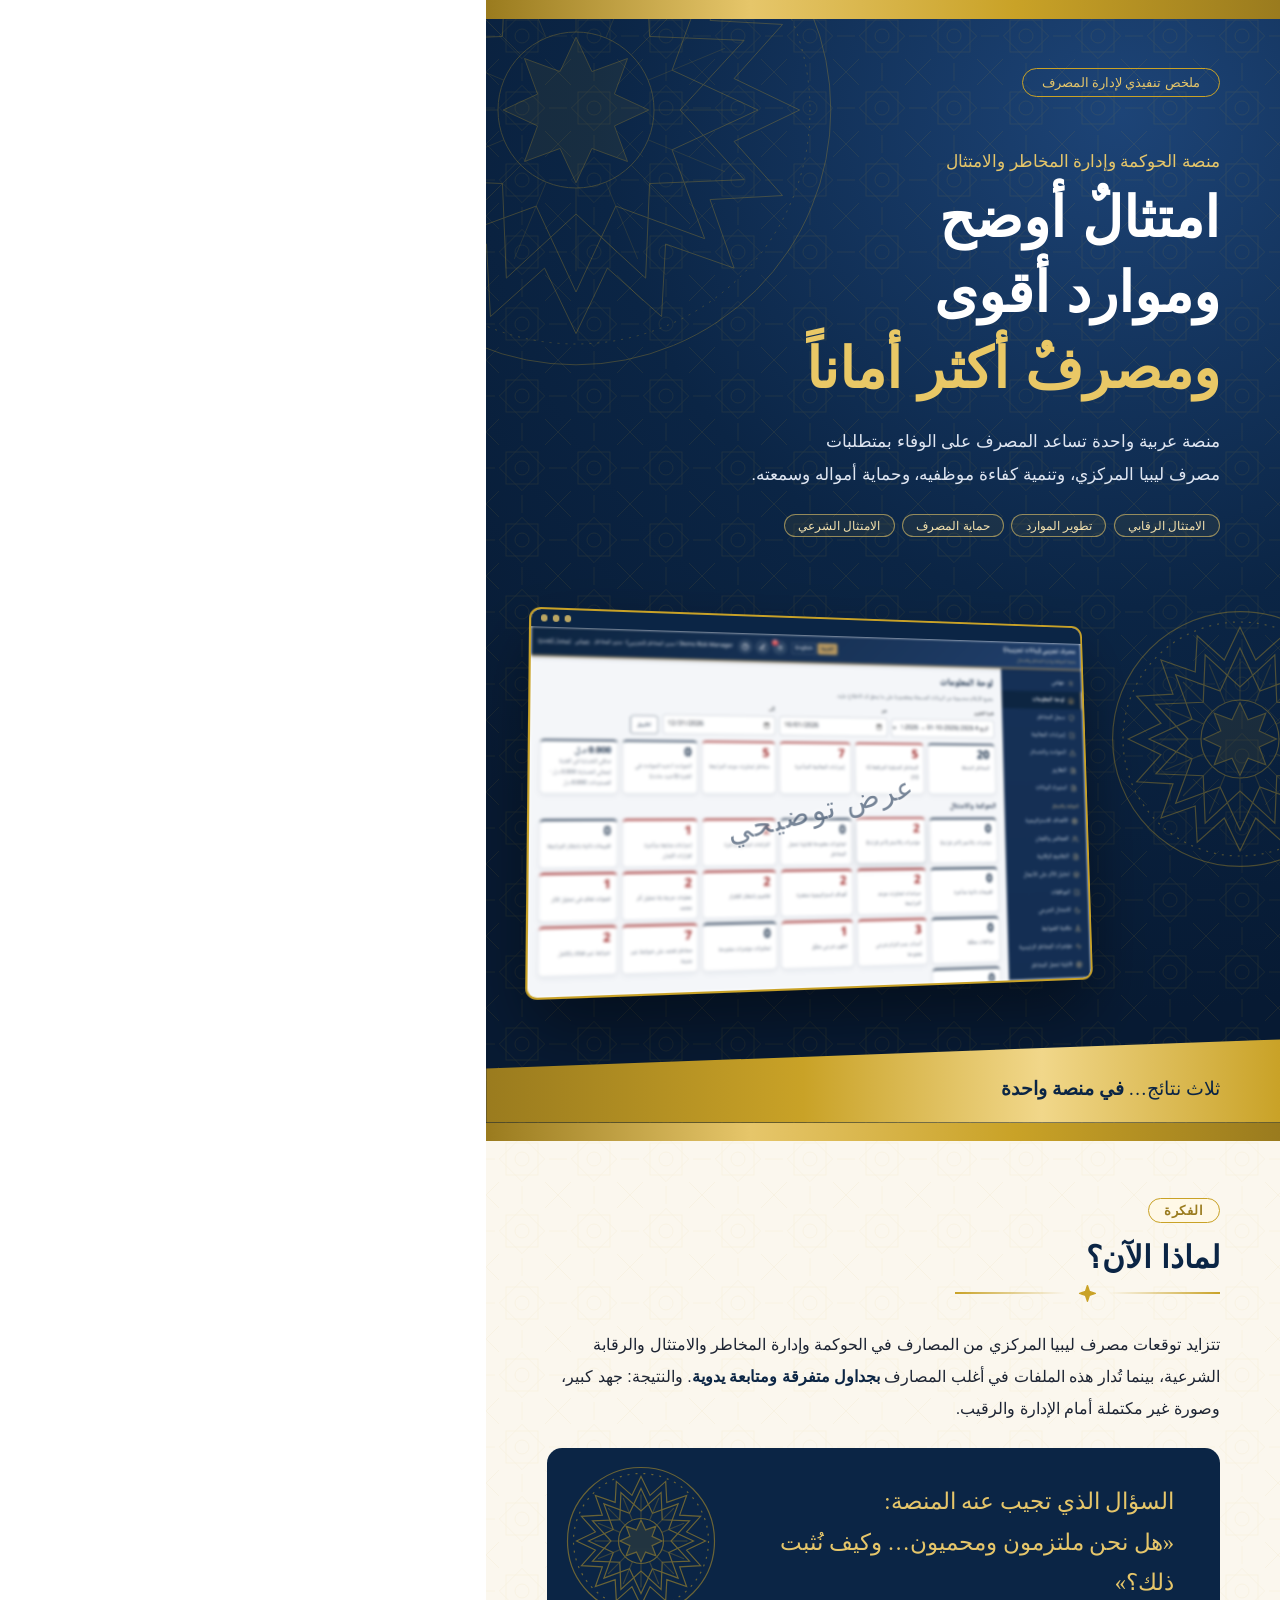
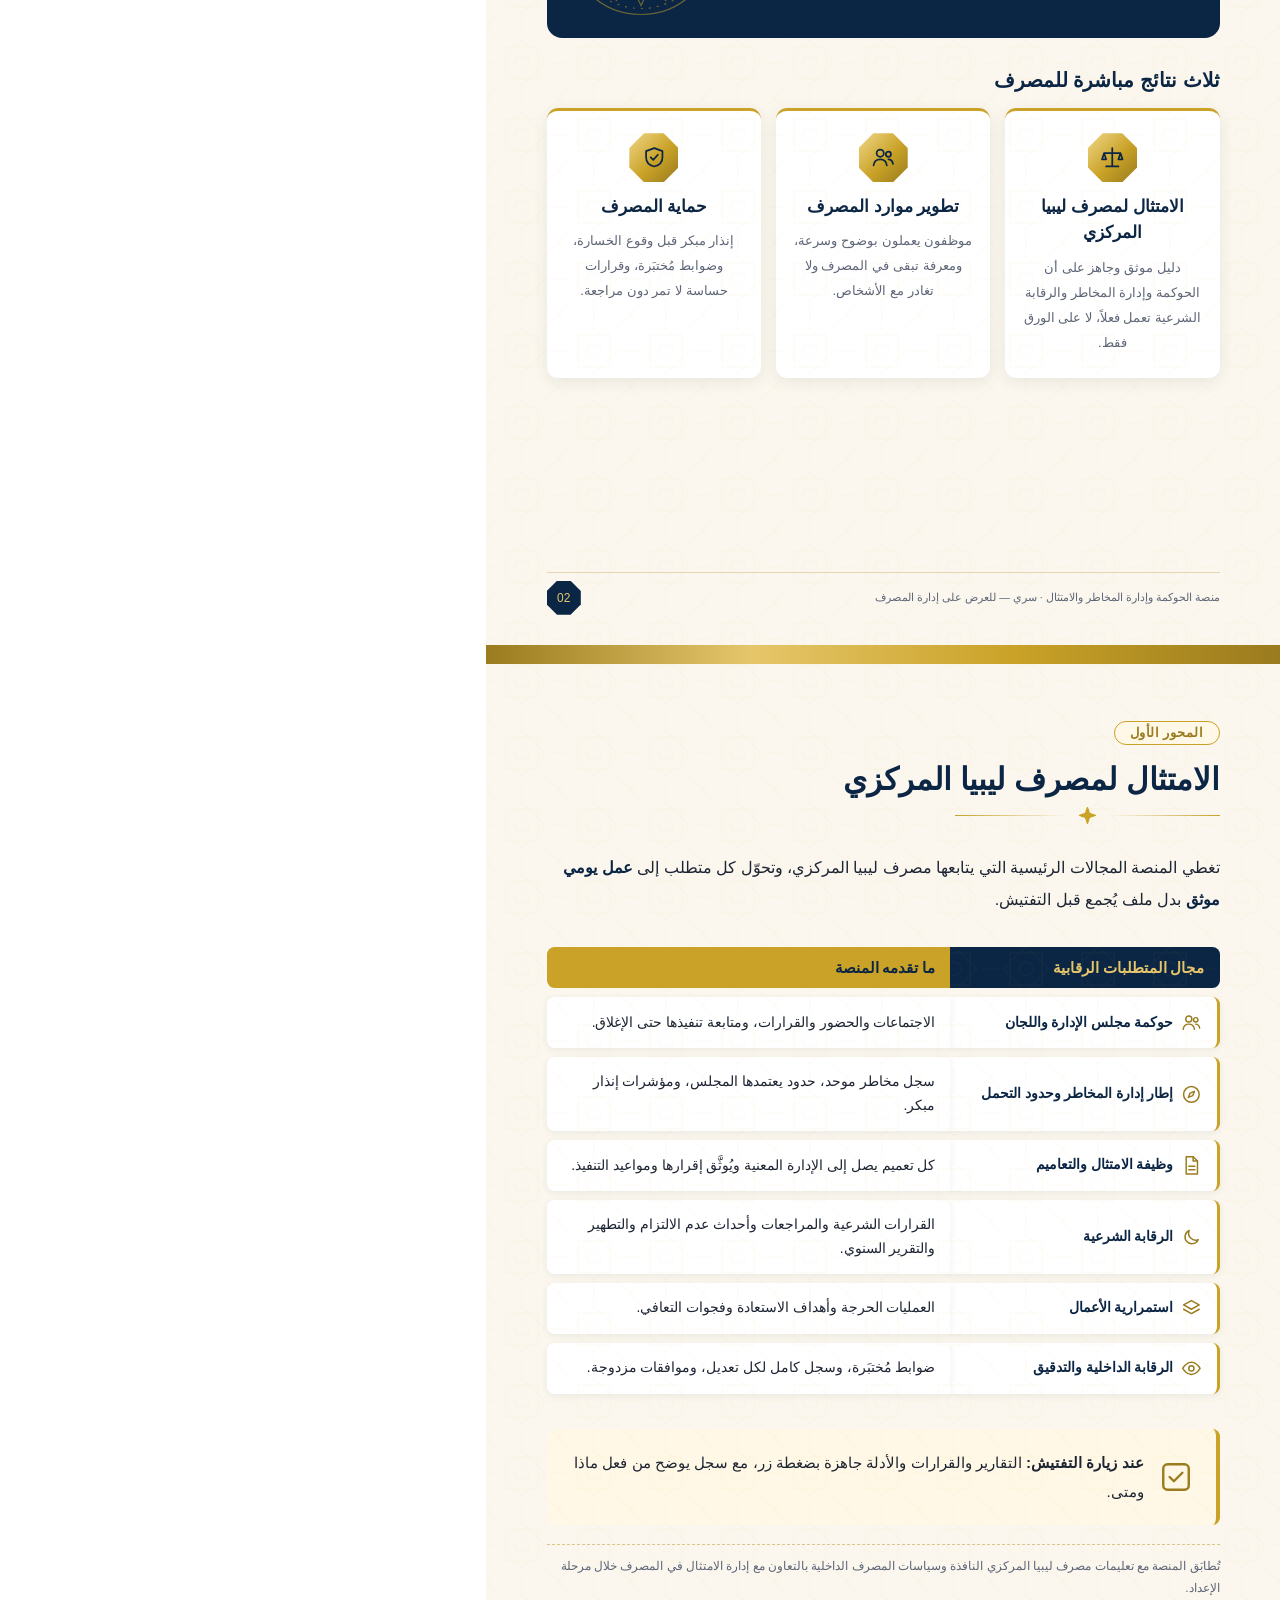
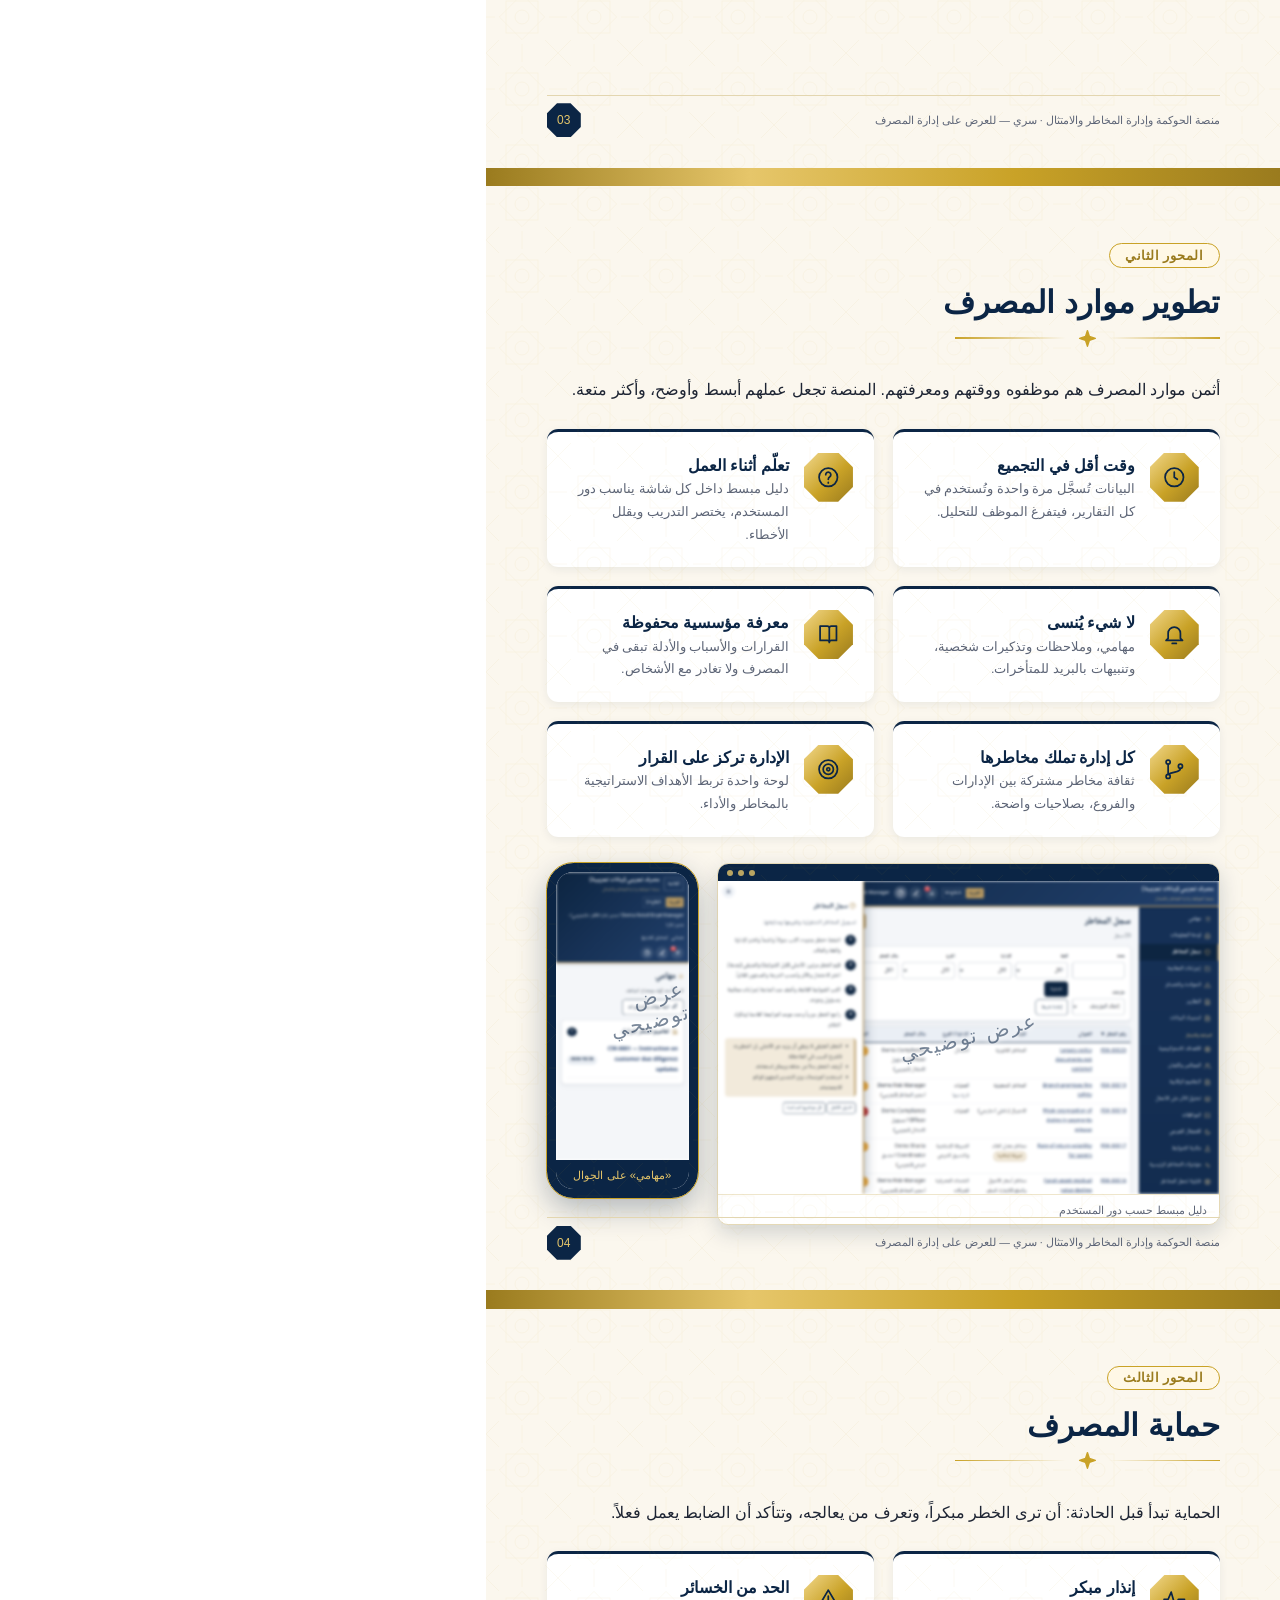
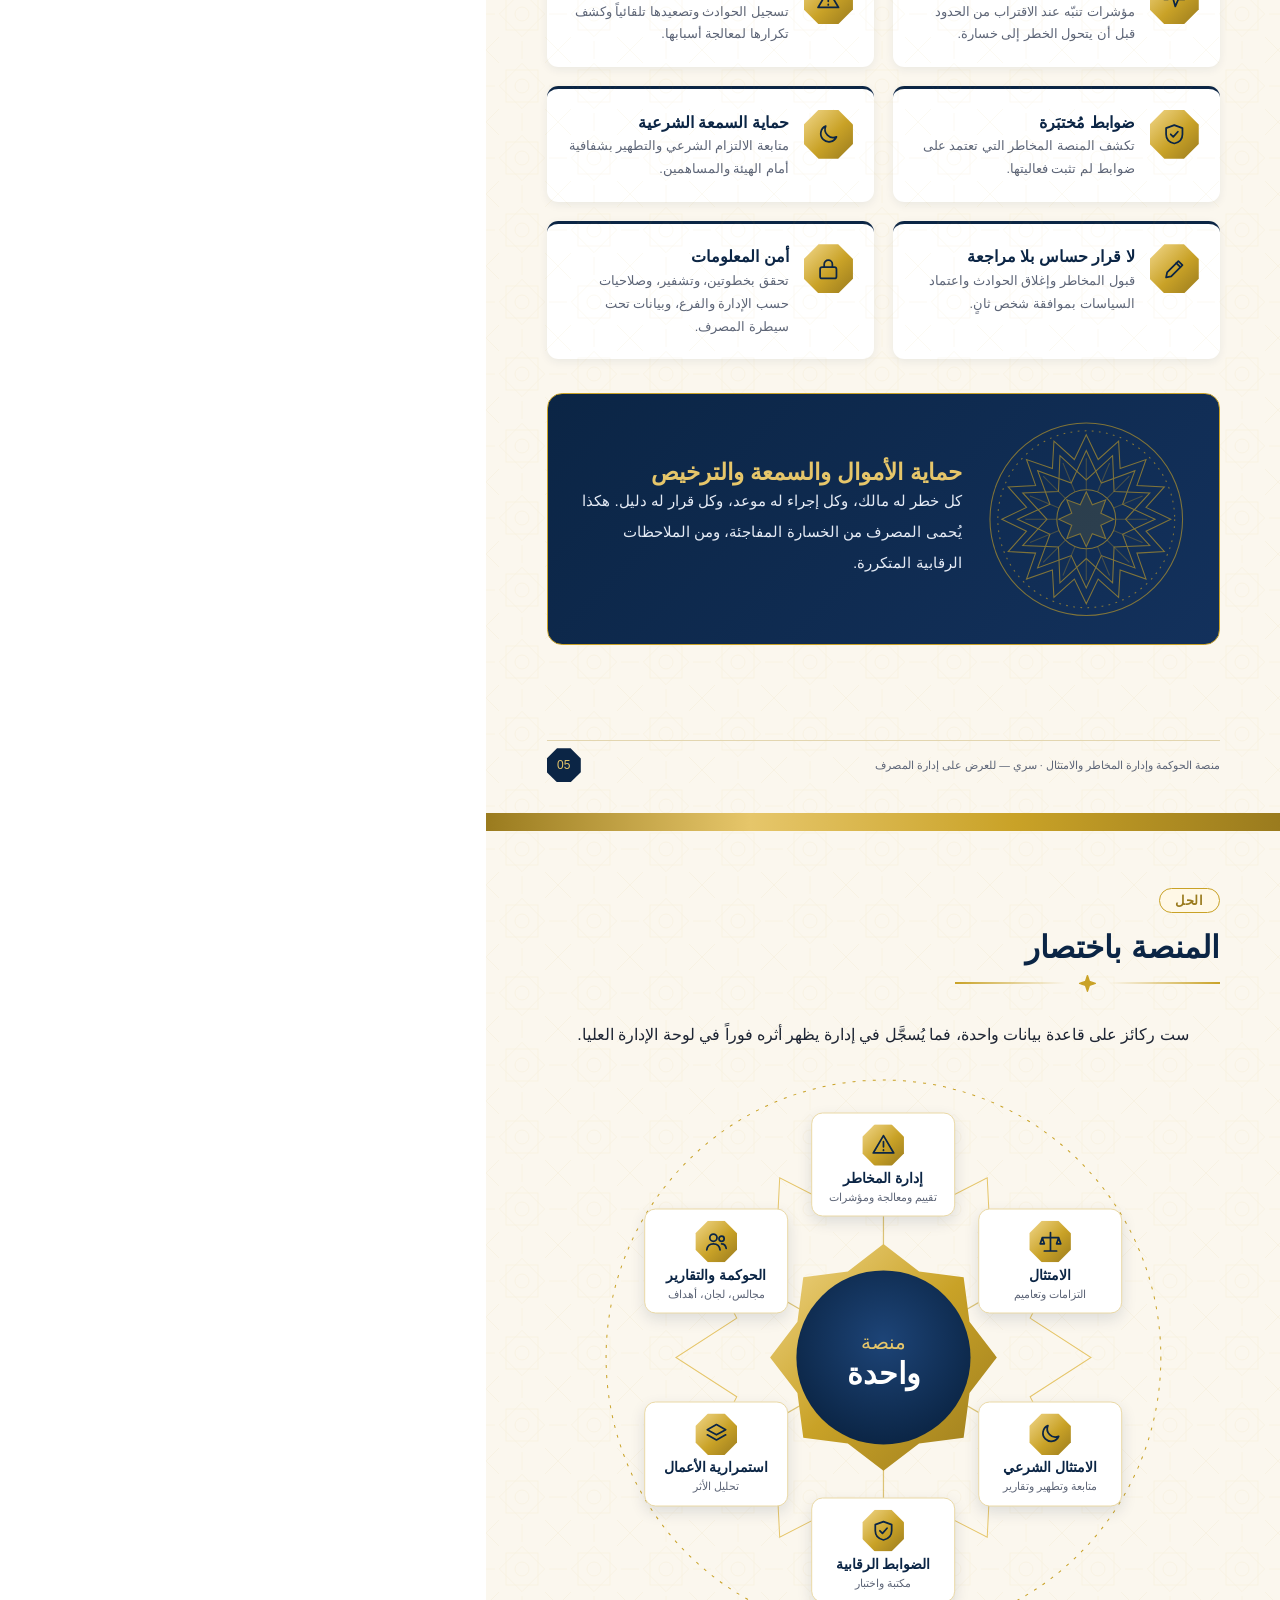
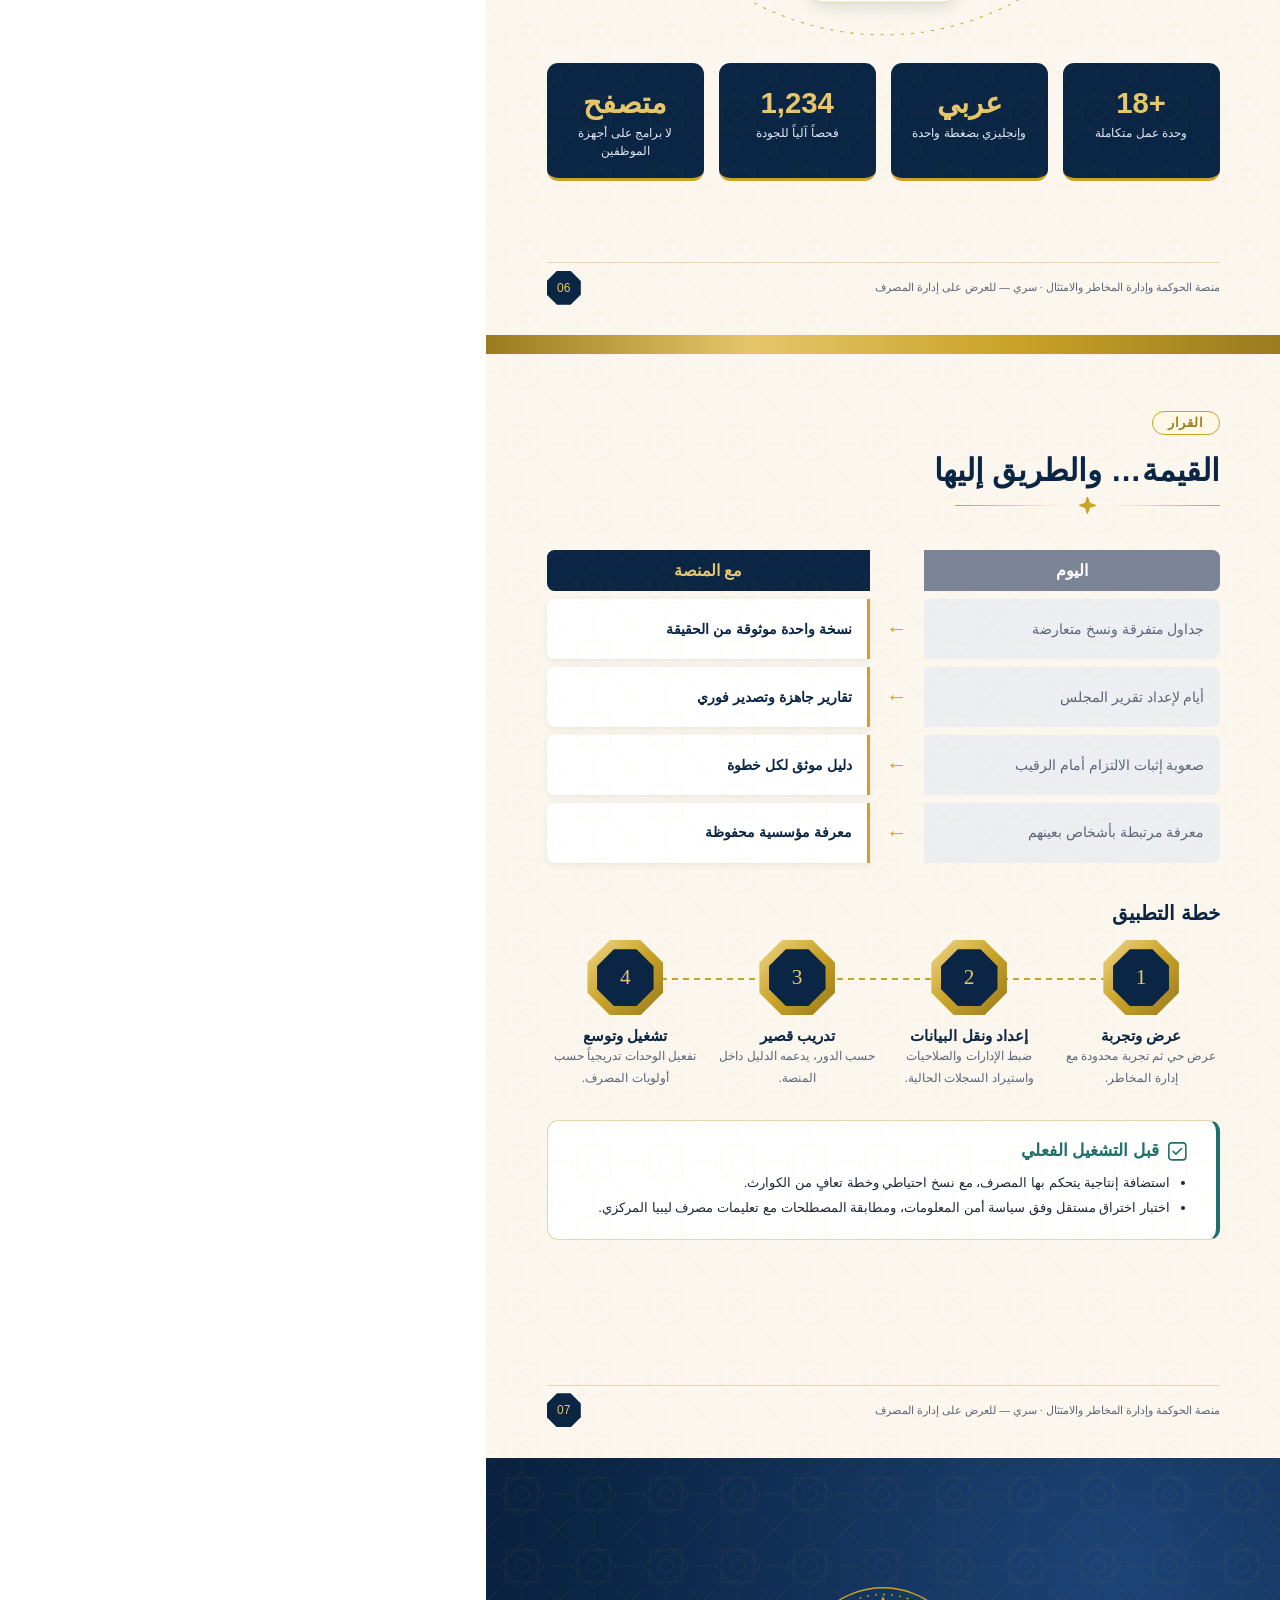
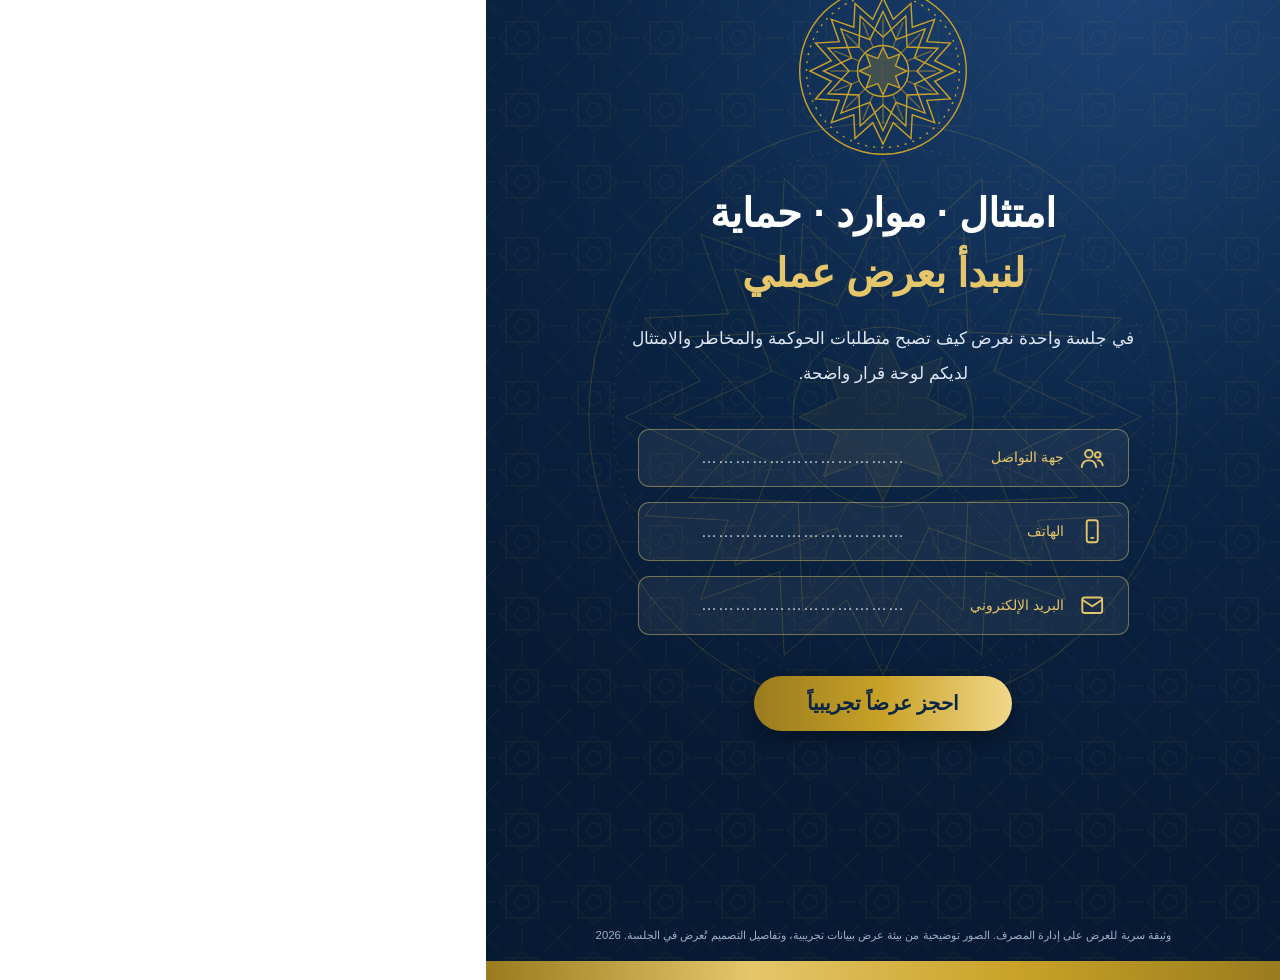
<file: docs/brochure/brochure-short.html>
<!doctype html>
<html lang="ar" dir="rtl"><head><meta charset="utf-8">
<title>ملخص تنفيذي — منصة الحوكمة وإدارة المخاطر والامتثال</title>
<style>
@page { size: A4; margin: 0; }
:root{--gold:#C9A227;--gold2:#E6C66A;--goldd:#9A7B1E;--navy:#0B2545;--navy2:#13315C;--ivory:#FBF7EE;--cream:#F3EAD3;--teal:#1F6F6B;--ink:#1d2433;--muted:#5d6577}
*{box-sizing:border-box;margin:0;padding:0}
html,body{background:#fff}
body{font-family:'Noto Sans Arabic',sans-serif;color:var(--ink);-webkit-print-color-adjust:exact;print-color-adjust:exact}
.page{width:210mm;height:297mm;position:relative;overflow:hidden;page-break-after:always;background:var(--ivory);padding:20mm 16mm 18mm}
.page:last-child{page-break-after:auto}
.page::before{content:'';position:absolute;inset:0;background:url("data:image/svg+xml;utf8,<svg xmlns='http://www.w3.org/2000/svg' width='72' height='72' viewBox='0 0 72 72'><g fill='none' stroke='%23C9A227' stroke-width='.8'><rect x='20' y='20' width='32' height='32'/><rect x='20' y='20' width='32' height='32' transform='rotate(45 36 36)'/><circle cx='36' cy='36' r='7'/><path d='M0 0L13 13M72 0L59 13M0 72L13 59M72 72L59 59M36 0V9M36 72V63M0 36H9M72 36H63'/></g></svg>") repeat;opacity:.07;pointer-events:none}
.page::after{content:'';position:absolute;top:0;right:0;width:100%;height:5mm;background:linear-gradient(90deg,var(--goldd),var(--gold2),var(--gold),var(--goldd))}
h1,h2,h3,h4,.kicker,.stat b,.pn{font-family:'Noto Kufi Arabic',sans-serif}
.ph{position:relative;margin-bottom:7mm}
.kicker{display:inline-block;color:var(--goldd);font-size:10pt;font-weight:700;letter-spacing:.5px;border:1px solid var(--gold);padding:1mm 4mm;border-radius:20px;background:#fff8e6}
.ph h2{font-size:23pt;color:var(--navy);margin-top:3mm;line-height:1.5}
.rule{display:flex;align-items:center;gap:3mm;margin-top:1mm;width:70mm}
.rule span{flex:1;height:1.5px;background:linear-gradient(90deg,transparent,var(--gold))}
.rule span:last-child{background:linear-gradient(90deg,var(--gold),transparent)}
.rs{width:5mm;height:5mm;color:var(--gold);fill:var(--gold)}
.pf{position:absolute;bottom:8mm;left:16mm;right:16mm;display:flex;justify-content:space-between;align-items:center;font-size:8pt;color:var(--muted);border-top:1px solid #e3d6b0;padding-top:2mm}
.pn{background:var(--navy);color:var(--gold2);width:9mm;height:9mm;display:grid;place-items:center;font-size:9pt;clip-path:polygon(30% 0,70% 0,100% 30%,100% 70%,70% 100%,30% 100%,0 70%,0 30%)}
.intro{font-size:12pt;line-height:2;color:var(--ink);margin-bottom:6mm}
.intro.center{text-align:center}
.intro b{color:var(--navy)}
.ic{width:6mm;height:6mm}
.badge{display:inline-grid;place-items:center;width:13mm;height:13mm;flex:none;color:var(--navy);background:linear-gradient(135deg,#F1D78A,var(--gold) 55%,var(--goldd));clip-path:polygon(30% 0,70% 0,100% 30%,100% 70%,70% 100%,30% 100%,0 70%,0 30%)}
.badge .ic{width:6.5mm;height:6.5mm}
/* screenshots */
figure.shot{background:#fff;border-radius:3mm;overflow:hidden;box-shadow:0 2mm 6mm rgba(11,37,69,.18);border:1px solid #e5d9b6}
figure.shot .bar{height:4.5mm;background:var(--navy);display:flex;gap:1.3mm;align-items:center;padding:0 2.5mm;direction:ltr}
figure.shot .bar i{width:1.6mm;height:1.6mm;border-radius:50%;background:var(--gold2);opacity:.8}
figure.shot img{display:block;width:100%}
figure figcaption{font-size:8.5pt;color:var(--muted);padding:2mm 3mm;background:#fff;border-top:1px solid #efe6cc}
/* cover */
.cover{background:radial-gradient(120% 80% at 80% 10%,#1d4477 0%,var(--navy) 55%,#071a33 100%);color:#fff;padding:0}
.cover::before{opacity:.12}
.cover-ros{position:absolute}
.cover-ros.r1{top:-150px;left:-170px}
.cover-ros.r2{bottom:250px;right:-90px}
.cover-ros.r3{top:50%;left:50%;transform:translate(-50%,-50%)}
.cover-top{position:absolute;top:18mm;right:16mm}
.tag{border:1px solid var(--gold);color:var(--gold2);padding:1.5mm 5mm;border-radius:20px;font-size:10pt;font-family:'Noto Kufi Arabic'}
.cover-title{position:absolute;top:40mm;right:16mm;left:16mm}
.cover-title .over{color:var(--gold2);font-family:'Noto Kufi Arabic';font-size:13pt;margin-bottom:2mm}
.cover-title h1{font-size:42pt;line-height:1.35;font-weight:700}
.cover-title h1 span{color:#E9C866}
.cover .lead{font-size:13pt;line-height:1.9;color:#dfe6f2;margin-top:5mm}
.pills{display:flex;flex-wrap:wrap;gap:2mm;margin-top:6mm;max-width:150mm}
.pills span{font-size:9pt;border:1px solid rgba(230,198,106,.6);color:#f4e2ae;padding:1mm 3.5mm;border-radius:20px;background:rgba(201,162,39,.08)}
.cover-shot{position:absolute;bottom:36mm;left:14mm;width:150mm}
.shot.tilt{transform:perspective(900px) rotateY(10deg) rotateX(4deg);border:2px solid var(--gold);box-shadow:0 8mm 18mm rgba(0,0,0,.45)}
.cover-band{position:absolute;bottom:0;left:0;right:0;height:22mm;background:linear-gradient(90deg,var(--goldd),var(--gold) 40%,#F1D78A 70%,var(--gold));display:flex;align-items:center;padding:0 16mm;clip-path:polygon(0 35%,100% 0,100% 100%,0 100%)}
.cover-band div{font-family:'Noto Kufi Arabic';color:var(--navy);font-size:14pt;margin-top:4mm}
/* challenge */
.pains{display:grid;grid-template-columns:1fr 1fr;gap:5mm}
.pain{background:#fff;border-radius:3mm;padding:6mm;border-top:3px solid var(--gold);box-shadow:0 1mm 4mm rgba(11,37,69,.08)}
.pain h3{color:var(--navy);font-size:14pt;margin:3mm 0 1.5mm}
.pain p{font-size:10.5pt;line-height:1.9;color:var(--muted)}
.quote{margin-top:9mm;position:relative;background:var(--navy);color:#fff;border-radius:4mm;padding:9mm 12mm 9mm 50mm;overflow:hidden}
.qros{position:absolute;left:5mm;top:50%;transform:translateY(-50%)}
.quote blockquote{font-family:'Noto Naskh Arabic',serif;font-size:17pt;line-height:1.8;color:var(--gold2)}
.callout{margin-top:7mm;display:flex;gap:4mm;align-items:center;background:#fff8e6;border-right:4px solid var(--gold);padding:5mm 6mm;border-radius:2mm}
.callout .ic{width:9mm;height:9mm;color:var(--goldd);flex:none}
.callout p{font-size:11.5pt;line-height:1.9}
/* wheel */
.wheel-wrap{position:relative;width:150mm;height:150mm;margin:0 auto}
.wheel{width:100%;height:100%}
.wt1{font-family:'Noto Kufi Arabic';fill:var(--gold2);font-size:20px;text-anchor:middle}
.wt2{font-family:'Noto Kufi Arabic';fill:#fff;font-size:30px;font-weight:700;text-anchor:middle}
.node{position:absolute;transform:translate(-50%,-50%);width:38mm;text-align:center;background:#fff;border:1px solid #ead9a6;border-radius:3mm;padding:3mm 2mm;box-shadow:0 1.5mm 4mm rgba(11,37,69,.12)}
.node .badge{width:11mm;height:11mm;margin-bottom:1mm}
.node b{display:block;font-family:'Noto Kufi Arabic';color:var(--navy);font-size:10.5pt}
.node small{color:var(--muted);font-size:8.5pt}
.stats{display:grid;grid-template-columns:repeat(4,1fr);gap:4mm;margin-top:6mm}
.stat{background:var(--navy);border-radius:3mm;padding:5mm 3mm;text-align:center;border-bottom:3px solid var(--gold)}
.stat b{display:block;font-size:22pt;color:var(--gold2);line-height:1.4}
.stat span{font-size:9pt;color:#dfe6f2}
/* modules */
.mods{display:grid;grid-template-columns:1fr 1fr;gap:3.5mm}
.mod{display:flex;gap:3.5mm;align-items:center;background:#fff;border-radius:2.5mm;padding:3.2mm 4mm;border-right:3px solid var(--gold);box-shadow:0 .7mm 2.5mm rgba(11,37,69,.07)}
.mod .badge{width:11mm;height:11mm}
.mod h4{color:var(--navy);font-size:11pt;line-height:1.6}
.mod p{font-size:9pt;color:var(--muted);line-height:1.6}
/* split */
.split{display:flex;gap:6mm;align-items:center}
.split .txt{flex:1}
.split .ill{flex:none}
.ticks{list-style:none}
.ticks li{position:relative;padding-right:8mm;margin-bottom:3mm;font-size:10.5pt;line-height:1.8;color:var(--muted)}
.ticks li b{display:block;color:var(--navy);font-family:'Noto Kufi Arabic';font-size:11pt}
.ticks li::before{content:'';position:absolute;right:0;top:2mm;width:4mm;height:4mm;background:var(--gold);clip-path:polygon(50% 0,100% 50%,50% 100%,0 50%)}
.duo{display:grid;grid-template-columns:1fr 1fr;gap:5mm;margin-top:5mm}
.chips{margin-top:5mm}
/* ease */
.ease-grid{display:grid;grid-template-columns:repeat(3,1fr);gap:4mm}
.ease{background:#fff;border-radius:3mm;padding:4.5mm;text-align:center;border-bottom:3px solid var(--gold);box-shadow:0 .7mm 2.5mm rgba(11,37,69,.07)}
.ease .badge{margin-bottom:2mm}
.ease h4{color:var(--navy);font-size:11pt;line-height:1.6}
.ease p{font-size:9pt;line-height:1.7;color:var(--muted);margin-top:1mm}
.ease-shots{display:flex;gap:5mm;margin-top:6mm;align-items:flex-start}
.ease-shots .col2{flex:1;display:grid;gap:4mm}
.phone{width:40mm;flex:none;border:2.5mm solid var(--navy);border-radius:7mm;overflow:hidden;box-shadow:0 3mm 8mm rgba(11,37,69,.3);outline:1px solid var(--gold);background:#fff}
.phone img{display:block;width:100%}
.phone figcaption{text-align:center;background:var(--navy);color:var(--gold2);border:0}
/* board */
.shot.wide{width:76%;margin:0 auto}
.chips{display:flex;flex-wrap:nowrap;gap:2mm;margin-top:6mm;justify-content:center}
.chips span{display:inline-flex;align-items:center;gap:1.5mm;background:var(--navy);color:#fff;padding:1.5mm 3.5mm;border-radius:20px;font-size:8.8pt;white-space:nowrap}
.chips .ic{width:4.5mm;height:4.5mm;color:var(--gold2)}
/* quad */
.quad{display:grid;grid-template-columns:1fr 1fr;gap:7mm 6mm}
.qi h4{display:flex;align-items:center;gap:2mm;color:var(--navy);font-size:12pt;margin-top:3.5mm}
.qi h4 .ic{color:var(--goldd)}
.qi p{font-size:10pt;line-height:1.8;color:var(--muted)}
/* security */
.secs{display:grid;grid-template-columns:1fr 1fr;gap:5mm}
.sec{display:flex;gap:4mm;background:#fff;border-radius:3mm;padding:5.5mm;box-shadow:0 .7mm 2.5mm rgba(11,37,69,.07);border-top:3px solid var(--navy)}
.sec h4{color:var(--navy);font-size:12pt;line-height:1.6}
.sec p{font-size:9.5pt;line-height:1.8;color:var(--muted)}
.shieldbox{margin-top:9mm;display:flex;gap:7mm;align-items:center;background:linear-gradient(135deg,var(--navy),var(--navy2));color:#fff;border-radius:4mm;padding:7mm 9mm;border:1px solid var(--gold);overflow:hidden;position:relative}
.shieldbox .sros{flex:none;width:52mm;height:52mm;display:grid;place-items:center}
.shieldbox .sros svg{width:52mm;height:52mm}
.shieldbox h3{color:var(--gold2);font-size:17pt}
.shieldbox p{font-size:11.5pt;line-height:2;color:#e5ebf5}
.shieldbox b{color:var(--gold2)}
/* value */
table.ba{width:100%;border-collapse:separate;border-spacing:0 2.2mm}
table.ba th{font-family:'Noto Kufi Arabic';font-size:12pt;padding:3mm;color:#fff}
table.ba th:first-child{background:#7a8496;border-radius:0 2mm 2mm 0}
table.ba th:nth-child(2){background:transparent}
table.ba th:last-child{background:var(--navy);color:var(--gold2);border-radius:2mm 0 0 2mm}
table.ba td{padding:3.4mm 4mm;font-size:10.5pt;line-height:1.6}
table.ba td.b{background:#eceef2;color:#5d6577;border-radius:0 2mm 2mm 0;width:44%}
table.ba td.a{background:#fff;color:var(--navy);font-weight:700;border-right:3px solid var(--gold);border-radius:2mm 0 0 2mm;width:48%;box-shadow:0 .5mm 2mm rgba(11,37,69,.08)}
table.ba td.ar{text-align:center;color:var(--gold);font-size:16pt;width:8%}
h3.sub{color:var(--navy);font-size:15pt;margin:8mm 0 4mm}
.gains{display:grid;grid-template-columns:repeat(4,1fr);gap:4mm}
.gain{background:#fff;border-radius:3mm;padding:5mm 3mm;text-align:center;border-bottom:3px solid var(--gold);box-shadow:0 .7mm 2.5mm rgba(11,37,69,.07)}
.gain h4{color:var(--navy);font-size:10.5pt;margin-top:2mm;line-height:1.6}
.gain p{font-size:8.8pt;color:var(--muted);line-height:1.7}
/* roadmap */
.steps{display:grid;grid-template-columns:repeat(4,1fr);gap:4mm;position:relative;margin-top:3mm}
.steps::before{content:'';position:absolute;top:10mm;right:12%;left:12%;height:2px;background:repeating-linear-gradient(90deg,var(--gold) 0 6px,transparent 6px 11px)}
.step{text-align:center;position:relative}
.sn{width:20mm;height:20mm;margin:0 auto 3mm;display:grid;place-items:center;background:linear-gradient(135deg,#F1D78A,var(--gold),var(--goldd));clip-path:polygon(30% 0,70% 0,100% 30%,100% 70%,70% 100%,30% 100%,0 70%,0 30%)}
.sn span{width:15mm;height:15mm;display:grid;place-items:center;background:var(--navy);color:var(--gold2);font-family:'Noto Kufi Arabic';font-size:16pt;clip-path:inherit}
.step h4{color:var(--navy);font-size:11.5pt}
.step p{font-size:9.3pt;color:var(--muted);line-height:1.8}
.prereq{margin-top:8mm;background:#fff;border:1px solid #e5d6a8;border-right:4px solid var(--teal);border-radius:3mm;padding:5mm 7mm}
.prereq h3{display:flex;gap:2mm;align-items:center;color:var(--teal);font-size:12.5pt;margin-bottom:2mm}
.prereq ul{padding-right:5mm}
.prereq li{font-size:10pt;line-height:1.9;color:var(--ink)}
.tech{display:grid;grid-template-columns:repeat(3,1fr);gap:4mm;margin-top:6mm}
.tech div{background:var(--navy);color:#fff;border-radius:3mm;padding:5mm;text-align:center}
.tech .ic{width:9mm;height:9mm;color:var(--gold2)}
.tech b{display:block;font-family:'Noto Kufi Arabic';color:var(--gold2);font-size:11pt;margin:1.5mm 0}
.tech span{font-size:9pt;line-height:1.7;color:#dfe6f2}
/* back */
.back{position:absolute;top:34mm;left:18mm;right:18mm;text-align:center}
.bros{display:flex;justify-content:center;margin-bottom:7mm}
.back h2{font-size:30pt;line-height:1.5;color:#fff}
.back h2 span{color:var(--gold2)}
.back>p{font-size:13pt;line-height:2;color:#dfe6f2;margin:5mm auto 10mm;max-width:140mm}
.contact{display:grid;gap:4mm;max-width:130mm;margin:0 auto}
.contact div{display:flex;align-items:center;gap:4mm;background:rgba(255,255,255,.06);border:1px solid rgba(230,198,106,.45);border-radius:3mm;padding:4mm 6mm;text-align:right}
.contact .ic{color:var(--gold2);width:7mm;height:7mm}
.contact span{color:var(--gold2);font-family:'Noto Kufi Arabic';font-size:10.5pt;width:38mm}
.contact b{color:#c7d0de;font-weight:400;letter-spacing:1px}
.cta{display:inline-block;margin-top:11mm;background:linear-gradient(90deg,var(--goldd),var(--gold),#F1D78A);color:var(--navy);font-family:'Noto Kufi Arabic';font-weight:700;font-size:15pt;padding:4mm 14mm;border-radius:30px;box-shadow:0 2mm 6mm rgba(0,0,0,.35)}
.fine{position:absolute;bottom:10mm;left:16mm;right:16mm;text-align:center;font-size:8.5pt;color:#9fb0c8}
.backc::after{top:auto;bottom:0}

.veil .vw{position:relative;overflow:hidden}
.veil .vw img{display:block;width:100%;filter:blur(1.6px) saturate(.9)}
.veil .vw span{position:absolute;inset:0;display:grid;place-items:center;font-family:'Noto Kufi Arabic';font-size:15pt;color:rgba(11,37,69,.55);transform:rotate(-14deg);letter-spacing:2px;text-shadow:0 0 6px #fff}
.cover .veil .vw span{font-size:22pt}
.outs{display:grid;grid-template-columns:repeat(3,1fr);gap:4mm}
.out{background:#fff;border-radius:3mm;padding:6mm 4.5mm;text-align:center;border-top:3px solid var(--gold);box-shadow:0 1mm 4mm rgba(11,37,69,.08)}
.out h3{color:var(--navy);font-size:12.5pt;margin:3mm 0 2mm;line-height:1.6}
.out p{font-size:10pt;line-height:1.9;color:var(--muted)}
.quote{margin:2mm 0 0}
table.cbl{width:100%;border-collapse:separate;border-spacing:0 2.4mm}
table.cbl th{font-family:'Noto Kufi Arabic';font-size:11.5pt;padding:3mm 4mm;text-align:right}
table.cbl th:first-child{background:var(--navy);color:var(--gold2);border-radius:0 2mm 2mm 0}
table.cbl th:last-child{background:var(--gold);color:var(--navy);border-radius:2mm 0 0 2mm}
table.cbl td{background:#fff;padding:3.6mm 4mm;font-size:10.3pt;line-height:1.7;color:var(--ink);box-shadow:0 .5mm 2mm rgba(11,37,69,.07)}
table.cbl td.k{width:40%;border-right:3px solid var(--gold);border-radius:0 2mm 2mm 0}
table.cbl td:last-child{border-radius:2mm 0 0 2mm}
table.cbl td.k .ic{width:5.5mm;height:5.5mm;color:var(--goldd);vertical-align:middle;margin-left:2mm}
table.cbl td.k b{font-family:'Noto Kufi Arabic';color:var(--navy);font-size:10.5pt}
.note{margin-top:5mm;font-size:9pt;line-height:1.8;color:var(--muted);border-top:1px dashed #d9c78f;padding-top:3mm}
.ease-shots{margin-top:7mm}
</style></head><body>
<section class="page cover">
<div class="cover-pattern"></div>
<div class="cover-ros r1"><svg class="rosette" viewBox="0 0 520 520" width="520" height="520" style="opacity:0.28"><g fill="none" stroke="#C9A227" stroke-width="1"><circle cx="260.0" cy="260.0" r="254.8"/><circle cx="260.0" cy="260.0" r="234.0" stroke-dasharray="2 6"/><polygon points="260.00,36.40 291.45,101.90 345.57,53.42 349.56,125.97 418.11,101.89 394.03,170.44 466.58,174.43 418.10,228.55 483.60,260.00 418.10,291.45 466.58,345.57 394.03,349.56 418.11,418.11 349.56,394.03 345.57,466.58 291.45,418.10 260.00,483.60 228.55,418.10 174.43,466.58 170.44,394.03 101.89,418.11 125.97,349.56 53.42,345.57 101.90,291.45 36.40,260.00 101.90,228.55 53.42,174.43 125.97,170.44 101.89,101.89 170.44,125.97 174.43,53.42 228.55,101.90"/><polygon points="260.00,78.00 299.80,163.92 388.69,131.31 356.08,220.20 442.00,260.00 356.08,299.80 388.69,388.69 299.80,356.08 260.00,442.00 220.20,356.08 131.31,388.69 163.92,299.80 78.00,260.00 163.92,220.20 131.31,131.31 220.20,163.92"/><polygon points="329.65,91.85 333.54,186.46 428.15,190.35 364.00,260.00 428.15,329.65 333.54,333.54 329.65,428.15 260.00,364.00 190.35,428.15 186.46,333.54 91.85,329.65 156.00,260.00 91.85,190.35 186.46,186.46 190.35,91.85 260.00,156.00"/><circle cx="260.0" cy="260.0" r="78.0"/><polygon points="260.00,187.20 275.92,221.57 311.48,208.52 298.43,244.08 332.80,260.00 298.43,275.92 311.48,311.48 275.92,298.43 260.00,332.80 244.08,298.43 208.52,311.48 221.57,275.92 187.20,260.00 221.57,244.08 208.52,208.52 244.08,221.57" fill="#C9A227" fill-opacity=".25"/><line x1="338.0" y1="260.0" x2="421.2" y2="260.0" stroke-opacity=".5"/><line x1="332.1" y1="289.8" x2="408.9" y2="321.7" stroke-opacity=".5"/><line x1="315.2" y1="315.2" x2="374.0" y2="374.0" stroke-opacity=".5"/><line x1="289.8" y1="332.1" x2="321.7" y2="408.9" stroke-opacity=".5"/><line x1="260.0" y1="338.0" x2="260.0" y2="421.2" stroke-opacity=".5"/><line x1="230.2" y1="332.1" x2="198.3" y2="408.9" stroke-opacity=".5"/><line x1="204.8" y1="315.2" x2="146.0" y2="374.0" stroke-opacity=".5"/><line x1="187.9" y1="289.8" x2="111.1" y2="321.7" stroke-opacity=".5"/><line x1="182.0" y1="260.0" x2="98.8" y2="260.0" stroke-opacity=".5"/><line x1="187.9" y1="230.2" x2="111.1" y2="198.3" stroke-opacity=".5"/><line x1="204.8" y1="204.8" x2="146.0" y2="146.0" stroke-opacity=".5"/><line x1="230.2" y1="187.9" x2="198.3" y2="111.1" stroke-opacity=".5"/><line x1="260.0" y1="182.0" x2="260.0" y2="98.8" stroke-opacity=".5"/><line x1="289.8" y1="187.9" x2="321.7" y2="111.1" stroke-opacity=".5"/><line x1="315.2" y1="204.8" x2="374.0" y2="146.0" stroke-opacity=".5"/><line x1="332.1" y1="230.2" x2="408.9" y2="198.3" stroke-opacity=".5"/></g></svg></div>
<div class="cover-ros r2"><svg class="rosette" viewBox="0 0 260 260" width="260" height="260" style="opacity:0.35"><g fill="none" stroke="#C9A227" stroke-width="1.2"><circle cx="130.0" cy="130.0" r="127.4"/><circle cx="130.0" cy="130.0" r="117.0" stroke-dasharray="2 6"/><polygon points="130.00,18.20 145.72,50.95 172.78,26.71 174.78,62.98 209.05,50.95 197.02,85.22 233.29,87.22 209.05,114.28 241.80,130.00 209.05,145.72 233.29,172.78 197.02,174.78 209.05,209.05 174.78,197.02 172.78,233.29 145.72,209.05 130.00,241.80 114.28,209.05 87.22,233.29 85.22,197.02 50.95,209.05 62.98,174.78 26.71,172.78 50.95,145.72 18.20,130.00 50.95,114.28 26.71,87.22 62.98,85.22 50.95,50.95 85.22,62.98 87.22,26.71 114.28,50.95"/><polygon points="130.00,39.00 149.90,81.96 194.35,65.65 178.04,110.10 221.00,130.00 178.04,149.90 194.35,194.35 149.90,178.04 130.00,221.00 110.10,178.04 65.65,194.35 81.96,149.90 39.00,130.00 81.96,110.10 65.65,65.65 110.10,81.96"/><polygon points="164.82,45.93 166.77,93.23 214.07,95.18 182.00,130.00 214.07,164.82 166.77,166.77 164.82,214.07 130.00,182.00 95.18,214.07 93.23,166.77 45.93,164.82 78.00,130.00 45.93,95.18 93.23,93.23 95.18,45.93 130.00,78.00"/><circle cx="130.0" cy="130.0" r="39.0"/><polygon points="130.00,93.60 137.96,110.78 155.74,104.26 149.22,122.04 166.40,130.00 149.22,137.96 155.74,155.74 137.96,149.22 130.00,166.40 122.04,149.22 104.26,155.74 110.78,137.96 93.60,130.00 110.78,122.04 104.26,104.26 122.04,110.78" fill="#C9A227" fill-opacity=".25"/><line x1="169.0" y1="130.0" x2="210.6" y2="130.0" stroke-opacity=".5"/><line x1="166.0" y1="144.9" x2="204.5" y2="160.8" stroke-opacity=".5"/><line x1="157.6" y1="157.6" x2="187.0" y2="187.0" stroke-opacity=".5"/><line x1="144.9" y1="166.0" x2="160.8" y2="204.5" stroke-opacity=".5"/><line x1="130.0" y1="169.0" x2="130.0" y2="210.6" stroke-opacity=".5"/><line x1="115.1" y1="166.0" x2="99.2" y2="204.5" stroke-opacity=".5"/><line x1="102.4" y1="157.6" x2="73.0" y2="187.0" stroke-opacity=".5"/><line x1="94.0" y1="144.9" x2="55.5" y2="160.8" stroke-opacity=".5"/><line x1="91.0" y1="130.0" x2="49.4" y2="130.0" stroke-opacity=".5"/><line x1="94.0" y1="115.1" x2="55.5" y2="99.2" stroke-opacity=".5"/><line x1="102.4" y1="102.4" x2="73.0" y2="73.0" stroke-opacity=".5"/><line x1="115.1" y1="94.0" x2="99.2" y2="55.5" stroke-opacity=".5"/><line x1="130.0" y1="91.0" x2="130.0" y2="49.4" stroke-opacity=".5"/><line x1="144.9" y1="94.0" x2="160.8" y2="55.5" stroke-opacity=".5"/><line x1="157.6" y1="102.4" x2="187.0" y2="73.0" stroke-opacity=".5"/><line x1="166.0" y1="115.1" x2="204.5" y2="99.2" stroke-opacity=".5"/></g></svg></div>
<div class="cover-top"><div class="tag">ملخص تنفيذي لإدارة المصرف</div></div>
<div class="cover-title">
  <div class="over">منصة الحوكمة وإدارة المخاطر والامتثال</div>
  <h1>امتثالٌ أوضح<br>وموارد أقوى<br><span>ومصرفٌ أكثر أماناً</span></h1>
  <p class="lead">منصة عربية واحدة تساعد المصرف على الوفاء بمتطلبات<br>مصرف ليبيا المركزي، وتنمية كفاءة موظفيه، وحماية أمواله وسمعته.</p>
  <div class="pills"><span>الامتثال الرقابي</span><span>تطوير الموارد</span><span>حماية المصرف</span><span>الامتثال الشرعي</span></div>
</div>
<div class="cover-shot"><figure class="shot tilt veil"><div class="bar"><i></i><i></i><i></i></div><div class="vw"><img src="img/dashboard.png" alt=""><span>عرض توضيحي</span></div></figure></div>
<div class="cover-band"><div>ثلاث نتائج… <b>في منصة واحدة</b></div></div>
</section><section class="page "><header class="ph"><div class="kicker">الفكرة</div><h2>لماذا الآن؟</h2><div class="rule"><span></span><svg class="rs" viewBox="0 0 24 24" fill="none" stroke="currentColor" stroke-width="1.7" stroke-linecap="round" stroke-linejoin="round"><path d="M12 2l2.5 7.5L22 12l-7.5 2.5L12 22l-2.5-7.5L2 12l7.5-2.5z"/></svg><span></span></div></header>
<p class="intro">تتزايد توقعات مصرف ليبيا المركزي من المصارف في الحوكمة وإدارة المخاطر والامتثال والرقابة الشرعية،
بينما تُدار هذه الملفات في أغلب المصارف <b>بجداول متفرقة ومتابعة يدوية</b>. والنتيجة: جهد كبير، وصورة غير مكتملة أمام الإدارة والرقيب.</p>
<div class="quote">
  <div class="qros"><svg class="rosette" viewBox="0 0 150 150" width="150" height="150" style="opacity:0.5"><g fill="none" stroke="#C9A227" stroke-width="1.2"><circle cx="75.0" cy="75.0" r="73.5"/><circle cx="75.0" cy="75.0" r="67.5" stroke-dasharray="2 6"/><polygon points="75.00,10.50 84.07,29.39 99.68,15.41 100.83,36.34 120.61,29.39 113.66,49.17 134.59,50.32 120.61,65.93 139.50,75.00 120.61,84.07 134.59,99.68 113.66,100.83 120.61,120.61 100.83,113.66 99.68,134.59 84.07,120.61 75.00,139.50 65.93,120.61 50.32,134.59 49.17,113.66 29.39,120.61 36.34,100.83 15.41,99.68 29.39,84.07 10.50,75.00 29.39,65.93 15.41,50.32 36.34,49.17 29.39,29.39 49.17,36.34 50.32,15.41 65.93,29.39"/><polygon points="75.00,22.50 86.48,47.28 112.12,37.88 102.72,63.52 127.50,75.00 102.72,86.48 112.12,112.12 86.48,102.72 75.00,127.50 63.52,102.72 37.88,112.12 47.28,86.48 22.50,75.00 47.28,63.52 37.88,37.88 63.52,47.28"/><polygon points="95.09,26.50 96.21,53.79 123.50,54.91 105.00,75.00 123.50,95.09 96.21,96.21 95.09,123.50 75.00,105.00 54.91,123.50 53.79,96.21 26.50,95.09 45.00,75.00 26.50,54.91 53.79,53.79 54.91,26.50 75.00,45.00"/><circle cx="75.0" cy="75.0" r="22.5"/><polygon points="75.00,54.00 79.59,63.91 89.85,60.15 86.09,70.41 96.00,75.00 86.09,79.59 89.85,89.85 79.59,86.09 75.00,96.00 70.41,86.09 60.15,89.85 63.91,79.59 54.00,75.00 63.91,70.41 60.15,60.15 70.41,63.91" fill="#C9A227" fill-opacity=".25"/><line x1="97.5" y1="75.0" x2="121.5" y2="75.0" stroke-opacity=".5"/><line x1="95.8" y1="83.6" x2="118.0" y2="92.8" stroke-opacity=".5"/><line x1="90.9" y1="90.9" x2="107.9" y2="107.9" stroke-opacity=".5"/><line x1="83.6" y1="95.8" x2="92.8" y2="118.0" stroke-opacity=".5"/><line x1="75.0" y1="97.5" x2="75.0" y2="121.5" stroke-opacity=".5"/><line x1="66.4" y1="95.8" x2="57.2" y2="118.0" stroke-opacity=".5"/><line x1="59.1" y1="90.9" x2="42.1" y2="107.9" stroke-opacity=".5"/><line x1="54.2" y1="83.6" x2="32.0" y2="92.8" stroke-opacity=".5"/><line x1="52.5" y1="75.0" x2="28.5" y2="75.0" stroke-opacity=".5"/><line x1="54.2" y1="66.4" x2="32.0" y2="57.2" stroke-opacity=".5"/><line x1="59.1" y1="59.1" x2="42.1" y2="42.1" stroke-opacity=".5"/><line x1="66.4" y1="54.2" x2="57.2" y2="32.0" stroke-opacity=".5"/><line x1="75.0" y1="52.5" x2="75.0" y2="28.5" stroke-opacity=".5"/><line x1="83.6" y1="54.2" x2="92.8" y2="32.0" stroke-opacity=".5"/><line x1="90.9" y1="59.1" x2="107.9" y2="42.1" stroke-opacity=".5"/><line x1="95.8" y1="66.4" x2="118.0" y2="57.2" stroke-opacity=".5"/></g></svg></div>
  <blockquote>السؤال الذي تجيب عنه المنصة:<br>«هل نحن ملتزمون ومحميون… وكيف نُثبت ذلك؟»</blockquote>
</div>
<h3 class="sub">ثلاث نتائج مباشرة للمصرف</h3>
<div class="outs"><div class="out"><span class="badge"><svg class="ic" viewBox="0 0 24 24" fill="none" stroke="currentColor" stroke-width="1.7" stroke-linecap="round" stroke-linejoin="round"><path d="M12 3v18M6 21h12M4 8h16M4 8l-2 6h4zM20 8l-2 6h4z"/></svg></span><h3>الامتثال لمصرف ليبيا المركزي</h3><p>دليل موثق وجاهز على أن الحوكمة وإدارة المخاطر والرقابة الشرعية تعمل فعلاً، لا على الورق فقط.</p></div><div class="out"><span class="badge"><svg class="ic" viewBox="0 0 24 24" fill="none" stroke="currentColor" stroke-width="1.7" stroke-linecap="round" stroke-linejoin="round"><circle cx="9" cy="8" r="3.5"/><path d="M2.5 20c.5-4 3-6 6.5-6s6 2 6.5 6"/><circle cx="17" cy="9" r="2.5"/><path d="M17 14c2.5 0 4 1.5 4.5 4.5"/></svg></span><h3>تطوير موارد المصرف</h3><p>موظفون يعملون بوضوح وسرعة، ومعرفة تبقى في المصرف ولا تغادر مع الأشخاص.</p></div><div class="out"><span class="badge"><svg class="ic" viewBox="0 0 24 24" fill="none" stroke="currentColor" stroke-width="1.7" stroke-linecap="round" stroke-linejoin="round"><path d="M12 3l8 3v6c0 5-3.5 8-8 9-4.5-1-8-4-8-9V6z"/><path d="M8.5 12l2.5 2.5 4.5-5"/></svg></span><h3>حماية المصرف</h3><p>إنذار مبكر قبل وقوع الخسارة، وضوابط مُختبَرة، وقرارات حساسة لا تمر دون مراجعة.</p></div></div>
<footer class="pf"><span>منصة الحوكمة وإدارة المخاطر والامتثال · سري — للعرض على إدارة المصرف</span><span class="pn">02</span></footer></section><section class="page "><header class="ph"><div class="kicker">المحور الأول</div><h2>الامتثال لمصرف ليبيا المركزي</h2><div class="rule"><span></span><svg class="rs" viewBox="0 0 24 24" fill="none" stroke="currentColor" stroke-width="1.7" stroke-linecap="round" stroke-linejoin="round"><path d="M12 2l2.5 7.5L22 12l-7.5 2.5L12 22l-2.5-7.5L2 12l7.5-2.5z"/></svg><span></span></div></header>
<p class="intro">تغطي المنصة المجالات الرئيسية التي يتابعها مصرف ليبيا المركزي، وتحوّل كل متطلب إلى <b>عمل يومي موثق</b> بدل ملف يُجمع قبل التفتيش.</p>
<table class="cbl"><thead><tr><th>مجال المتطلبات الرقابية</th><th>ما تقدمه المنصة</th></tr></thead><tbody><tr><td class="k"><svg class="ic" viewBox="0 0 24 24" fill="none" stroke="currentColor" stroke-width="1.7" stroke-linecap="round" stroke-linejoin="round"><circle cx="9" cy="8" r="3.5"/><path d="M2.5 20c.5-4 3-6 6.5-6s6 2 6.5 6"/><circle cx="17" cy="9" r="2.5"/><path d="M17 14c2.5 0 4 1.5 4.5 4.5"/></svg><b>حوكمة مجلس الإدارة واللجان</b></td><td>الاجتماعات والحضور والقرارات، ومتابعة تنفيذها حتى الإغلاق.</td></tr><tr><td class="k"><svg class="ic" viewBox="0 0 24 24" fill="none" stroke="currentColor" stroke-width="1.7" stroke-linecap="round" stroke-linejoin="round"><circle cx="12" cy="12" r="9"/><path d="M15.5 8.5l-2 5-5 2 2-5z"/></svg><b>إطار إدارة المخاطر وحدود التحمل</b></td><td>سجل مخاطر موحد، حدود يعتمدها المجلس، ومؤشرات إنذار مبكر.</td></tr><tr><td class="k"><svg class="ic" viewBox="0 0 24 24" fill="none" stroke="currentColor" stroke-width="1.7" stroke-linecap="round" stroke-linejoin="round"><path d="M6 2h8l5 5v15H6z"/><path d="M14 2v5h5M9 13h7M9 17h7"/></svg><b>وظيفة الامتثال والتعاميم</b></td><td>كل تعميم يصل إلى الإدارة المعنية ويُوثَّق إقرارها ومواعيد التنفيذ.</td></tr><tr><td class="k"><svg class="ic" viewBox="0 0 24 24" fill="none" stroke="currentColor" stroke-width="1.7" stroke-linecap="round" stroke-linejoin="round"><path d="M20 14.5A8 8 0 019.5 4a8 8 0 1010.5 10.5z"/></svg><b>الرقابة الشرعية</b></td><td>القرارات الشرعية والمراجعات وأحداث عدم الالتزام والتطهير والتقرير السنوي.</td></tr><tr><td class="k"><svg class="ic" viewBox="0 0 24 24" fill="none" stroke="currentColor" stroke-width="1.7" stroke-linecap="round" stroke-linejoin="round"><path d="M12 3l9 5-9 5-9-5z"/><path d="M3 13l9 5 9-5"/></svg><b>استمرارية الأعمال</b></td><td>العمليات الحرجة وأهداف الاستعادة وفجوات التعافي.</td></tr><tr><td class="k"><svg class="ic" viewBox="0 0 24 24" fill="none" stroke="currentColor" stroke-width="1.7" stroke-linecap="round" stroke-linejoin="round"><path d="M2 12s4-7 10-7 10 7 10 7-4 7-10 7S2 12 2 12z"/><circle cx="12" cy="12" r="3"/></svg><b>الرقابة الداخلية والتدقيق</b></td><td>ضوابط مُختبَرة، وسجل كامل لكل تعديل، وموافقات مزدوجة.</td></tr></tbody></table>
<div class="callout"><svg class="ic" viewBox="0 0 24 24" fill="none" stroke="currentColor" stroke-width="1.7" stroke-linecap="round" stroke-linejoin="round"><rect x="3" y="3" width="18" height="18" rx="3"/><path d="M7.5 12l3 3 6-6"/></svg><p><b>عند زيارة التفتيش:</b> التقارير والقرارات والأدلة جاهزة بضغطة زر، مع سجل يوضح من فعل ماذا ومتى.</p></div>
<p class="note">تُطابَق المنصة مع تعليمات مصرف ليبيا المركزي النافذة وسياسات المصرف الداخلية بالتعاون مع إدارة الامتثال في المصرف خلال مرحلة الإعداد.</p>
<footer class="pf"><span>منصة الحوكمة وإدارة المخاطر والامتثال · سري — للعرض على إدارة المصرف</span><span class="pn">03</span></footer></section><section class="page "><header class="ph"><div class="kicker">المحور الثاني</div><h2>تطوير موارد المصرف</h2><div class="rule"><span></span><svg class="rs" viewBox="0 0 24 24" fill="none" stroke="currentColor" stroke-width="1.7" stroke-linecap="round" stroke-linejoin="round"><path d="M12 2l2.5 7.5L22 12l-7.5 2.5L12 22l-2.5-7.5L2 12l7.5-2.5z"/></svg><span></span></div></header>
<p class="intro">أثمن موارد المصرف هم موظفوه ووقتهم ومعرفتهم. المنصة تجعل عملهم أبسط وأوضح، وأكثر متعة.</p>
<div class="secs"><div class="sec"><span class="badge"><svg class="ic" viewBox="0 0 24 24" fill="none" stroke="currentColor" stroke-width="1.7" stroke-linecap="round" stroke-linejoin="round"><circle cx="12" cy="12" r="9"/><path d="M12 7v5l3 2"/></svg></span><div><h4>وقت أقل في التجميع</h4><p>البيانات تُسجَّل مرة واحدة وتُستخدم في كل التقارير، فيتفرغ الموظف للتحليل.</p></div></div><div class="sec"><span class="badge"><svg class="ic" viewBox="0 0 24 24" fill="none" stroke="currentColor" stroke-width="1.7" stroke-linecap="round" stroke-linejoin="round"><circle cx="12" cy="12" r="9"/><path d="M9.5 9.5a2.5 2.5 0 114 2c-1 .7-1.5 1.2-1.5 2.5M12 17v.5"/></svg></span><div><h4>تعلّم أثناء العمل</h4><p>دليل مبسط داخل كل شاشة يناسب دور المستخدم، يختصر التدريب ويقلل الأخطاء.</p></div></div><div class="sec"><span class="badge"><svg class="ic" viewBox="0 0 24 24" fill="none" stroke="currentColor" stroke-width="1.7" stroke-linecap="round" stroke-linejoin="round"><path d="M6 16V11a6 6 0 0112 0v5l2 2H4z"/><path d="M10 21h4"/></svg></span><div><h4>لا شيء يُنسى</h4><p>مهامي، وملاحظات وتذكيرات شخصية، وتنبيهات بالبريد للمتأخرات.</p></div></div><div class="sec"><span class="badge"><svg class="ic" viewBox="0 0 24 24" fill="none" stroke="currentColor" stroke-width="1.7" stroke-linecap="round" stroke-linejoin="round"><path d="M4 4h7a2 2 0 012 2v14a2 2 0 00-2-2H4zM20 4h-5a2 2 0 00-2 2v14a2 2 0 012-2h5z"/></svg></span><div><h4>معرفة مؤسسية محفوظة</h4><p>القرارات والأسباب والأدلة تبقى في المصرف ولا تغادر مع الأشخاص.</p></div></div><div class="sec"><span class="badge"><svg class="ic" viewBox="0 0 24 24" fill="none" stroke="currentColor" stroke-width="1.7" stroke-linecap="round" stroke-linejoin="round"><circle cx="6" cy="5" r="2"/><circle cx="6" cy="19" r="2"/><circle cx="18" cy="9" r="2"/><path d="M6 7v10M18 11c0 4-6 3-12 6"/></svg></span><div><h4>كل إدارة تملك مخاطرها</h4><p>ثقافة مخاطر مشتركة بين الإدارات والفروع، بصلاحيات واضحة.</p></div></div><div class="sec"><span class="badge"><svg class="ic" viewBox="0 0 24 24" fill="none" stroke="currentColor" stroke-width="1.7" stroke-linecap="round" stroke-linejoin="round"><circle cx="12" cy="12" r="9"/><circle cx="12" cy="12" r="5"/><circle cx="12" cy="12" r="1.5"/></svg></span><div><h4>الإدارة تركز على القرار</h4><p>لوحة واحدة تربط الأهداف الاستراتيجية بالمخاطر والأداء.</p></div></div></div>
<div class="ease-shots">
  <div class="col2"><figure class="shot veil"><div class="bar"><i></i><i></i><i></i></div><div class="vw"><img src="img/help.png" alt=""><span>عرض توضيحي</span></div><figcaption>دليل مبسط حسب دور المستخدم</figcaption></figure></div>
  <figure class="phone veil"><div class="vw"><img src="img/mobile.png" alt=""><span>عرض توضيحي</span></div><figcaption>«مهامي» على الجوال</figcaption></figure>
</div>
<footer class="pf"><span>منصة الحوكمة وإدارة المخاطر والامتثال · سري — للعرض على إدارة المصرف</span><span class="pn">04</span></footer></section><section class="page "><header class="ph"><div class="kicker">المحور الثالث</div><h2>حماية المصرف</h2><div class="rule"><span></span><svg class="rs" viewBox="0 0 24 24" fill="none" stroke="currentColor" stroke-width="1.7" stroke-linecap="round" stroke-linejoin="round"><path d="M12 2l2.5 7.5L22 12l-7.5 2.5L12 22l-2.5-7.5L2 12l7.5-2.5z"/></svg><span></span></div></header>
<p class="intro">الحماية تبدأ قبل الحادثة: أن ترى الخطر مبكراً، وتعرف من يعالجه، وتتأكد أن الضابط يعمل فعلاً.</p>
<div class="secs"><div class="sec"><span class="badge"><svg class="ic" viewBox="0 0 24 24" fill="none" stroke="currentColor" stroke-width="1.7" stroke-linecap="round" stroke-linejoin="round"><path d="M2 12h4l3-7 4 14 3-7h6"/></svg></span><div><h4>إنذار مبكر</h4><p>مؤشرات تنبّه عند الاقتراب من الحدود قبل أن يتحول الخطر إلى خسارة.</p></div></div><div class="sec"><span class="badge"><svg class="ic" viewBox="0 0 24 24" fill="none" stroke="currentColor" stroke-width="1.7" stroke-linecap="round" stroke-linejoin="round"><path d="M12 3L2 20h20z"/><path d="M12 9v5M12 17v.5"/></svg></span><div><h4>الحد من الخسائر</h4><p>تسجيل الحوادث وتصعيدها تلقائياً وكشف تكرارها لمعالجة أسبابها.</p></div></div><div class="sec"><span class="badge"><svg class="ic" viewBox="0 0 24 24" fill="none" stroke="currentColor" stroke-width="1.7" stroke-linecap="round" stroke-linejoin="round"><path d="M12 3l8 3v6c0 5-3.5 8-8 9-4.5-1-8-4-8-9V6z"/><path d="M8.5 12l2.5 2.5 4.5-5"/></svg></span><div><h4>ضوابط مُختبَرة</h4><p>تكشف المنصة المخاطر التي تعتمد على ضوابط لم تثبت فعاليتها.</p></div></div><div class="sec"><span class="badge"><svg class="ic" viewBox="0 0 24 24" fill="none" stroke="currentColor" stroke-width="1.7" stroke-linecap="round" stroke-linejoin="round"><path d="M20 14.5A8 8 0 019.5 4a8 8 0 1010.5 10.5z"/></svg></span><div><h4>حماية السمعة الشرعية</h4><p>متابعة الالتزام الشرعي والتطهير بشفافية أمام الهيئة والمساهمين.</p></div></div><div class="sec"><span class="badge"><svg class="ic" viewBox="0 0 24 24" fill="none" stroke="currentColor" stroke-width="1.7" stroke-linecap="round" stroke-linejoin="round"><path d="M4 20l1-5L16 4l4 4L9 19z"/><path d="M14 6l4 4"/></svg></span><div><h4>لا قرار حساس بلا مراجعة</h4><p>قبول المخاطر وإغلاق الحوادث واعتماد السياسات بموافقة شخص ثانٍ.</p></div></div><div class="sec"><span class="badge"><svg class="ic" viewBox="0 0 24 24" fill="none" stroke="currentColor" stroke-width="1.7" stroke-linecap="round" stroke-linejoin="round"><rect x="4" y="10" width="16" height="11" rx="2"/><path d="M8 10V7a4 4 0 018 0v3"/></svg></span><div><h4>أمن المعلومات</h4><p>تحقق بخطوتين، وتشفير، وصلاحيات حسب الإدارة والفرع، وبيانات تحت سيطرة المصرف.</p></div></div></div>
<div class="shieldbox">
  <div class="sros"><svg class="rosette" viewBox="0 0 220 220" width="220" height="220" style="opacity:0.6"><g fill="none" stroke="#C9A227" stroke-width="1.2"><circle cx="110.0" cy="110.0" r="107.8"/><circle cx="110.0" cy="110.0" r="99.0" stroke-dasharray="2 6"/><polygon points="110.00,15.40 123.31,43.11 146.20,22.60 147.89,53.29 176.89,43.11 166.71,72.11 197.40,73.80 176.89,96.69 204.60,110.00 176.89,123.31 197.40,146.20 166.71,147.89 176.89,176.89 147.89,166.71 146.20,197.40 123.31,176.89 110.00,204.60 96.69,176.89 73.80,197.40 72.11,166.71 43.11,176.89 53.29,147.89 22.60,146.20 43.11,123.31 15.40,110.00 43.11,96.69 22.60,73.80 53.29,72.11 43.11,43.11 72.11,53.29 73.80,22.60 96.69,43.11"/><polygon points="110.00,33.00 126.84,69.35 164.45,55.55 150.65,93.16 187.00,110.00 150.65,126.84 164.45,164.45 126.84,150.65 110.00,187.00 93.16,150.65 55.55,164.45 69.35,126.84 33.00,110.00 69.35,93.16 55.55,55.55 93.16,69.35"/><polygon points="139.47,38.86 141.11,78.89 181.14,80.53 154.00,110.00 181.14,139.47 141.11,141.11 139.47,181.14 110.00,154.00 80.53,181.14 78.89,141.11 38.86,139.47 66.00,110.00 38.86,80.53 78.89,78.89 80.53,38.86 110.00,66.00"/><circle cx="110.0" cy="110.0" r="33.0"/><polygon points="110.00,79.20 116.74,93.74 131.78,88.22 126.26,103.26 140.80,110.00 126.26,116.74 131.78,131.78 116.74,126.26 110.00,140.80 103.26,126.26 88.22,131.78 93.74,116.74 79.20,110.00 93.74,103.26 88.22,88.22 103.26,93.74" fill="#C9A227" fill-opacity=".25"/><line x1="143.0" y1="110.0" x2="178.2" y2="110.0" stroke-opacity=".5"/><line x1="140.5" y1="122.6" x2="173.0" y2="136.1" stroke-opacity=".5"/><line x1="133.3" y1="133.3" x2="158.2" y2="158.2" stroke-opacity=".5"/><line x1="122.6" y1="140.5" x2="136.1" y2="173.0" stroke-opacity=".5"/><line x1="110.0" y1="143.0" x2="110.0" y2="178.2" stroke-opacity=".5"/><line x1="97.4" y1="140.5" x2="83.9" y2="173.0" stroke-opacity=".5"/><line x1="86.7" y1="133.3" x2="61.8" y2="158.2" stroke-opacity=".5"/><line x1="79.5" y1="122.6" x2="47.0" y2="136.1" stroke-opacity=".5"/><line x1="77.0" y1="110.0" x2="41.8" y2="110.0" stroke-opacity=".5"/><line x1="79.5" y1="97.4" x2="47.0" y2="83.9" stroke-opacity=".5"/><line x1="86.7" y1="86.7" x2="61.8" y2="61.8" stroke-opacity=".5"/><line x1="97.4" y1="79.5" x2="83.9" y2="47.0" stroke-opacity=".5"/><line x1="110.0" y1="77.0" x2="110.0" y2="41.8" stroke-opacity=".5"/><line x1="122.6" y1="79.5" x2="136.1" y2="47.0" stroke-opacity=".5"/><line x1="133.3" y1="86.7" x2="158.2" y2="61.8" stroke-opacity=".5"/><line x1="140.5" y1="97.4" x2="173.0" y2="83.9" stroke-opacity=".5"/></g></svg></div>
  <div><h3>حماية الأموال والسمعة والترخيص</h3><p>كل خطر له مالك، وكل إجراء له موعد، وكل قرار له دليل. هكذا يُحمى المصرف من الخسارة المفاجئة، ومن الملاحظات الرقابية المتكررة.</p></div>
</div>
<footer class="pf"><span>منصة الحوكمة وإدارة المخاطر والامتثال · سري — للعرض على إدارة المصرف</span><span class="pn">05</span></footer></section><section class="page "><header class="ph"><div class="kicker">الحل</div><h2>المنصة باختصار</h2><div class="rule"><span></span><svg class="rs" viewBox="0 0 24 24" fill="none" stroke="currentColor" stroke-width="1.7" stroke-linecap="round" stroke-linejoin="round"><path d="M12 2l2.5 7.5L22 12l-7.5 2.5L12 22l-2.5-7.5L2 12l7.5-2.5z"/></svg><span></span></div></header>
<p class="intro center">ست ركائز على قاعدة بيانات واحدة، فما يُسجَّل في إدارة يظهر أثره فوراً في لوحة الإدارة العليا.</p>
<div class="wheel-wrap"><svg viewBox="0 0 560 560" class="wheel"><defs><radialGradient id="cg" cx="50%" cy="40%" r="60%"><stop offset="0" stop-color="#1d4477"/><stop offset="1" stop-color="#0B2545"/></radialGradient><linearGradient id="gg" x1="0" y1="0" x2="1" y2="1"><stop offset="0" stop-color="#F1D78A"/><stop offset=".5" stop-color="#C9A227"/><stop offset="1" stop-color="#9A7B1E"/></linearGradient></defs><circle cx="280.0" cy="280.0" r="274.0" fill="none" stroke="#C9A227" stroke-width="1" stroke-dasharray="3 7"/><polygon points="280.00,75.00 318.82,135.11 382.50,102.46 386.07,173.93 457.54,177.50 424.89,241.18 485.00,280.00 424.89,318.82 457.54,382.50 386.07,386.07 382.50,457.54 318.82,424.89 280.00,485.00 241.18,424.89 177.50,457.54 173.93,386.07 102.46,382.50 135.11,318.82 75.00,280.00 135.11,241.18 102.46,177.50 173.93,173.93 177.50,102.46 241.18,135.11" fill="none" stroke="#E6C66A" stroke-width="1"/><line x1="280.0" y1="280.0" x2="280.0" y2="90.0" stroke="#C9A227" stroke-width="1.2" stroke-opacity=".6"/><line x1="280.0" y1="280.0" x2="444.5" y2="185.0" stroke="#C9A227" stroke-width="1.2" stroke-opacity=".6"/><line x1="280.0" y1="280.0" x2="444.5" y2="375.0" stroke="#C9A227" stroke-width="1.2" stroke-opacity=".6"/><line x1="280.0" y1="280.0" x2="280.0" y2="470.0" stroke="#C9A227" stroke-width="1.2" stroke-opacity=".6"/><line x1="280.0" y1="280.0" x2="115.5" y2="375.0" stroke="#C9A227" stroke-width="1.2" stroke-opacity=".6"/><line x1="280.0" y1="280.0" x2="115.5" y2="185.0" stroke="#C9A227" stroke-width="1.2" stroke-opacity=".6"/><polygon points="280.00,168.00 315.21,195.00 359.20,200.80 365.00,244.79 392.00,280.00 365.00,315.21 359.20,359.20 315.21,365.00 280.00,392.00 244.79,365.00 200.80,359.20 195.00,315.21 168.00,280.00 195.00,244.79 200.80,200.80 244.79,195.00" fill="url(#gg)"/><circle cx="280.0" cy="280.0" r="86" fill="url(#cg)"/><text x="280.0" y="272.0" class="wt1">منصة</text><text x="280.0" y="306.0" class="wt2">واحدة</text></svg><div class="node" style="left:50.00%;top:16.00%"><span class="badge"><svg class="ic" viewBox="0 0 24 24" fill="none" stroke="currentColor" stroke-width="1.7" stroke-linecap="round" stroke-linejoin="round"><path d="M12 3L2 20h20z"/><path d="M12 9v5M12 17v.5"/></svg></span><b>إدارة المخاطر</b><small>تقييم ومعالجة ومؤشرات</small></div><div class="node" style="left:79.44%;top:33.00%"><span class="badge"><svg class="ic" viewBox="0 0 24 24" fill="none" stroke="currentColor" stroke-width="1.7" stroke-linecap="round" stroke-linejoin="round"><path d="M12 3v18M6 21h12M4 8h16M4 8l-2 6h4zM20 8l-2 6h4z"/></svg></span><b>الامتثال</b><small>التزامات وتعاميم</small></div><div class="node" style="left:79.44%;top:67.00%"><span class="badge"><svg class="ic" viewBox="0 0 24 24" fill="none" stroke="currentColor" stroke-width="1.7" stroke-linecap="round" stroke-linejoin="round"><path d="M20 14.5A8 8 0 019.5 4a8 8 0 1010.5 10.5z"/></svg></span><b>الامتثال الشرعي</b><small>متابعة وتطهير وتقارير</small></div><div class="node" style="left:50.00%;top:84.00%"><span class="badge"><svg class="ic" viewBox="0 0 24 24" fill="none" stroke="currentColor" stroke-width="1.7" stroke-linecap="round" stroke-linejoin="round"><path d="M12 3l8 3v6c0 5-3.5 8-8 9-4.5-1-8-4-8-9V6z"/><path d="M8.5 12l2.5 2.5 4.5-5"/></svg></span><b>الضوابط الرقابية</b><small>مكتبة واختبار</small></div><div class="node" style="left:20.56%;top:67.00%"><span class="badge"><svg class="ic" viewBox="0 0 24 24" fill="none" stroke="currentColor" stroke-width="1.7" stroke-linecap="round" stroke-linejoin="round"><path d="M12 3l9 5-9 5-9-5z"/><path d="M3 13l9 5 9-5"/></svg></span><b>استمرارية الأعمال</b><small>تحليل الأثر</small></div><div class="node" style="left:20.56%;top:33.00%"><span class="badge"><svg class="ic" viewBox="0 0 24 24" fill="none" stroke="currentColor" stroke-width="1.7" stroke-linecap="round" stroke-linejoin="round"><circle cx="9" cy="8" r="3.5"/><path d="M2.5 20c.5-4 3-6 6.5-6s6 2 6.5 6"/><circle cx="17" cy="9" r="2.5"/><path d="M17 14c2.5 0 4 1.5 4.5 4.5"/></svg></span><b>الحوكمة والتقارير</b><small>مجالس، لجان، أهداف</small></div></div>
<div class="stats"><div class="stat"><b>+18</b><span>وحدة عمل متكاملة</span></div><div class="stat"><b>عربي</b><span>وإنجليزي بضغطة واحدة</span></div><div class="stat"><b>1,234</b><span>فحصاً آلياً للجودة</span></div><div class="stat"><b>متصفح</b><span>لا برامج على أجهزة الموظفين</span></div></div>
<footer class="pf"><span>منصة الحوكمة وإدارة المخاطر والامتثال · سري — للعرض على إدارة المصرف</span><span class="pn">06</span></footer></section><section class="page "><header class="ph"><div class="kicker">القرار</div><h2>القيمة… والطريق إليها</h2><div class="rule"><span></span><svg class="rs" viewBox="0 0 24 24" fill="none" stroke="currentColor" stroke-width="1.7" stroke-linecap="round" stroke-linejoin="round"><path d="M12 2l2.5 7.5L22 12l-7.5 2.5L12 22l-2.5-7.5L2 12l7.5-2.5z"/></svg><span></span></div></header>
<table class="ba"><thead><tr><th>اليوم</th><th></th><th>مع المنصة</th></tr></thead><tbody><tr><td class="b">جداول متفرقة ونسخ متعارضة</td><td class="ar">←</td><td class="a">نسخة واحدة موثوقة من الحقيقة</td></tr><tr><td class="b">أيام لإعداد تقرير المجلس</td><td class="ar">←</td><td class="a">تقارير جاهزة وتصدير فوري</td></tr><tr><td class="b">صعوبة إثبات الالتزام أمام الرقيب</td><td class="ar">←</td><td class="a">دليل موثق لكل خطوة</td></tr><tr><td class="b">معرفة مرتبطة بأشخاص بعينهم</td><td class="ar">←</td><td class="a">معرفة مؤسسية محفوظة</td></tr></tbody></table>
<h3 class="sub">خطة التطبيق</h3>
<div class="steps"><div class="step"><div class="sn"><span>1</span></div><h4>عرض وتجربة</h4><p>عرض حي ثم تجربة محدودة مع إدارة المخاطر.</p></div><div class="step"><div class="sn"><span>2</span></div><h4>إعداد ونقل البيانات</h4><p>ضبط الإدارات والصلاحيات واستيراد السجلات الحالية.</p></div><div class="step"><div class="sn"><span>3</span></div><h4>تدريب قصير</h4><p>حسب الدور، يدعمه الدليل داخل المنصة.</p></div><div class="step"><div class="sn"><span>4</span></div><h4>تشغيل وتوسع</h4><p>تفعيل الوحدات تدريجياً حسب أولويات المصرف.</p></div></div>
<div class="prereq">
  <h3><svg class="ic" viewBox="0 0 24 24" fill="none" stroke="currentColor" stroke-width="1.7" stroke-linecap="round" stroke-linejoin="round"><rect x="3" y="3" width="18" height="18" rx="3"/><path d="M7.5 12l3 3 6-6"/></svg> قبل التشغيل الفعلي</h3>
  <ul>
    <li>استضافة إنتاجية يتحكم بها المصرف، مع نسخ احتياطي وخطة تعافٍ من الكوارث.</li>
    <li>اختبار اختراق مستقل وفق سياسة أمن المعلومات، ومطابقة المصطلحات مع تعليمات مصرف ليبيا المركزي.</li>
  </ul>
</div>
<footer class="pf"><span>منصة الحوكمة وإدارة المخاطر والامتثال · سري — للعرض على إدارة المصرف</span><span class="pn">07</span></footer></section><section class="page cover backc">
<div class="cover-pattern"></div>
<div class="cover-ros r3"><svg class="rosette" viewBox="0 0 600 600" width="600" height="600" style="opacity:0.22"><g fill="none" stroke="#C9A227" stroke-width="1"><circle cx="300.0" cy="300.0" r="294.0"/><circle cx="300.0" cy="300.0" r="270.0" stroke-dasharray="2 6"/><polygon points="300.00,42.00 336.29,117.57 398.73,61.64 403.34,145.35 482.43,117.57 454.65,196.66 538.36,201.27 482.43,263.71 558.00,300.00 482.43,336.29 538.36,398.73 454.65,403.34 482.43,482.43 403.34,454.65 398.73,538.36 336.29,482.43 300.00,558.00 263.71,482.43 201.27,538.36 196.66,454.65 117.57,482.43 145.35,403.34 61.64,398.73 117.57,336.29 42.00,300.00 117.57,263.71 61.64,201.27 145.35,196.66 117.57,117.57 196.66,145.35 201.27,61.64 263.71,117.57"/><polygon points="300.00,90.00 345.92,189.13 448.49,151.51 410.87,254.08 510.00,300.00 410.87,345.92 448.49,448.49 345.92,410.87 300.00,510.00 254.08,410.87 151.51,448.49 189.13,345.92 90.00,300.00 189.13,254.08 151.51,151.51 254.08,189.13"/><polygon points="380.36,105.99 384.85,215.15 494.01,219.64 420.00,300.00 494.01,380.36 384.85,384.85 380.36,494.01 300.00,420.00 219.64,494.01 215.15,384.85 105.99,380.36 180.00,300.00 105.99,219.64 215.15,215.15 219.64,105.99 300.00,180.00"/><circle cx="300.0" cy="300.0" r="90.0"/><polygon points="300.00,216.00 318.37,255.65 359.40,240.60 344.35,281.63 384.00,300.00 344.35,318.37 359.40,359.40 318.37,344.35 300.00,384.00 281.63,344.35 240.60,359.40 255.65,318.37 216.00,300.00 255.65,281.63 240.60,240.60 281.63,255.65" fill="#C9A227" fill-opacity=".25"/><line x1="390.0" y1="300.0" x2="486.0" y2="300.0" stroke-opacity=".5"/><line x1="383.1" y1="334.4" x2="471.8" y2="371.2" stroke-opacity=".5"/><line x1="363.6" y1="363.6" x2="431.5" y2="431.5" stroke-opacity=".5"/><line x1="334.4" y1="383.1" x2="371.2" y2="471.8" stroke-opacity=".5"/><line x1="300.0" y1="390.0" x2="300.0" y2="486.0" stroke-opacity=".5"/><line x1="265.6" y1="383.1" x2="228.8" y2="471.8" stroke-opacity=".5"/><line x1="236.4" y1="363.6" x2="168.5" y2="431.5" stroke-opacity=".5"/><line x1="216.9" y1="334.4" x2="128.2" y2="371.2" stroke-opacity=".5"/><line x1="210.0" y1="300.0" x2="114.0" y2="300.0" stroke-opacity=".5"/><line x1="216.9" y1="265.6" x2="128.2" y2="228.8" stroke-opacity=".5"/><line x1="236.4" y1="236.4" x2="168.5" y2="168.5" stroke-opacity=".5"/><line x1="265.6" y1="216.9" x2="228.8" y2="128.2" stroke-opacity=".5"/><line x1="300.0" y1="210.0" x2="300.0" y2="114.0" stroke-opacity=".5"/><line x1="334.4" y1="216.9" x2="371.2" y2="128.2" stroke-opacity=".5"/><line x1="363.6" y1="236.4" x2="431.5" y2="168.5" stroke-opacity=".5"/><line x1="383.1" y1="265.6" x2="471.8" y2="228.8" stroke-opacity=".5"/></g></svg></div>
<div class="back">
  <div class="bros"><svg class="rosette" viewBox="0 0 170 170" width="170" height="170" style="opacity:1"><g fill="none" stroke="#C9A227" stroke-width="1.4"><circle cx="85.0" cy="85.0" r="83.3"/><circle cx="85.0" cy="85.0" r="76.5" stroke-dasharray="2 6"/><polygon points="85.00,11.90 95.28,33.31 112.97,17.46 114.28,41.18 136.69,33.31 128.82,55.72 152.54,57.03 136.69,74.72 158.10,85.00 136.69,95.28 152.54,112.97 128.82,114.28 136.69,136.69 114.28,128.82 112.97,152.54 95.28,136.69 85.00,158.10 74.72,136.69 57.03,152.54 55.72,128.82 33.31,136.69 41.18,114.28 17.46,112.97 33.31,95.28 11.90,85.00 33.31,74.72 17.46,57.03 41.18,55.72 33.31,33.31 55.72,41.18 57.03,17.46 74.72,33.31"/><polygon points="85.00,25.50 98.01,53.59 127.07,42.93 116.41,71.99 144.50,85.00 116.41,98.01 127.07,127.07 98.01,116.41 85.00,144.50 71.99,116.41 42.93,127.07 53.59,98.01 25.50,85.00 53.59,71.99 42.93,42.93 71.99,53.59"/><polygon points="107.77,30.03 109.04,60.96 139.97,62.23 119.00,85.00 139.97,107.77 109.04,109.04 107.77,139.97 85.00,119.00 62.23,139.97 60.96,109.04 30.03,107.77 51.00,85.00 30.03,62.23 60.96,60.96 62.23,30.03 85.00,51.00"/><circle cx="85.0" cy="85.0" r="25.5"/><polygon points="85.00,61.20 90.20,72.44 101.83,68.17 97.56,79.80 108.80,85.00 97.56,90.20 101.83,101.83 90.20,97.56 85.00,108.80 79.80,97.56 68.17,101.83 72.44,90.20 61.20,85.00 72.44,79.80 68.17,68.17 79.80,72.44" fill="#C9A227" fill-opacity=".25"/><line x1="110.5" y1="85.0" x2="137.7" y2="85.0" stroke-opacity=".5"/><line x1="108.6" y1="94.8" x2="133.7" y2="105.2" stroke-opacity=".5"/><line x1="103.0" y1="103.0" x2="122.3" y2="122.3" stroke-opacity=".5"/><line x1="94.8" y1="108.6" x2="105.2" y2="133.7" stroke-opacity=".5"/><line x1="85.0" y1="110.5" x2="85.0" y2="137.7" stroke-opacity=".5"/><line x1="75.2" y1="108.6" x2="64.8" y2="133.7" stroke-opacity=".5"/><line x1="67.0" y1="103.0" x2="47.7" y2="122.3" stroke-opacity=".5"/><line x1="61.4" y1="94.8" x2="36.3" y2="105.2" stroke-opacity=".5"/><line x1="59.5" y1="85.0" x2="32.3" y2="85.0" stroke-opacity=".5"/><line x1="61.4" y1="75.2" x2="36.3" y2="64.8" stroke-opacity=".5"/><line x1="67.0" y1="67.0" x2="47.7" y2="47.7" stroke-opacity=".5"/><line x1="75.2" y1="61.4" x2="64.8" y2="36.3" stroke-opacity=".5"/><line x1="85.0" y1="59.5" x2="85.0" y2="32.3" stroke-opacity=".5"/><line x1="94.8" y1="61.4" x2="105.2" y2="36.3" stroke-opacity=".5"/><line x1="103.0" y1="67.0" x2="122.3" y2="47.7" stroke-opacity=".5"/><line x1="108.6" y1="75.2" x2="133.7" y2="64.8" stroke-opacity=".5"/></g></svg></div>
  <h2>امتثال · موارد · حماية<br><span>لنبدأ بعرض عملي</span></h2>
  <p>في جلسة واحدة نعرض كيف تصبح متطلبات الحوكمة والمخاطر والامتثال لديكم لوحة قرار واضحة.</p>
  <div class="contact">
    <div><svg class="ic" viewBox="0 0 24 24" fill="none" stroke="currentColor" stroke-width="1.7" stroke-linecap="round" stroke-linejoin="round"><circle cx="9" cy="8" r="3.5"/><path d="M2.5 20c.5-4 3-6 6.5-6s6 2 6.5 6"/><circle cx="17" cy="9" r="2.5"/><path d="M17 14c2.5 0 4 1.5 4.5 4.5"/></svg><span>جهة التواصل</span><b>………………………………</b></div>
    <div><svg class="ic" viewBox="0 0 24 24" fill="none" stroke="currentColor" stroke-width="1.7" stroke-linecap="round" stroke-linejoin="round"><rect x="7" y="2" width="10" height="20" rx="2"/><path d="M11 18h2"/></svg><span>الهاتف</span><b>………………………………</b></div>
    <div><svg class="ic" viewBox="0 0 24 24" fill="none" stroke="currentColor" stroke-width="1.7" stroke-linecap="round" stroke-linejoin="round"><rect x="3" y="5" width="18" height="14" rx="2"/><path d="M3 7l9 6 9-6"/></svg><span>البريد الإلكتروني</span><b>………………………………</b></div>
  </div>
  <div class="cta">احجز عرضاً تجريبياً</div>
</div>
<div class="fine">وثيقة سرية للعرض على إدارة المصرف. الصور توضيحية من بيئة عرض ببيانات تجريبية، وتفاصيل التصميم تُعرض في الجلسة. 2026</div>
</section>
</body></html>
</file>
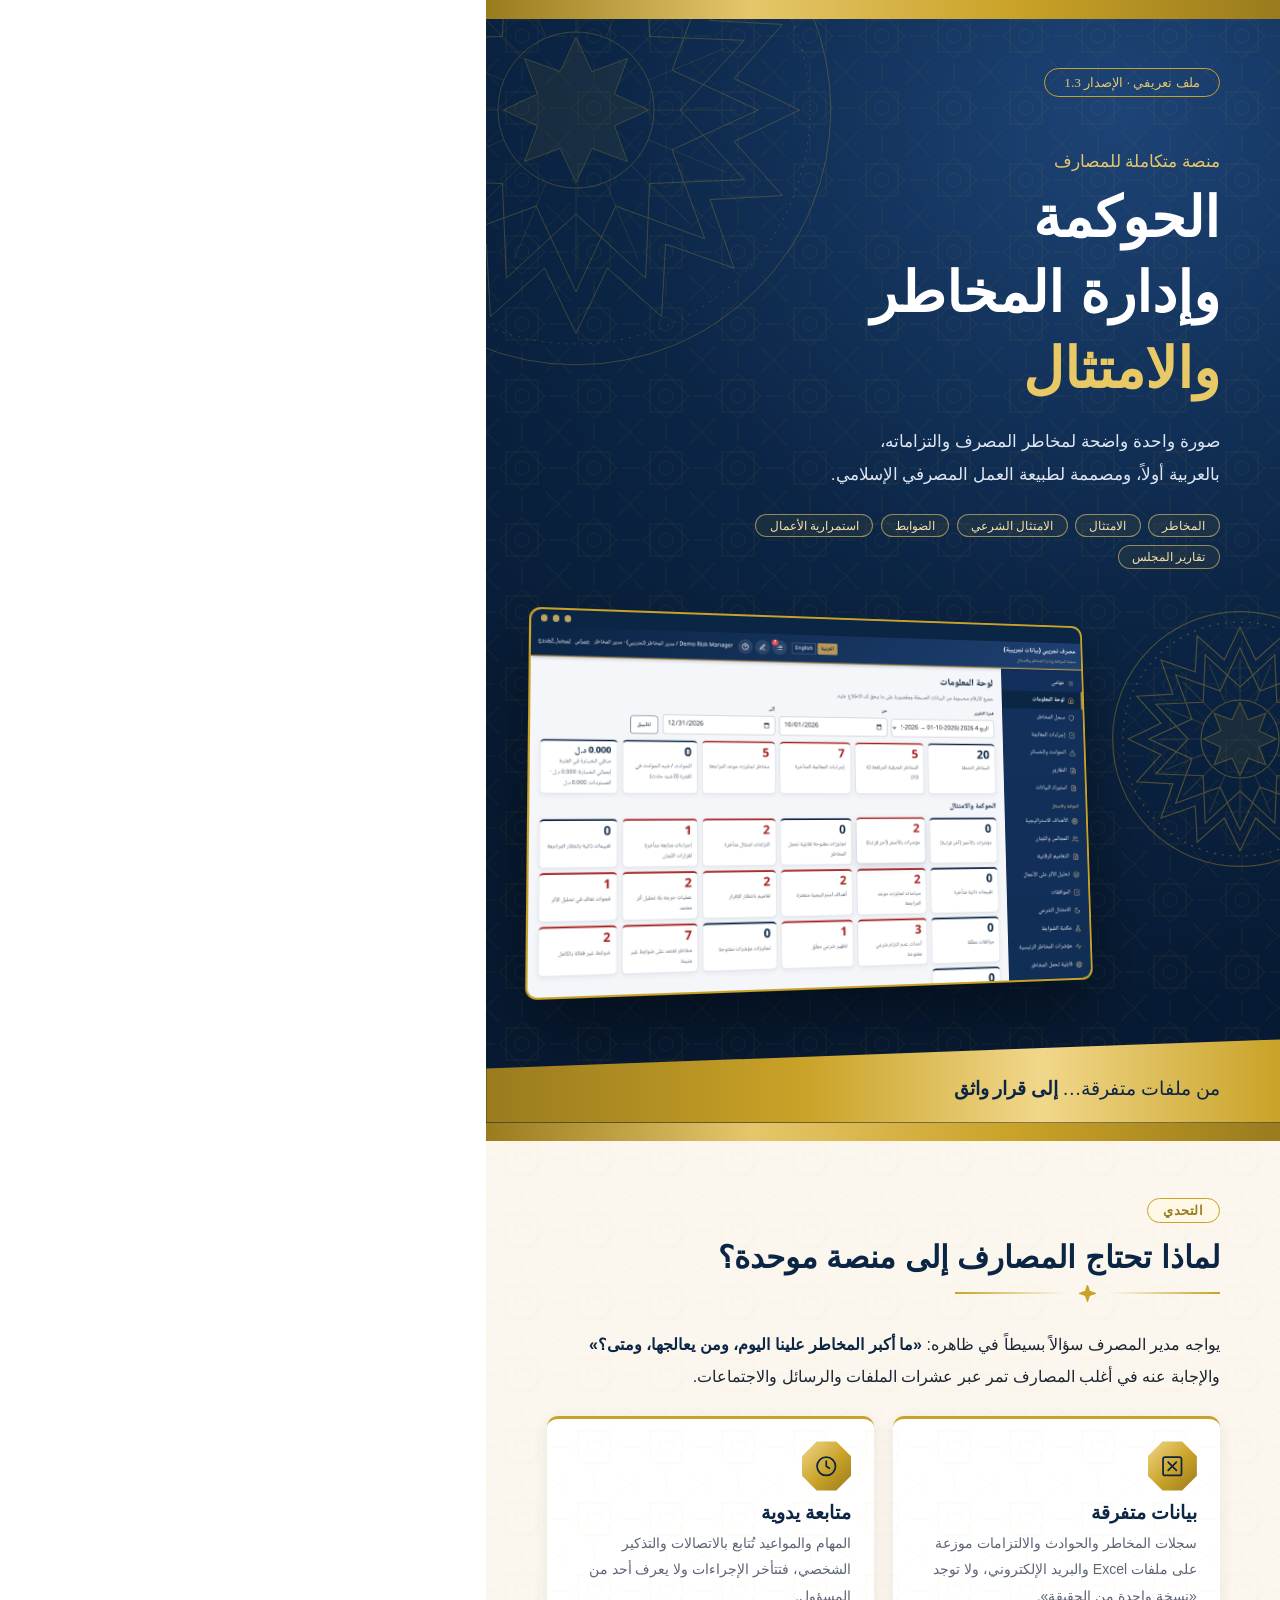
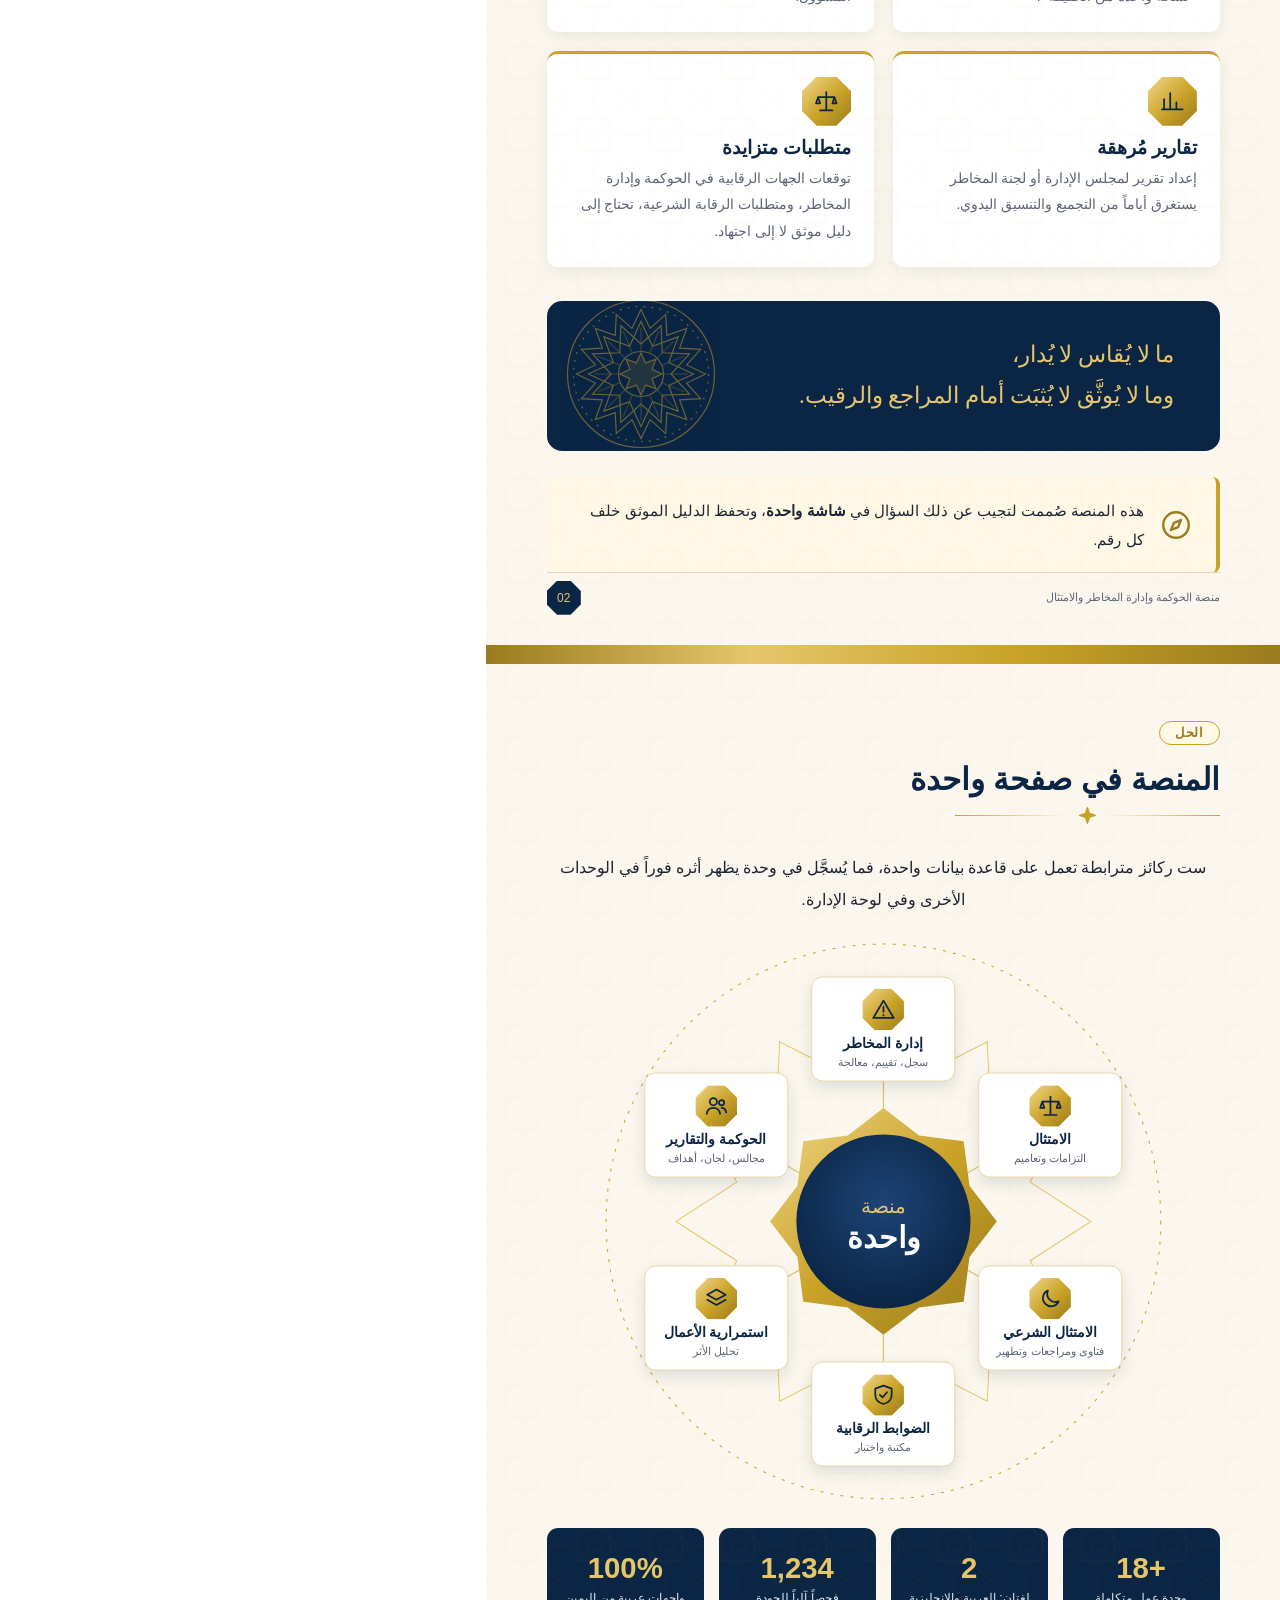
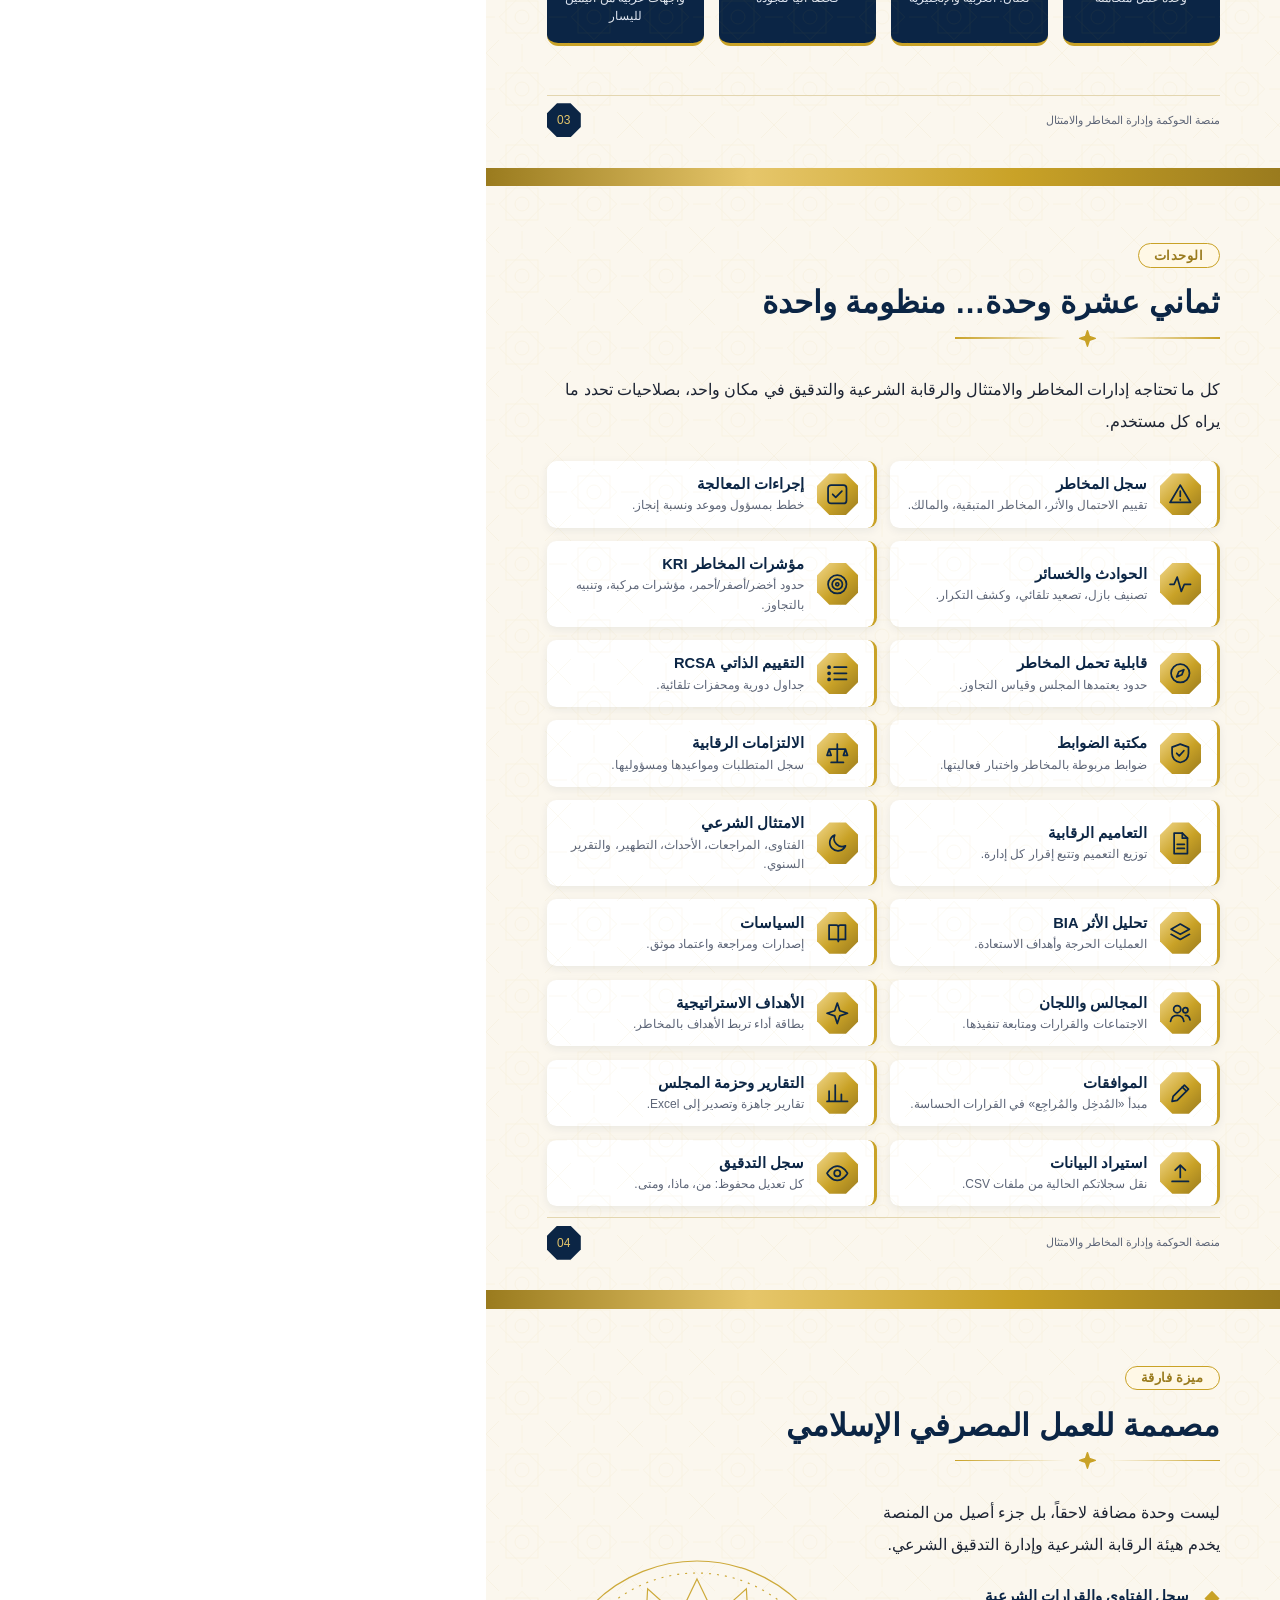
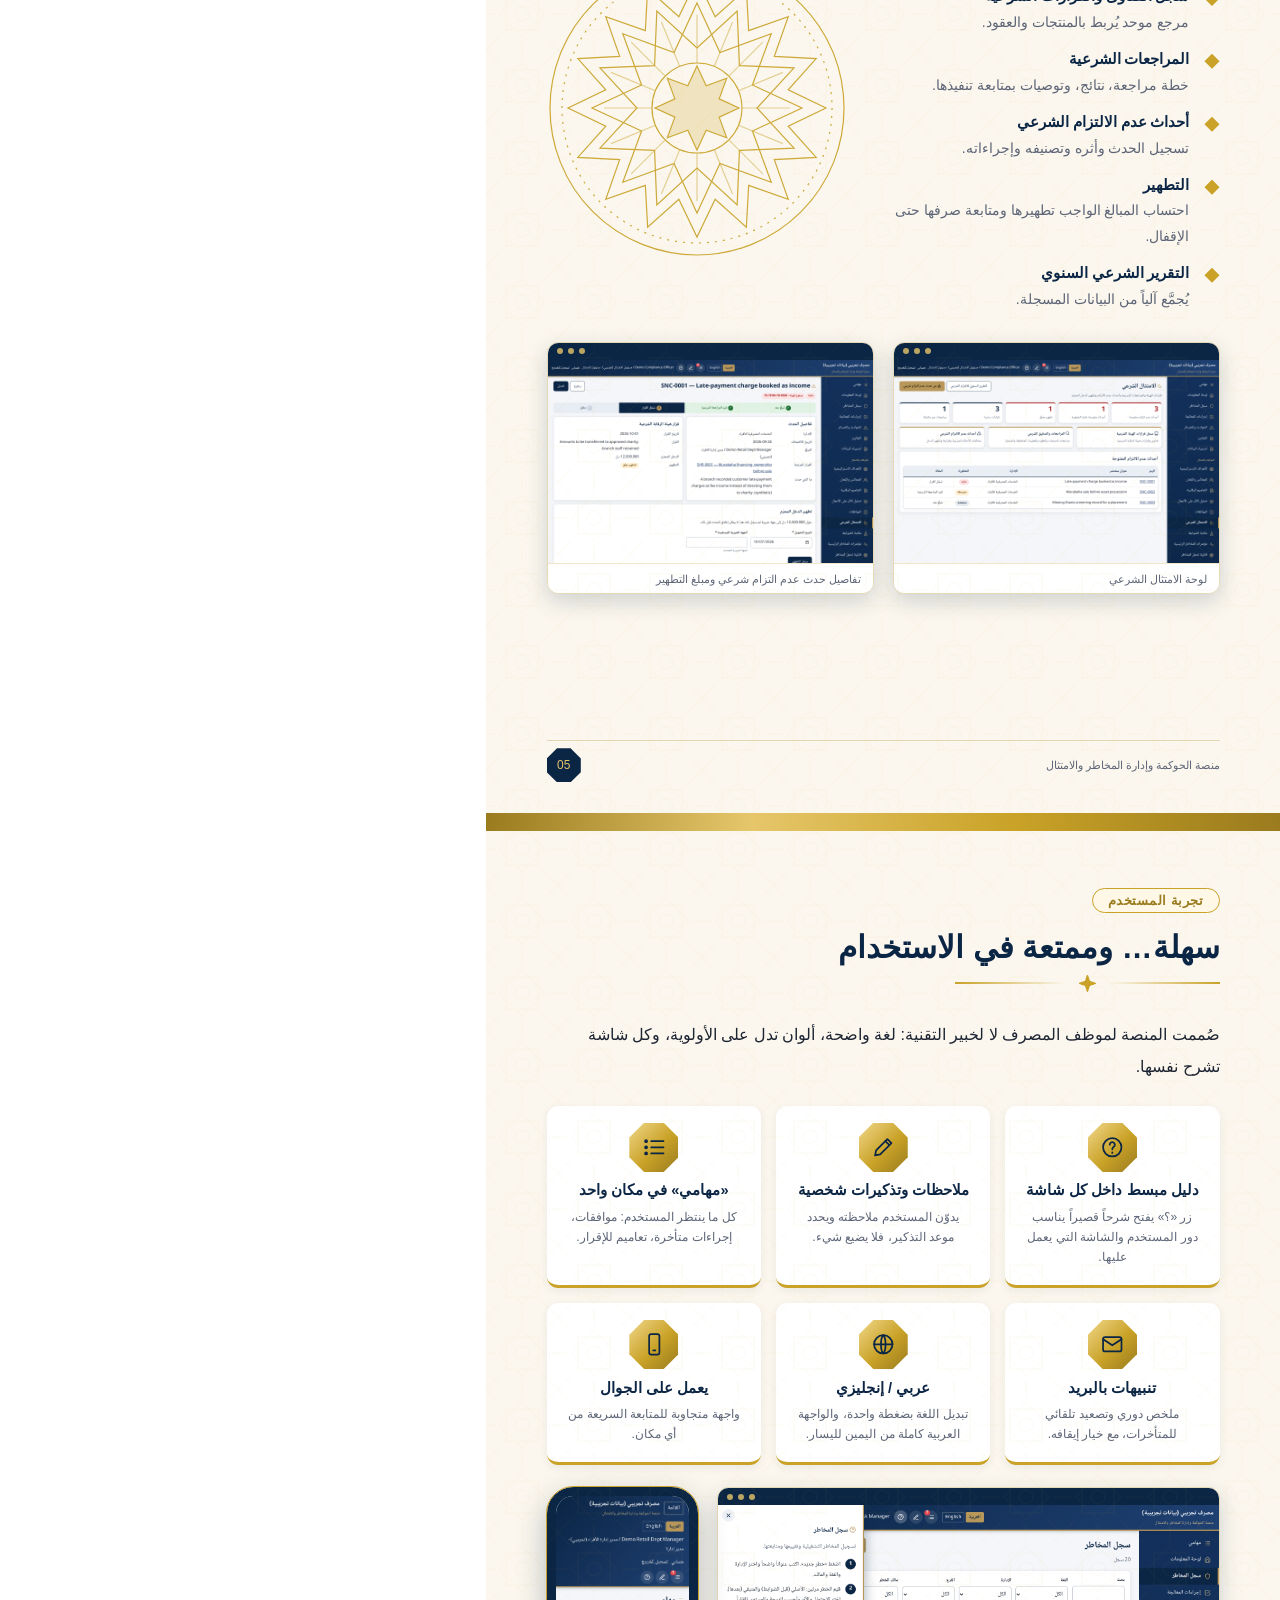
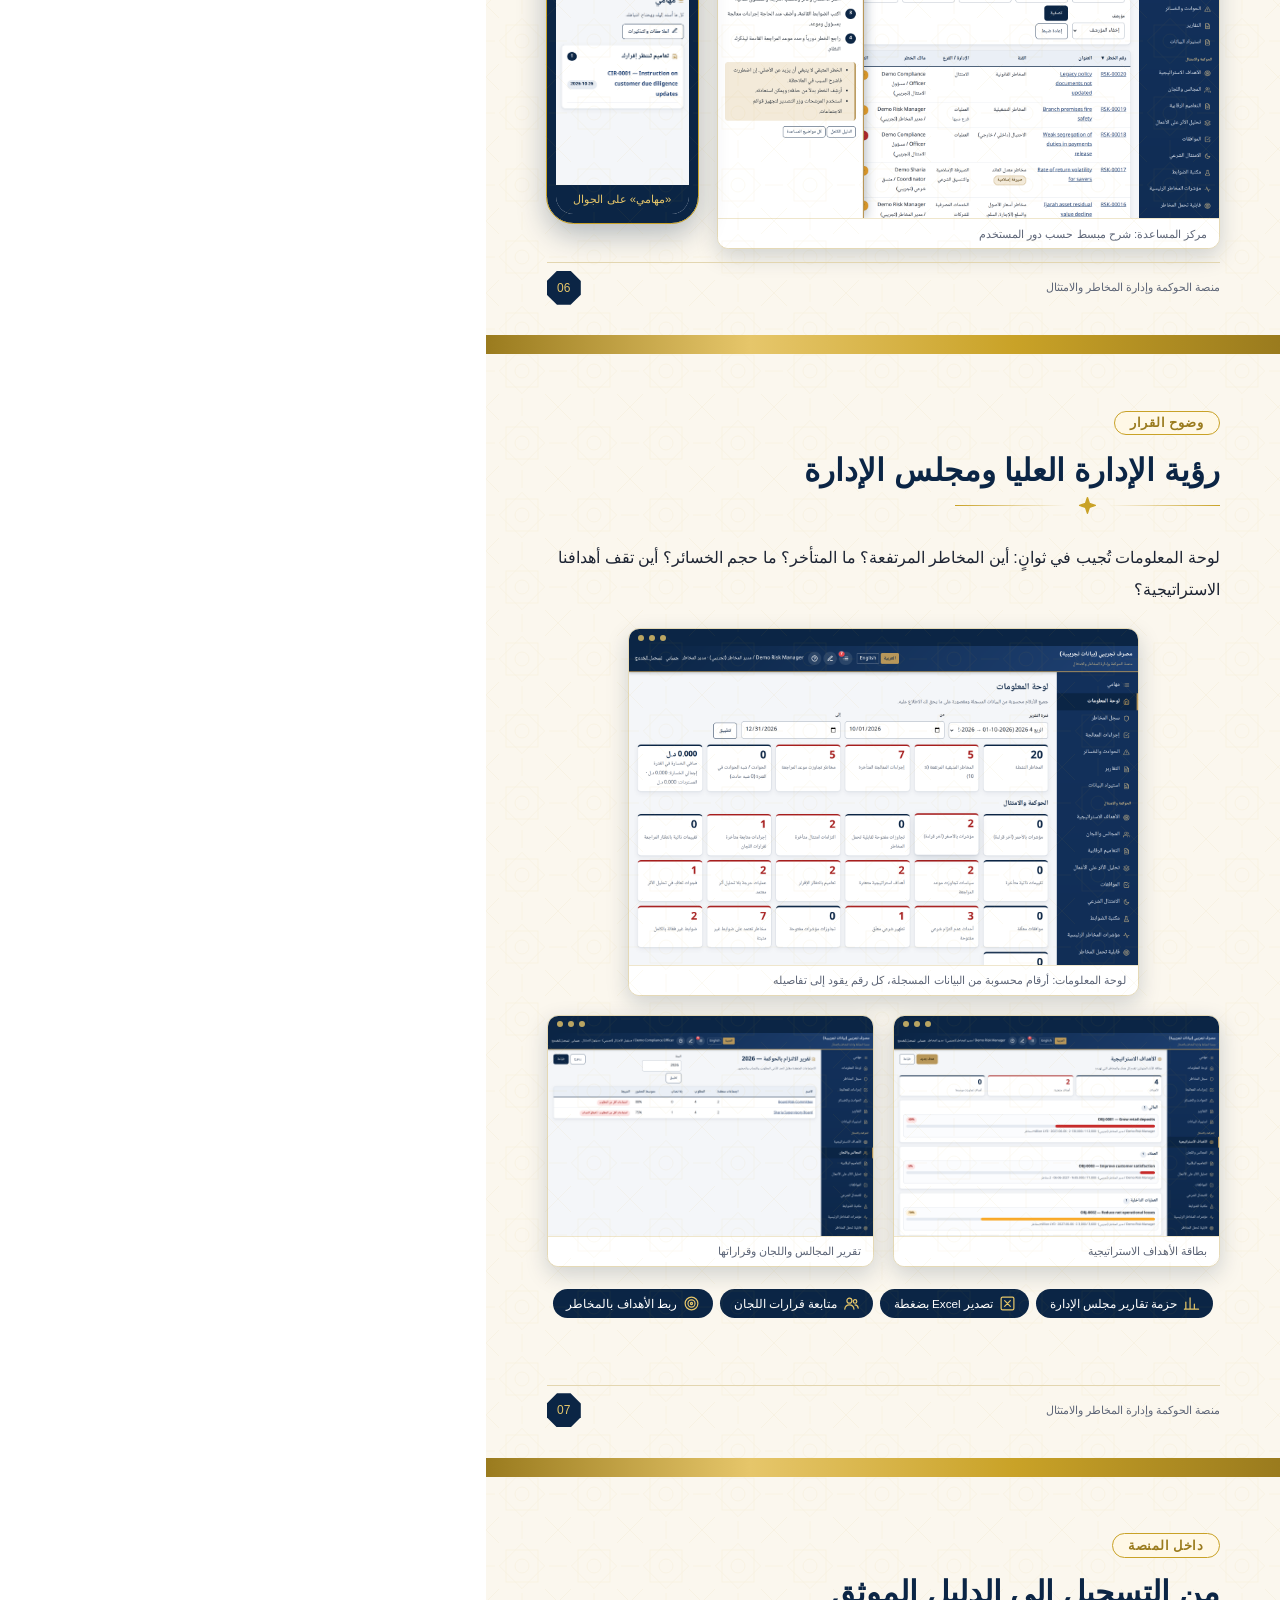
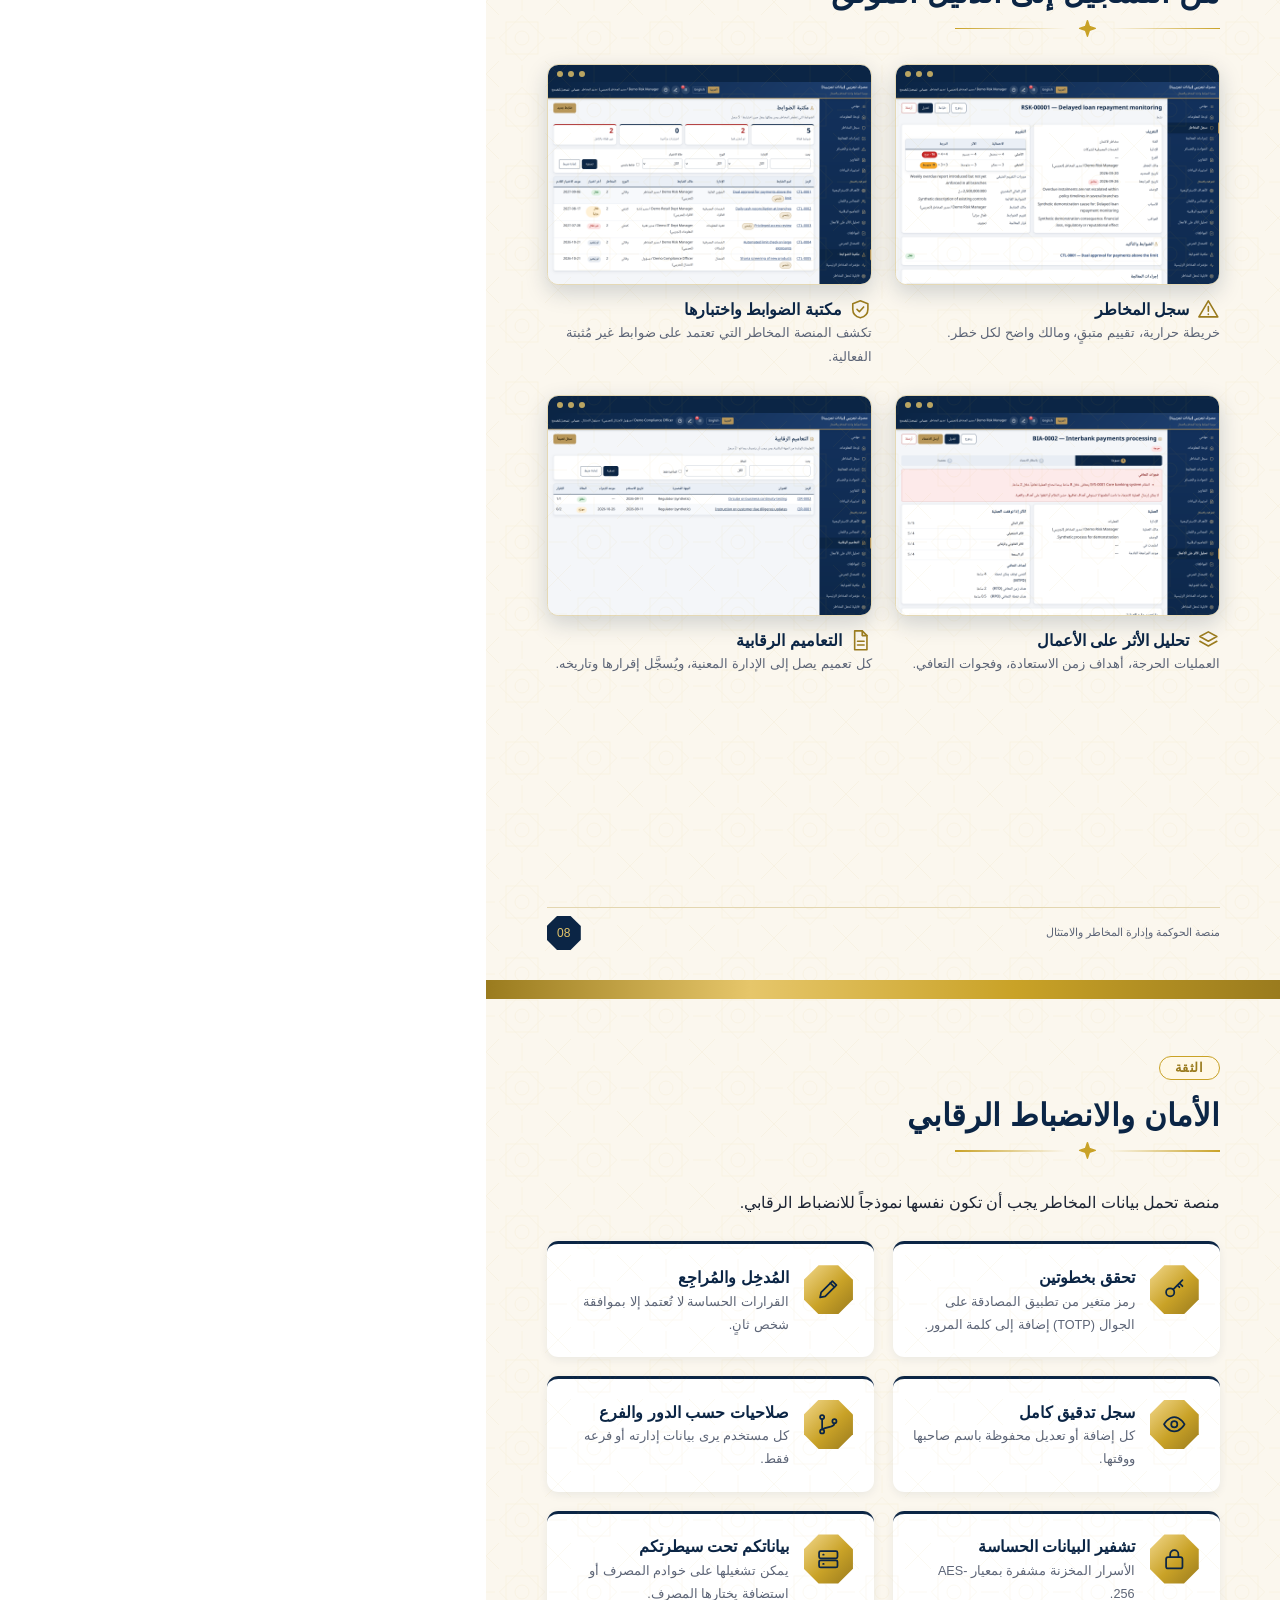
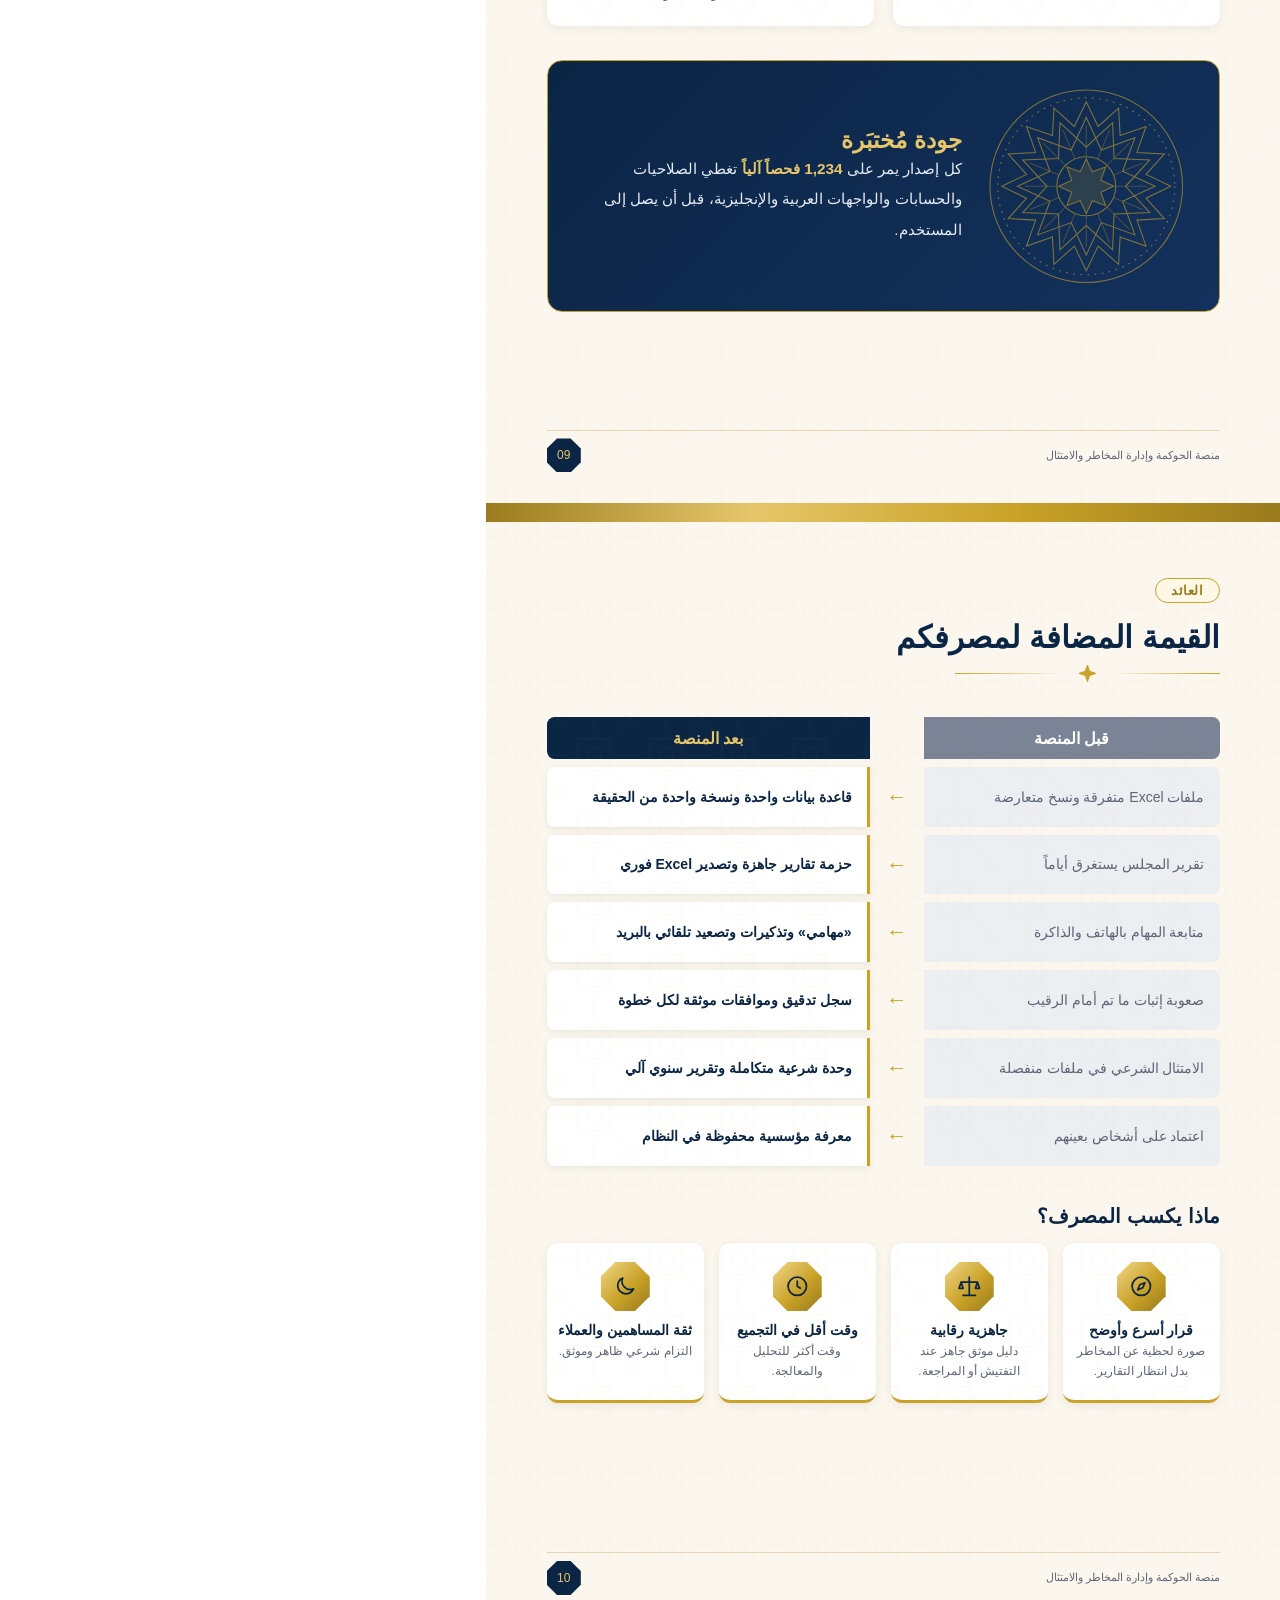
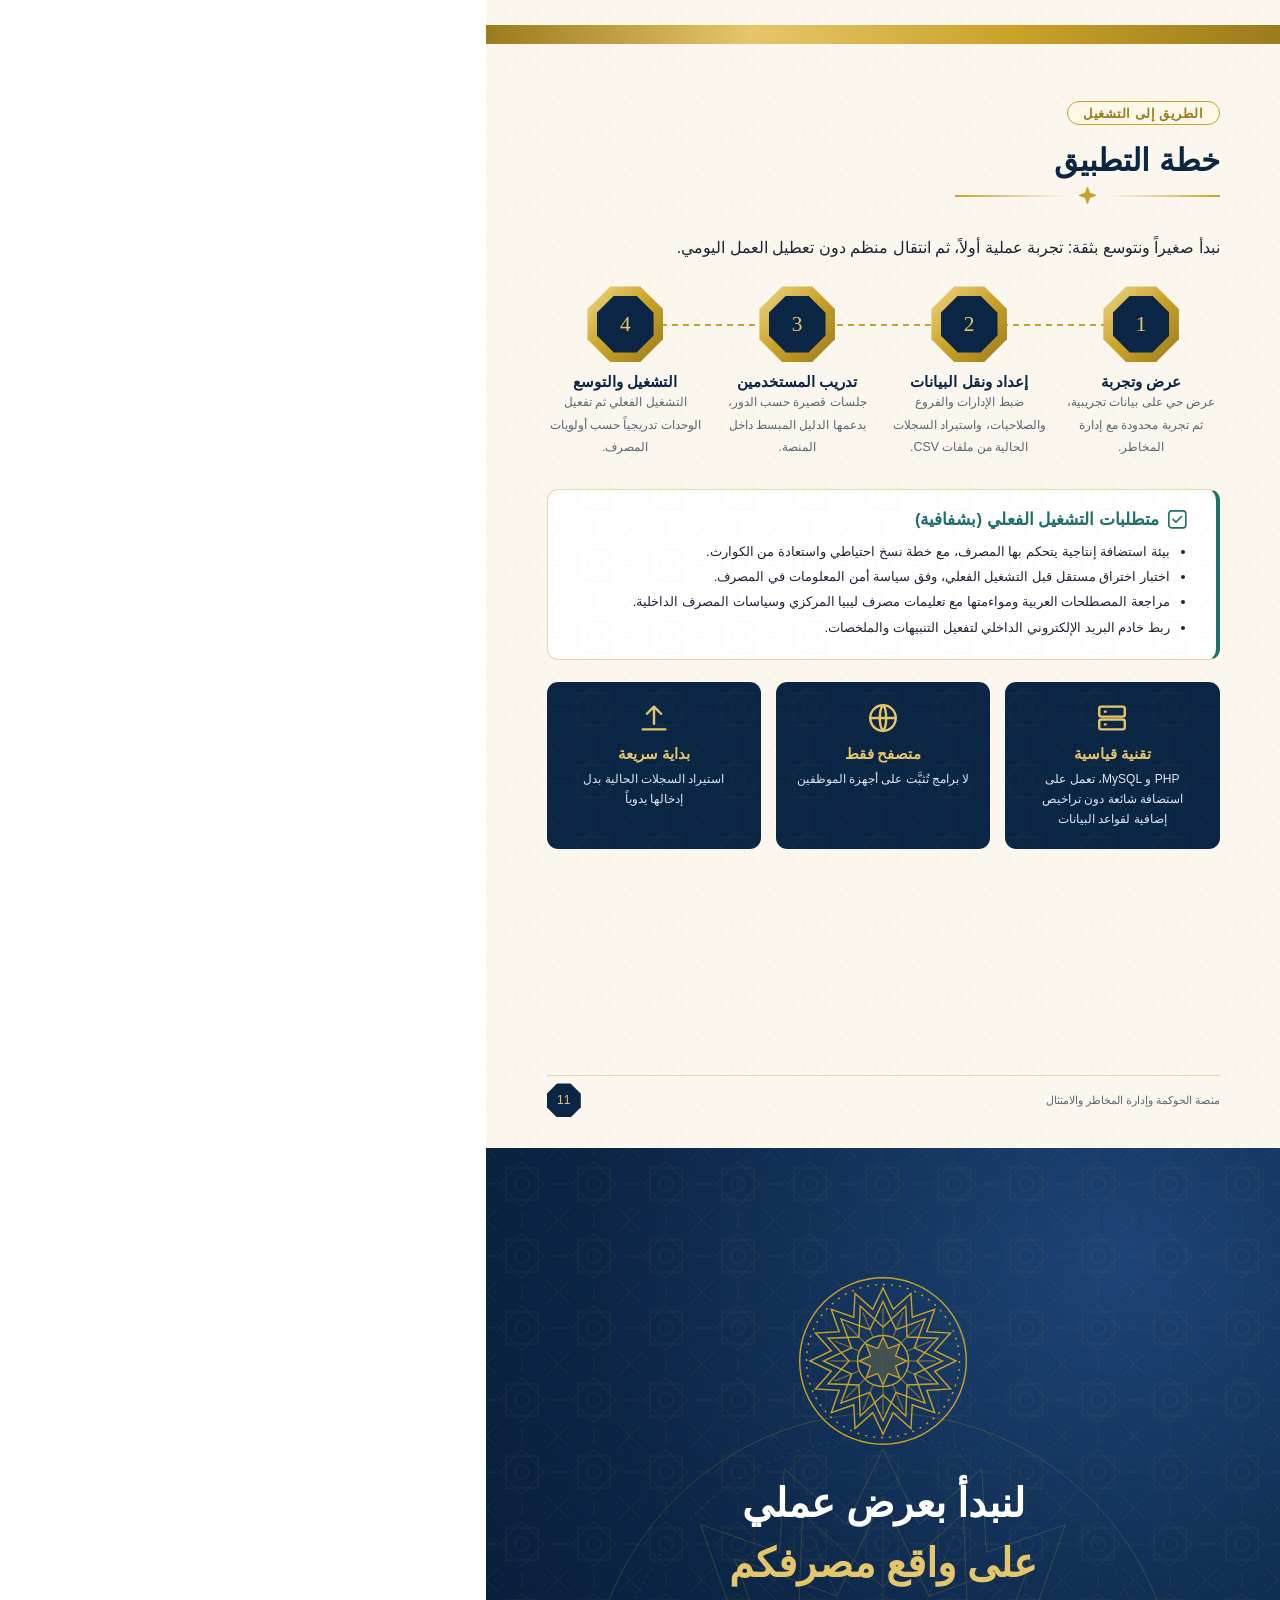
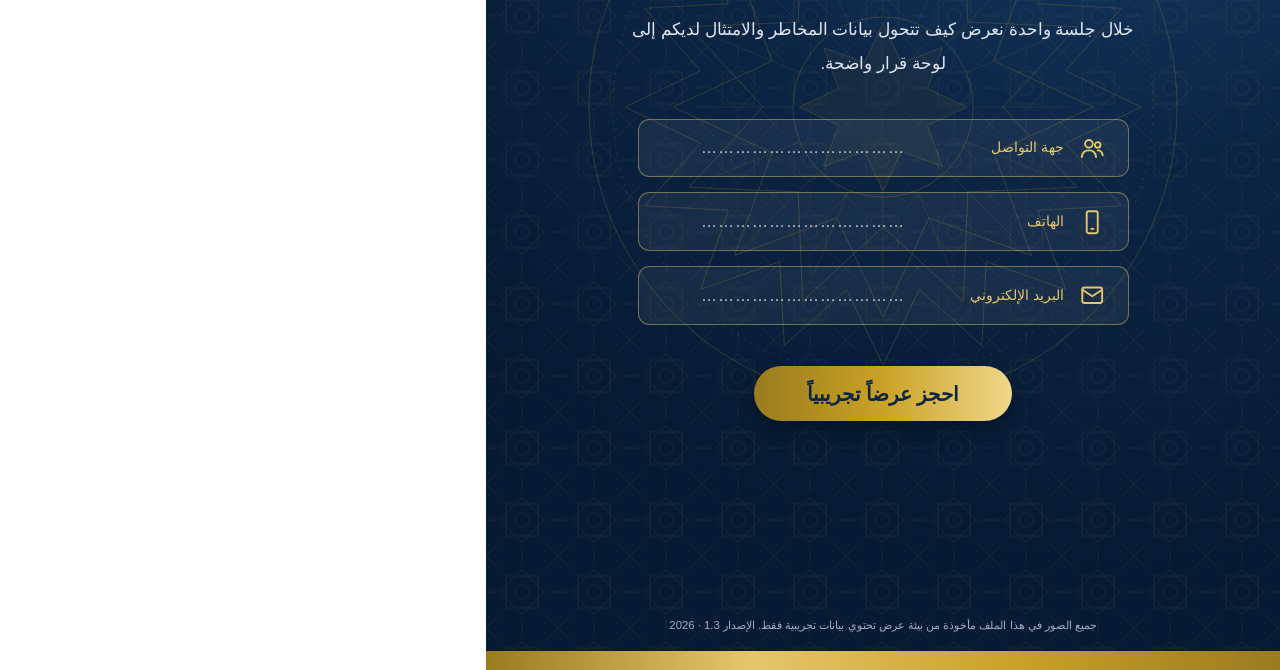
<file: docs/brochure/brochure.html>
<!doctype html>
<html lang="ar" dir="rtl"><head><meta charset="utf-8">
<title>ملف تعريفي — منصة الحوكمة وإدارة المخاطر والامتثال</title>
<style>
@page { size: A4; margin: 0; }
:root{--gold:#C9A227;--gold2:#E6C66A;--goldd:#9A7B1E;--navy:#0B2545;--navy2:#13315C;--ivory:#FBF7EE;--cream:#F3EAD3;--teal:#1F6F6B;--ink:#1d2433;--muted:#5d6577}
*{box-sizing:border-box;margin:0;padding:0}
html,body{background:#fff}
body{font-family:'Noto Sans Arabic',sans-serif;color:var(--ink);-webkit-print-color-adjust:exact;print-color-adjust:exact}
.page{width:210mm;height:297mm;position:relative;overflow:hidden;page-break-after:always;background:var(--ivory);padding:20mm 16mm 18mm}
.page:last-child{page-break-after:auto}
.page::before{content:'';position:absolute;inset:0;background:url("data:image/svg+xml;utf8,<svg xmlns='http://www.w3.org/2000/svg' width='72' height='72' viewBox='0 0 72 72'><g fill='none' stroke='%23C9A227' stroke-width='.8'><rect x='20' y='20' width='32' height='32'/><rect x='20' y='20' width='32' height='32' transform='rotate(45 36 36)'/><circle cx='36' cy='36' r='7'/><path d='M0 0L13 13M72 0L59 13M0 72L13 59M72 72L59 59M36 0V9M36 72V63M0 36H9M72 36H63'/></g></svg>") repeat;opacity:.07;pointer-events:none}
.page::after{content:'';position:absolute;top:0;right:0;width:100%;height:5mm;background:linear-gradient(90deg,var(--goldd),var(--gold2),var(--gold),var(--goldd))}
h1,h2,h3,h4,.kicker,.stat b,.pn{font-family:'Noto Kufi Arabic',sans-serif}
.ph{position:relative;margin-bottom:7mm}
.kicker{display:inline-block;color:var(--goldd);font-size:10pt;font-weight:700;letter-spacing:.5px;border:1px solid var(--gold);padding:1mm 4mm;border-radius:20px;background:#fff8e6}
.ph h2{font-size:23pt;color:var(--navy);margin-top:3mm;line-height:1.5}
.rule{display:flex;align-items:center;gap:3mm;margin-top:1mm;width:70mm}
.rule span{flex:1;height:1.5px;background:linear-gradient(90deg,transparent,var(--gold))}
.rule span:last-child{background:linear-gradient(90deg,var(--gold),transparent)}
.rs{width:5mm;height:5mm;color:var(--gold);fill:var(--gold)}
.pf{position:absolute;bottom:8mm;left:16mm;right:16mm;display:flex;justify-content:space-between;align-items:center;font-size:8pt;color:var(--muted);border-top:1px solid #e3d6b0;padding-top:2mm}
.pn{background:var(--navy);color:var(--gold2);width:9mm;height:9mm;display:grid;place-items:center;font-size:9pt;clip-path:polygon(30% 0,70% 0,100% 30%,100% 70%,70% 100%,30% 100%,0 70%,0 30%)}
.intro{font-size:12pt;line-height:2;color:var(--ink);margin-bottom:6mm}
.intro.center{text-align:center}
.intro b{color:var(--navy)}
.ic{width:6mm;height:6mm}
.badge{display:inline-grid;place-items:center;width:13mm;height:13mm;flex:none;color:var(--navy);background:linear-gradient(135deg,#F1D78A,var(--gold) 55%,var(--goldd));clip-path:polygon(30% 0,70% 0,100% 30%,100% 70%,70% 100%,30% 100%,0 70%,0 30%)}
.badge .ic{width:6.5mm;height:6.5mm}
/* screenshots */
figure.shot{background:#fff;border-radius:3mm;overflow:hidden;box-shadow:0 2mm 6mm rgba(11,37,69,.18);border:1px solid #e5d9b6}
figure.shot .bar{height:4.5mm;background:var(--navy);display:flex;gap:1.3mm;align-items:center;padding:0 2.5mm;direction:ltr}
figure.shot .bar i{width:1.6mm;height:1.6mm;border-radius:50%;background:var(--gold2);opacity:.8}
figure.shot img{display:block;width:100%}
figure figcaption{font-size:8.5pt;color:var(--muted);padding:2mm 3mm;background:#fff;border-top:1px solid #efe6cc}
/* cover */
.cover{background:radial-gradient(120% 80% at 80% 10%,#1d4477 0%,var(--navy) 55%,#071a33 100%);color:#fff;padding:0}
.cover::before{opacity:.12}
.cover-ros{position:absolute}
.cover-ros.r1{top:-150px;left:-170px}
.cover-ros.r2{bottom:250px;right:-90px}
.cover-ros.r3{top:50%;left:50%;transform:translate(-50%,-50%)}
.cover-top{position:absolute;top:18mm;right:16mm}
.tag{border:1px solid var(--gold);color:var(--gold2);padding:1.5mm 5mm;border-radius:20px;font-size:10pt;font-family:'Noto Kufi Arabic'}
.cover-title{position:absolute;top:40mm;right:16mm;left:16mm}
.cover-title .over{color:var(--gold2);font-family:'Noto Kufi Arabic';font-size:13pt;margin-bottom:2mm}
.cover-title h1{font-size:42pt;line-height:1.35;font-weight:700}
.cover-title h1 span{color:#E9C866}
.cover .lead{font-size:13pt;line-height:1.9;color:#dfe6f2;margin-top:5mm}
.pills{display:flex;flex-wrap:wrap;gap:2mm;margin-top:6mm;max-width:150mm}
.pills span{font-size:9pt;border:1px solid rgba(230,198,106,.6);color:#f4e2ae;padding:1mm 3.5mm;border-radius:20px;background:rgba(201,162,39,.08)}
.cover-shot{position:absolute;bottom:36mm;left:14mm;width:150mm}
.shot.tilt{transform:perspective(900px) rotateY(10deg) rotateX(4deg);border:2px solid var(--gold);box-shadow:0 8mm 18mm rgba(0,0,0,.45)}
.cover-band{position:absolute;bottom:0;left:0;right:0;height:22mm;background:linear-gradient(90deg,var(--goldd),var(--gold) 40%,#F1D78A 70%,var(--gold));display:flex;align-items:center;padding:0 16mm;clip-path:polygon(0 35%,100% 0,100% 100%,0 100%)}
.cover-band div{font-family:'Noto Kufi Arabic';color:var(--navy);font-size:14pt;margin-top:4mm}
/* challenge */
.pains{display:grid;grid-template-columns:1fr 1fr;gap:5mm}
.pain{background:#fff;border-radius:3mm;padding:6mm;border-top:3px solid var(--gold);box-shadow:0 1mm 4mm rgba(11,37,69,.08)}
.pain h3{color:var(--navy);font-size:14pt;margin:3mm 0 1.5mm}
.pain p{font-size:10.5pt;line-height:1.9;color:var(--muted)}
.quote{margin-top:9mm;position:relative;background:var(--navy);color:#fff;border-radius:4mm;padding:9mm 12mm 9mm 50mm;overflow:hidden}
.qros{position:absolute;left:5mm;top:50%;transform:translateY(-50%)}
.quote blockquote{font-family:'Noto Naskh Arabic',serif;font-size:17pt;line-height:1.8;color:var(--gold2)}
.callout{margin-top:7mm;display:flex;gap:4mm;align-items:center;background:#fff8e6;border-right:4px solid var(--gold);padding:5mm 6mm;border-radius:2mm}
.callout .ic{width:9mm;height:9mm;color:var(--goldd);flex:none}
.callout p{font-size:11.5pt;line-height:1.9}
/* wheel */
.wheel-wrap{position:relative;width:150mm;height:150mm;margin:0 auto}
.wheel{width:100%;height:100%}
.wt1{font-family:'Noto Kufi Arabic';fill:var(--gold2);font-size:20px;text-anchor:middle}
.wt2{font-family:'Noto Kufi Arabic';fill:#fff;font-size:30px;font-weight:700;text-anchor:middle}
.node{position:absolute;transform:translate(-50%,-50%);width:38mm;text-align:center;background:#fff;border:1px solid #ead9a6;border-radius:3mm;padding:3mm 2mm;box-shadow:0 1.5mm 4mm rgba(11,37,69,.12)}
.node .badge{width:11mm;height:11mm;margin-bottom:1mm}
.node b{display:block;font-family:'Noto Kufi Arabic';color:var(--navy);font-size:10.5pt}
.node small{color:var(--muted);font-size:8.5pt}
.stats{display:grid;grid-template-columns:repeat(4,1fr);gap:4mm;margin-top:6mm}
.stat{background:var(--navy);border-radius:3mm;padding:5mm 3mm;text-align:center;border-bottom:3px solid var(--gold)}
.stat b{display:block;font-size:22pt;color:var(--gold2);line-height:1.4}
.stat span{font-size:9pt;color:#dfe6f2}
/* modules */
.mods{display:grid;grid-template-columns:1fr 1fr;gap:3.5mm}
.mod{display:flex;gap:3.5mm;align-items:center;background:#fff;border-radius:2.5mm;padding:3.2mm 4mm;border-right:3px solid var(--gold);box-shadow:0 .7mm 2.5mm rgba(11,37,69,.07)}
.mod .badge{width:11mm;height:11mm}
.mod h4{color:var(--navy);font-size:11pt;line-height:1.6}
.mod p{font-size:9pt;color:var(--muted);line-height:1.6}
/* split */
.split{display:flex;gap:6mm;align-items:center}
.split .txt{flex:1}
.split .ill{flex:none}
.ticks{list-style:none}
.ticks li{position:relative;padding-right:8mm;margin-bottom:3mm;font-size:10.5pt;line-height:1.8;color:var(--muted)}
.ticks li b{display:block;color:var(--navy);font-family:'Noto Kufi Arabic';font-size:11pt}
.ticks li::before{content:'';position:absolute;right:0;top:2mm;width:4mm;height:4mm;background:var(--gold);clip-path:polygon(50% 0,100% 50%,50% 100%,0 50%)}
.duo{display:grid;grid-template-columns:1fr 1fr;gap:5mm;margin-top:5mm}
.chips{margin-top:5mm}
/* ease */
.ease-grid{display:grid;grid-template-columns:repeat(3,1fr);gap:4mm}
.ease{background:#fff;border-radius:3mm;padding:4.5mm;text-align:center;border-bottom:3px solid var(--gold);box-shadow:0 .7mm 2.5mm rgba(11,37,69,.07)}
.ease .badge{margin-bottom:2mm}
.ease h4{color:var(--navy);font-size:11pt;line-height:1.6}
.ease p{font-size:9pt;line-height:1.7;color:var(--muted);margin-top:1mm}
.ease-shots{display:flex;gap:5mm;margin-top:6mm;align-items:flex-start}
.ease-shots .col2{flex:1;display:grid;gap:4mm}
.phone{width:40mm;flex:none;border:2.5mm solid var(--navy);border-radius:7mm;overflow:hidden;box-shadow:0 3mm 8mm rgba(11,37,69,.3);outline:1px solid var(--gold);background:#fff}
.phone img{display:block;width:100%}
.phone figcaption{text-align:center;background:var(--navy);color:var(--gold2);border:0}
/* board */
.shot.wide{width:76%;margin:0 auto}
.chips{display:flex;flex-wrap:nowrap;gap:2mm;margin-top:6mm;justify-content:center}
.chips span{display:inline-flex;align-items:center;gap:1.5mm;background:var(--navy);color:#fff;padding:1.5mm 3.5mm;border-radius:20px;font-size:8.8pt;white-space:nowrap}
.chips .ic{width:4.5mm;height:4.5mm;color:var(--gold2)}
/* quad */
.quad{display:grid;grid-template-columns:1fr 1fr;gap:7mm 6mm}
.qi h4{display:flex;align-items:center;gap:2mm;color:var(--navy);font-size:12pt;margin-top:3.5mm}
.qi h4 .ic{color:var(--goldd)}
.qi p{font-size:10pt;line-height:1.8;color:var(--muted)}
/* security */
.secs{display:grid;grid-template-columns:1fr 1fr;gap:5mm}
.sec{display:flex;gap:4mm;background:#fff;border-radius:3mm;padding:5.5mm;box-shadow:0 .7mm 2.5mm rgba(11,37,69,.07);border-top:3px solid var(--navy)}
.sec h4{color:var(--navy);font-size:12pt;line-height:1.6}
.sec p{font-size:9.5pt;line-height:1.8;color:var(--muted)}
.shieldbox{margin-top:9mm;display:flex;gap:7mm;align-items:center;background:linear-gradient(135deg,var(--navy),var(--navy2));color:#fff;border-radius:4mm;padding:7mm 9mm;border:1px solid var(--gold);overflow:hidden;position:relative}
.shieldbox .sros{flex:none;width:52mm;height:52mm;display:grid;place-items:center}
.shieldbox .sros svg{width:52mm;height:52mm}
.shieldbox h3{color:var(--gold2);font-size:17pt}
.shieldbox p{font-size:11.5pt;line-height:2;color:#e5ebf5}
.shieldbox b{color:var(--gold2)}
/* value */
table.ba{width:100%;border-collapse:separate;border-spacing:0 2.2mm}
table.ba th{font-family:'Noto Kufi Arabic';font-size:12pt;padding:3mm;color:#fff}
table.ba th:first-child{background:#7a8496;border-radius:0 2mm 2mm 0}
table.ba th:nth-child(2){background:transparent}
table.ba th:last-child{background:var(--navy);color:var(--gold2);border-radius:2mm 0 0 2mm}
table.ba td{padding:3.4mm 4mm;font-size:10.5pt;line-height:1.6}
table.ba td.b{background:#eceef2;color:#5d6577;border-radius:0 2mm 2mm 0;width:44%}
table.ba td.a{background:#fff;color:var(--navy);font-weight:700;border-right:3px solid var(--gold);border-radius:2mm 0 0 2mm;width:48%;box-shadow:0 .5mm 2mm rgba(11,37,69,.08)}
table.ba td.ar{text-align:center;color:var(--gold);font-size:16pt;width:8%}
h3.sub{color:var(--navy);font-size:15pt;margin:8mm 0 4mm}
.gains{display:grid;grid-template-columns:repeat(4,1fr);gap:4mm}
.gain{background:#fff;border-radius:3mm;padding:5mm 3mm;text-align:center;border-bottom:3px solid var(--gold);box-shadow:0 .7mm 2.5mm rgba(11,37,69,.07)}
.gain h4{color:var(--navy);font-size:10.5pt;margin-top:2mm;line-height:1.6}
.gain p{font-size:8.8pt;color:var(--muted);line-height:1.7}
/* roadmap */
.steps{display:grid;grid-template-columns:repeat(4,1fr);gap:4mm;position:relative;margin-top:3mm}
.steps::before{content:'';position:absolute;top:10mm;right:12%;left:12%;height:2px;background:repeating-linear-gradient(90deg,var(--gold) 0 6px,transparent 6px 11px)}
.step{text-align:center;position:relative}
.sn{width:20mm;height:20mm;margin:0 auto 3mm;display:grid;place-items:center;background:linear-gradient(135deg,#F1D78A,var(--gold),var(--goldd));clip-path:polygon(30% 0,70% 0,100% 30%,100% 70%,70% 100%,30% 100%,0 70%,0 30%)}
.sn span{width:15mm;height:15mm;display:grid;place-items:center;background:var(--navy);color:var(--gold2);font-family:'Noto Kufi Arabic';font-size:16pt;clip-path:inherit}
.step h4{color:var(--navy);font-size:11.5pt}
.step p{font-size:9.3pt;color:var(--muted);line-height:1.8}
.prereq{margin-top:8mm;background:#fff;border:1px solid #e5d6a8;border-right:4px solid var(--teal);border-radius:3mm;padding:5mm 7mm}
.prereq h3{display:flex;gap:2mm;align-items:center;color:var(--teal);font-size:12.5pt;margin-bottom:2mm}
.prereq ul{padding-right:5mm}
.prereq li{font-size:10pt;line-height:1.9;color:var(--ink)}
.tech{display:grid;grid-template-columns:repeat(3,1fr);gap:4mm;margin-top:6mm}
.tech div{background:var(--navy);color:#fff;border-radius:3mm;padding:5mm;text-align:center}
.tech .ic{width:9mm;height:9mm;color:var(--gold2)}
.tech b{display:block;font-family:'Noto Kufi Arabic';color:var(--gold2);font-size:11pt;margin:1.5mm 0}
.tech span{font-size:9pt;line-height:1.7;color:#dfe6f2}
/* back */
.back{position:absolute;top:34mm;left:18mm;right:18mm;text-align:center}
.bros{display:flex;justify-content:center;margin-bottom:7mm}
.back h2{font-size:30pt;line-height:1.5;color:#fff}
.back h2 span{color:var(--gold2)}
.back>p{font-size:13pt;line-height:2;color:#dfe6f2;margin:5mm auto 10mm;max-width:140mm}
.contact{display:grid;gap:4mm;max-width:130mm;margin:0 auto}
.contact div{display:flex;align-items:center;gap:4mm;background:rgba(255,255,255,.06);border:1px solid rgba(230,198,106,.45);border-radius:3mm;padding:4mm 6mm;text-align:right}
.contact .ic{color:var(--gold2);width:7mm;height:7mm}
.contact span{color:var(--gold2);font-family:'Noto Kufi Arabic';font-size:10.5pt;width:38mm}
.contact b{color:#c7d0de;font-weight:400;letter-spacing:1px}
.cta{display:inline-block;margin-top:11mm;background:linear-gradient(90deg,var(--goldd),var(--gold),#F1D78A);color:var(--navy);font-family:'Noto Kufi Arabic';font-weight:700;font-size:15pt;padding:4mm 14mm;border-radius:30px;box-shadow:0 2mm 6mm rgba(0,0,0,.35)}
.fine{position:absolute;bottom:10mm;left:16mm;right:16mm;text-align:center;font-size:8.5pt;color:#9fb0c8}
.backc::after{top:auto;bottom:0}
</style></head><body>
<section class="page cover">
<div class="cover-pattern"></div>
<div class="cover-ros r1"><svg class="rosette" viewBox="0 0 520 520" width="520" height="520" style="opacity:0.28"><g fill="none" stroke="#C9A227" stroke-width="1"><circle cx="260.0" cy="260.0" r="254.8"/><circle cx="260.0" cy="260.0" r="234.0" stroke-dasharray="2 6"/><polygon points="260.00,36.40 291.45,101.90 345.57,53.42 349.56,125.97 418.11,101.89 394.03,170.44 466.58,174.43 418.10,228.55 483.60,260.00 418.10,291.45 466.58,345.57 394.03,349.56 418.11,418.11 349.56,394.03 345.57,466.58 291.45,418.10 260.00,483.60 228.55,418.10 174.43,466.58 170.44,394.03 101.89,418.11 125.97,349.56 53.42,345.57 101.90,291.45 36.40,260.00 101.90,228.55 53.42,174.43 125.97,170.44 101.89,101.89 170.44,125.97 174.43,53.42 228.55,101.90"/><polygon points="260.00,78.00 299.80,163.92 388.69,131.31 356.08,220.20 442.00,260.00 356.08,299.80 388.69,388.69 299.80,356.08 260.00,442.00 220.20,356.08 131.31,388.69 163.92,299.80 78.00,260.00 163.92,220.20 131.31,131.31 220.20,163.92"/><polygon points="329.65,91.85 333.54,186.46 428.15,190.35 364.00,260.00 428.15,329.65 333.54,333.54 329.65,428.15 260.00,364.00 190.35,428.15 186.46,333.54 91.85,329.65 156.00,260.00 91.85,190.35 186.46,186.46 190.35,91.85 260.00,156.00"/><circle cx="260.0" cy="260.0" r="78.0"/><polygon points="260.00,187.20 275.92,221.57 311.48,208.52 298.43,244.08 332.80,260.00 298.43,275.92 311.48,311.48 275.92,298.43 260.00,332.80 244.08,298.43 208.52,311.48 221.57,275.92 187.20,260.00 221.57,244.08 208.52,208.52 244.08,221.57" fill="#C9A227" fill-opacity=".25"/><line x1="338.0" y1="260.0" x2="421.2" y2="260.0" stroke-opacity=".5"/><line x1="332.1" y1="289.8" x2="408.9" y2="321.7" stroke-opacity=".5"/><line x1="315.2" y1="315.2" x2="374.0" y2="374.0" stroke-opacity=".5"/><line x1="289.8" y1="332.1" x2="321.7" y2="408.9" stroke-opacity=".5"/><line x1="260.0" y1="338.0" x2="260.0" y2="421.2" stroke-opacity=".5"/><line x1="230.2" y1="332.1" x2="198.3" y2="408.9" stroke-opacity=".5"/><line x1="204.8" y1="315.2" x2="146.0" y2="374.0" stroke-opacity=".5"/><line x1="187.9" y1="289.8" x2="111.1" y2="321.7" stroke-opacity=".5"/><line x1="182.0" y1="260.0" x2="98.8" y2="260.0" stroke-opacity=".5"/><line x1="187.9" y1="230.2" x2="111.1" y2="198.3" stroke-opacity=".5"/><line x1="204.8" y1="204.8" x2="146.0" y2="146.0" stroke-opacity=".5"/><line x1="230.2" y1="187.9" x2="198.3" y2="111.1" stroke-opacity=".5"/><line x1="260.0" y1="182.0" x2="260.0" y2="98.8" stroke-opacity=".5"/><line x1="289.8" y1="187.9" x2="321.7" y2="111.1" stroke-opacity=".5"/><line x1="315.2" y1="204.8" x2="374.0" y2="146.0" stroke-opacity=".5"/><line x1="332.1" y1="230.2" x2="408.9" y2="198.3" stroke-opacity=".5"/></g></svg></div>
<div class="cover-ros r2"><svg class="rosette" viewBox="0 0 260 260" width="260" height="260" style="opacity:0.35"><g fill="none" stroke="#C9A227" stroke-width="1.2"><circle cx="130.0" cy="130.0" r="127.4"/><circle cx="130.0" cy="130.0" r="117.0" stroke-dasharray="2 6"/><polygon points="130.00,18.20 145.72,50.95 172.78,26.71 174.78,62.98 209.05,50.95 197.02,85.22 233.29,87.22 209.05,114.28 241.80,130.00 209.05,145.72 233.29,172.78 197.02,174.78 209.05,209.05 174.78,197.02 172.78,233.29 145.72,209.05 130.00,241.80 114.28,209.05 87.22,233.29 85.22,197.02 50.95,209.05 62.98,174.78 26.71,172.78 50.95,145.72 18.20,130.00 50.95,114.28 26.71,87.22 62.98,85.22 50.95,50.95 85.22,62.98 87.22,26.71 114.28,50.95"/><polygon points="130.00,39.00 149.90,81.96 194.35,65.65 178.04,110.10 221.00,130.00 178.04,149.90 194.35,194.35 149.90,178.04 130.00,221.00 110.10,178.04 65.65,194.35 81.96,149.90 39.00,130.00 81.96,110.10 65.65,65.65 110.10,81.96"/><polygon points="164.82,45.93 166.77,93.23 214.07,95.18 182.00,130.00 214.07,164.82 166.77,166.77 164.82,214.07 130.00,182.00 95.18,214.07 93.23,166.77 45.93,164.82 78.00,130.00 45.93,95.18 93.23,93.23 95.18,45.93 130.00,78.00"/><circle cx="130.0" cy="130.0" r="39.0"/><polygon points="130.00,93.60 137.96,110.78 155.74,104.26 149.22,122.04 166.40,130.00 149.22,137.96 155.74,155.74 137.96,149.22 130.00,166.40 122.04,149.22 104.26,155.74 110.78,137.96 93.60,130.00 110.78,122.04 104.26,104.26 122.04,110.78" fill="#C9A227" fill-opacity=".25"/><line x1="169.0" y1="130.0" x2="210.6" y2="130.0" stroke-opacity=".5"/><line x1="166.0" y1="144.9" x2="204.5" y2="160.8" stroke-opacity=".5"/><line x1="157.6" y1="157.6" x2="187.0" y2="187.0" stroke-opacity=".5"/><line x1="144.9" y1="166.0" x2="160.8" y2="204.5" stroke-opacity=".5"/><line x1="130.0" y1="169.0" x2="130.0" y2="210.6" stroke-opacity=".5"/><line x1="115.1" y1="166.0" x2="99.2" y2="204.5" stroke-opacity=".5"/><line x1="102.4" y1="157.6" x2="73.0" y2="187.0" stroke-opacity=".5"/><line x1="94.0" y1="144.9" x2="55.5" y2="160.8" stroke-opacity=".5"/><line x1="91.0" y1="130.0" x2="49.4" y2="130.0" stroke-opacity=".5"/><line x1="94.0" y1="115.1" x2="55.5" y2="99.2" stroke-opacity=".5"/><line x1="102.4" y1="102.4" x2="73.0" y2="73.0" stroke-opacity=".5"/><line x1="115.1" y1="94.0" x2="99.2" y2="55.5" stroke-opacity=".5"/><line x1="130.0" y1="91.0" x2="130.0" y2="49.4" stroke-opacity=".5"/><line x1="144.9" y1="94.0" x2="160.8" y2="55.5" stroke-opacity=".5"/><line x1="157.6" y1="102.4" x2="187.0" y2="73.0" stroke-opacity=".5"/><line x1="166.0" y1="115.1" x2="204.5" y2="99.2" stroke-opacity=".5"/></g></svg></div>
<div class="cover-top">
  <div class="tag">ملف تعريفي · الإصدار 1.3</div>
</div>
<div class="cover-title">
  <div class="over">منصة متكاملة للمصارف</div>
  <h1>الحوكمة<br>وإدارة المخاطر<br><span>والامتثال</span></h1>
  <p class="lead">صورة واحدة واضحة لمخاطر المصرف والتزاماته،<br>بالعربية أولاً، ومصممة لطبيعة العمل المصرفي الإسلامي.</p>
  <div class="pills"><span>المخاطر</span><span>الامتثال</span><span>الامتثال الشرعي</span><span>الضوابط</span><span>استمرارية الأعمال</span><span>تقارير المجلس</span></div>
</div>
<div class="cover-shot"><figure class="shot tilt"><div class="bar"><i></i><i></i><i></i></div><img src="img/dashboard.png" alt=""></figure></div>
<div class="cover-band"><div>من ملفات متفرقة… <b>إلى قرار واثق</b></div></div>
</section><section class="page "><header class="ph"><div class="kicker">التحدي</div><h2>لماذا تحتاج المصارف إلى منصة موحدة؟</h2><div class="rule"><span></span><svg class="rs" viewBox="0 0 24 24" fill="none" stroke="currentColor" stroke-width="1.7" stroke-linecap="round" stroke-linejoin="round"><path d="M12 2l2.5 7.5L22 12l-7.5 2.5L12 22l-2.5-7.5L2 12l7.5-2.5z"/></svg><span></span></div></header>
<p class="intro">يواجه مدير المصرف سؤالاً بسيطاً في ظاهره: <b>«ما أكبر المخاطر علينا اليوم، ومن يعالجها، ومتى؟»</b>
والإجابة عنه في أغلب المصارف تمر عبر عشرات الملفات والرسائل والاجتماعات.</p>
<div class="pains"><div class="pain"><span class="badge"><svg class="ic" viewBox="0 0 24 24" fill="none" stroke="currentColor" stroke-width="1.7" stroke-linecap="round" stroke-linejoin="round"><rect x="3" y="3" width="18" height="18" rx="2"/><path d="M8 8l8 8M16 8l-8 8"/></svg></span><h3>بيانات متفرقة</h3><p>سجلات المخاطر والحوادث والالتزامات موزعة على ملفات Excel والبريد الإلكتروني، ولا توجد «نسخة واحدة من الحقيقة».</p></div><div class="pain"><span class="badge"><svg class="ic" viewBox="0 0 24 24" fill="none" stroke="currentColor" stroke-width="1.7" stroke-linecap="round" stroke-linejoin="round"><circle cx="12" cy="12" r="9"/><path d="M12 7v5l3 2"/></svg></span><h3>متابعة يدوية</h3><p>المهام والمواعيد تُتابع بالاتصالات والتذكير الشخصي، فتتأخر الإجراءات ولا يعرف أحد من المسؤول.</p></div><div class="pain"><span class="badge"><svg class="ic" viewBox="0 0 24 24" fill="none" stroke="currentColor" stroke-width="1.7" stroke-linecap="round" stroke-linejoin="round"><path d="M4 20V10M10 20V4M16 20v-7M22 20H2"/></svg></span><h3>تقارير مُرهقة</h3><p>إعداد تقرير لمجلس الإدارة أو لجنة المخاطر يستغرق أياماً من التجميع والتنسيق اليدوي.</p></div><div class="pain"><span class="badge"><svg class="ic" viewBox="0 0 24 24" fill="none" stroke="currentColor" stroke-width="1.7" stroke-linecap="round" stroke-linejoin="round"><path d="M12 3v18M6 21h12M4 8h16M4 8l-2 6h4zM20 8l-2 6h4z"/></svg></span><h3>متطلبات متزايدة</h3><p>توقعات الجهات الرقابية في الحوكمة وإدارة المخاطر، ومتطلبات الرقابة الشرعية، تحتاج إلى دليل موثق لا إلى اجتهاد.</p></div></div>
<div class="quote">
  <div class="qros"><svg class="rosette" viewBox="0 0 150 150" width="150" height="150" style="opacity:0.5"><g fill="none" stroke="#C9A227" stroke-width="1.2"><circle cx="75.0" cy="75.0" r="73.5"/><circle cx="75.0" cy="75.0" r="67.5" stroke-dasharray="2 6"/><polygon points="75.00,10.50 84.07,29.39 99.68,15.41 100.83,36.34 120.61,29.39 113.66,49.17 134.59,50.32 120.61,65.93 139.50,75.00 120.61,84.07 134.59,99.68 113.66,100.83 120.61,120.61 100.83,113.66 99.68,134.59 84.07,120.61 75.00,139.50 65.93,120.61 50.32,134.59 49.17,113.66 29.39,120.61 36.34,100.83 15.41,99.68 29.39,84.07 10.50,75.00 29.39,65.93 15.41,50.32 36.34,49.17 29.39,29.39 49.17,36.34 50.32,15.41 65.93,29.39"/><polygon points="75.00,22.50 86.48,47.28 112.12,37.88 102.72,63.52 127.50,75.00 102.72,86.48 112.12,112.12 86.48,102.72 75.00,127.50 63.52,102.72 37.88,112.12 47.28,86.48 22.50,75.00 47.28,63.52 37.88,37.88 63.52,47.28"/><polygon points="95.09,26.50 96.21,53.79 123.50,54.91 105.00,75.00 123.50,95.09 96.21,96.21 95.09,123.50 75.00,105.00 54.91,123.50 53.79,96.21 26.50,95.09 45.00,75.00 26.50,54.91 53.79,53.79 54.91,26.50 75.00,45.00"/><circle cx="75.0" cy="75.0" r="22.5"/><polygon points="75.00,54.00 79.59,63.91 89.85,60.15 86.09,70.41 96.00,75.00 86.09,79.59 89.85,89.85 79.59,86.09 75.00,96.00 70.41,86.09 60.15,89.85 63.91,79.59 54.00,75.00 63.91,70.41 60.15,60.15 70.41,63.91" fill="#C9A227" fill-opacity=".25"/><line x1="97.5" y1="75.0" x2="121.5" y2="75.0" stroke-opacity=".5"/><line x1="95.8" y1="83.6" x2="118.0" y2="92.8" stroke-opacity=".5"/><line x1="90.9" y1="90.9" x2="107.9" y2="107.9" stroke-opacity=".5"/><line x1="83.6" y1="95.8" x2="92.8" y2="118.0" stroke-opacity=".5"/><line x1="75.0" y1="97.5" x2="75.0" y2="121.5" stroke-opacity=".5"/><line x1="66.4" y1="95.8" x2="57.2" y2="118.0" stroke-opacity=".5"/><line x1="59.1" y1="90.9" x2="42.1" y2="107.9" stroke-opacity=".5"/><line x1="54.2" y1="83.6" x2="32.0" y2="92.8" stroke-opacity=".5"/><line x1="52.5" y1="75.0" x2="28.5" y2="75.0" stroke-opacity=".5"/><line x1="54.2" y1="66.4" x2="32.0" y2="57.2" stroke-opacity=".5"/><line x1="59.1" y1="59.1" x2="42.1" y2="42.1" stroke-opacity=".5"/><line x1="66.4" y1="54.2" x2="57.2" y2="32.0" stroke-opacity=".5"/><line x1="75.0" y1="52.5" x2="75.0" y2="28.5" stroke-opacity=".5"/><line x1="83.6" y1="54.2" x2="92.8" y2="32.0" stroke-opacity=".5"/><line x1="90.9" y1="59.1" x2="107.9" y2="42.1" stroke-opacity=".5"/><line x1="95.8" y1="66.4" x2="118.0" y2="57.2" stroke-opacity=".5"/></g></svg></div>
  <blockquote>ما لا يُقاس لا يُدار،<br>وما لا يُوثَّق لا يُثبَت أمام المراجع والرقيب.</blockquote>
</div>
<div class="callout"><svg class="ic" viewBox="0 0 24 24" fill="none" stroke="currentColor" stroke-width="1.7" stroke-linecap="round" stroke-linejoin="round"><circle cx="12" cy="12" r="9"/><path d="M15.5 8.5l-2 5-5 2 2-5z"/></svg><p>هذه المنصة صُممت لتجيب عن ذلك السؤال في <b>شاشة واحدة</b>، وتحفظ الدليل الموثق خلف كل رقم.</p></div>
<footer class="pf"><span>منصة الحوكمة وإدارة المخاطر والامتثال</span><span class="pn">02</span></footer></section><section class="page "><header class="ph"><div class="kicker">الحل</div><h2>المنصة في صفحة واحدة</h2><div class="rule"><span></span><svg class="rs" viewBox="0 0 24 24" fill="none" stroke="currentColor" stroke-width="1.7" stroke-linecap="round" stroke-linejoin="round"><path d="M12 2l2.5 7.5L22 12l-7.5 2.5L12 22l-2.5-7.5L2 12l7.5-2.5z"/></svg><span></span></div></header>
<p class="intro center">ست ركائز مترابطة تعمل على قاعدة بيانات واحدة، فما يُسجَّل في وحدة يظهر أثره فوراً في الوحدات الأخرى وفي لوحة الإدارة.</p>
<div class="wheel-wrap"><svg viewBox="0 0 560 560" class="wheel"><defs><radialGradient id="cg" cx="50%" cy="40%" r="60%"><stop offset="0" stop-color="#1d4477"/><stop offset="1" stop-color="#0B2545"/></radialGradient><linearGradient id="gg" x1="0" y1="0" x2="1" y2="1"><stop offset="0" stop-color="#F1D78A"/><stop offset=".5" stop-color="#C9A227"/><stop offset="1" stop-color="#9A7B1E"/></linearGradient></defs><circle cx="280.0" cy="280.0" r="274.0" fill="none" stroke="#C9A227" stroke-width="1" stroke-dasharray="3 7"/><polygon points="280.00,75.00 318.82,135.11 382.50,102.46 386.07,173.93 457.54,177.50 424.89,241.18 485.00,280.00 424.89,318.82 457.54,382.50 386.07,386.07 382.50,457.54 318.82,424.89 280.00,485.00 241.18,424.89 177.50,457.54 173.93,386.07 102.46,382.50 135.11,318.82 75.00,280.00 135.11,241.18 102.46,177.50 173.93,173.93 177.50,102.46 241.18,135.11" fill="none" stroke="#E6C66A" stroke-width="1"/><line x1="280.0" y1="280.0" x2="280.0" y2="90.0" stroke="#C9A227" stroke-width="1.2" stroke-opacity=".6"/><line x1="280.0" y1="280.0" x2="444.5" y2="185.0" stroke="#C9A227" stroke-width="1.2" stroke-opacity=".6"/><line x1="280.0" y1="280.0" x2="444.5" y2="375.0" stroke="#C9A227" stroke-width="1.2" stroke-opacity=".6"/><line x1="280.0" y1="280.0" x2="280.0" y2="470.0" stroke="#C9A227" stroke-width="1.2" stroke-opacity=".6"/><line x1="280.0" y1="280.0" x2="115.5" y2="375.0" stroke="#C9A227" stroke-width="1.2" stroke-opacity=".6"/><line x1="280.0" y1="280.0" x2="115.5" y2="185.0" stroke="#C9A227" stroke-width="1.2" stroke-opacity=".6"/><polygon points="280.00,168.00 315.21,195.00 359.20,200.80 365.00,244.79 392.00,280.00 365.00,315.21 359.20,359.20 315.21,365.00 280.00,392.00 244.79,365.00 200.80,359.20 195.00,315.21 168.00,280.00 195.00,244.79 200.80,200.80 244.79,195.00" fill="url(#gg)"/><circle cx="280.0" cy="280.0" r="86" fill="url(#cg)"/><text x="280.0" y="272.0" class="wt1">منصة</text><text x="280.0" y="306.0" class="wt2">واحدة</text></svg><div class="node" style="left:50.00%;top:16.00%"><span class="badge"><svg class="ic" viewBox="0 0 24 24" fill="none" stroke="currentColor" stroke-width="1.7" stroke-linecap="round" stroke-linejoin="round"><path d="M12 3L2 20h20z"/><path d="M12 9v5M12 17v.5"/></svg></span><b>إدارة المخاطر</b><small>سجل، تقييم، معالجة</small></div><div class="node" style="left:79.44%;top:33.00%"><span class="badge"><svg class="ic" viewBox="0 0 24 24" fill="none" stroke="currentColor" stroke-width="1.7" stroke-linecap="round" stroke-linejoin="round"><path d="M12 3v18M6 21h12M4 8h16M4 8l-2 6h4zM20 8l-2 6h4z"/></svg></span><b>الامتثال</b><small>التزامات وتعاميم</small></div><div class="node" style="left:79.44%;top:67.00%"><span class="badge"><svg class="ic" viewBox="0 0 24 24" fill="none" stroke="currentColor" stroke-width="1.7" stroke-linecap="round" stroke-linejoin="round"><path d="M20 14.5A8 8 0 019.5 4a8 8 0 1010.5 10.5z"/></svg></span><b>الامتثال الشرعي</b><small>فتاوى ومراجعات وتطهير</small></div><div class="node" style="left:50.00%;top:84.00%"><span class="badge"><svg class="ic" viewBox="0 0 24 24" fill="none" stroke="currentColor" stroke-width="1.7" stroke-linecap="round" stroke-linejoin="round"><path d="M12 3l8 3v6c0 5-3.5 8-8 9-4.5-1-8-4-8-9V6z"/><path d="M8.5 12l2.5 2.5 4.5-5"/></svg></span><b>الضوابط الرقابية</b><small>مكتبة واختبار</small></div><div class="node" style="left:20.56%;top:67.00%"><span class="badge"><svg class="ic" viewBox="0 0 24 24" fill="none" stroke="currentColor" stroke-width="1.7" stroke-linecap="round" stroke-linejoin="round"><path d="M12 3l9 5-9 5-9-5z"/><path d="M3 13l9 5 9-5"/></svg></span><b>استمرارية الأعمال</b><small>تحليل الأثر</small></div><div class="node" style="left:20.56%;top:33.00%"><span class="badge"><svg class="ic" viewBox="0 0 24 24" fill="none" stroke="currentColor" stroke-width="1.7" stroke-linecap="round" stroke-linejoin="round"><circle cx="9" cy="8" r="3.5"/><path d="M2.5 20c.5-4 3-6 6.5-6s6 2 6.5 6"/><circle cx="17" cy="9" r="2.5"/><path d="M17 14c2.5 0 4 1.5 4.5 4.5"/></svg></span><b>الحوكمة والتقارير</b><small>مجالس، لجان، أهداف</small></div></div>
<div class="stats"><div class="stat"><b>+18</b><span>وحدة عمل متكاملة</span></div><div class="stat"><b>2</b><span>لغتان: العربية والإنجليزية</span></div><div class="stat"><b>1,234</b><span>فحصاً آلياً للجودة</span></div><div class="stat"><b>100%</b><span>واجهات عربية من اليمين لليسار</span></div></div>
<footer class="pf"><span>منصة الحوكمة وإدارة المخاطر والامتثال</span><span class="pn">03</span></footer></section><section class="page "><header class="ph"><div class="kicker">الوحدات</div><h2>ثماني عشرة وحدة… منظومة واحدة</h2><div class="rule"><span></span><svg class="rs" viewBox="0 0 24 24" fill="none" stroke="currentColor" stroke-width="1.7" stroke-linecap="round" stroke-linejoin="round"><path d="M12 2l2.5 7.5L22 12l-7.5 2.5L12 22l-2.5-7.5L2 12l7.5-2.5z"/></svg><span></span></div></header>
<p class="intro">كل ما تحتاجه إدارات المخاطر والامتثال والرقابة الشرعية والتدقيق في مكان واحد، بصلاحيات تحدد ما يراه كل مستخدم.</p>
<div class="mods"><div class="mod"><span class="badge"><svg class="ic" viewBox="0 0 24 24" fill="none" stroke="currentColor" stroke-width="1.7" stroke-linecap="round" stroke-linejoin="round"><path d="M12 3L2 20h20z"/><path d="M12 9v5M12 17v.5"/></svg></span><div><h4>سجل المخاطر</h4><p>تقييم الاحتمال والأثر، المخاطر المتبقية، والمالك.</p></div></div><div class="mod"><span class="badge"><svg class="ic" viewBox="0 0 24 24" fill="none" stroke="currentColor" stroke-width="1.7" stroke-linecap="round" stroke-linejoin="round"><rect x="3" y="3" width="18" height="18" rx="3"/><path d="M7.5 12l3 3 6-6"/></svg></span><div><h4>إجراءات المعالجة</h4><p>خطط بمسؤول وموعد ونسبة إنجاز.</p></div></div><div class="mod"><span class="badge"><svg class="ic" viewBox="0 0 24 24" fill="none" stroke="currentColor" stroke-width="1.7" stroke-linecap="round" stroke-linejoin="round"><path d="M2 12h4l3-7 4 14 3-7h6"/></svg></span><div><h4>الحوادث والخسائر</h4><p>تصنيف بازل، تصعيد تلقائي، وكشف التكرار.</p></div></div><div class="mod"><span class="badge"><svg class="ic" viewBox="0 0 24 24" fill="none" stroke="currentColor" stroke-width="1.7" stroke-linecap="round" stroke-linejoin="round"><circle cx="12" cy="12" r="9"/><circle cx="12" cy="12" r="5"/><circle cx="12" cy="12" r="1.5"/></svg></span><div><h4>مؤشرات المخاطر KRI</h4><p>حدود أخضر/أصفر/أحمر، مؤشرات مركبة، وتنبيه بالتجاوز.</p></div></div><div class="mod"><span class="badge"><svg class="ic" viewBox="0 0 24 24" fill="none" stroke="currentColor" stroke-width="1.7" stroke-linecap="round" stroke-linejoin="round"><circle cx="12" cy="12" r="9"/><path d="M15.5 8.5l-2 5-5 2 2-5z"/></svg></span><div><h4>قابلية تحمل المخاطر</h4><p>حدود يعتمدها المجلس وقياس التجاوز.</p></div></div><div class="mod"><span class="badge"><svg class="ic" viewBox="0 0 24 24" fill="none" stroke="currentColor" stroke-width="1.7" stroke-linecap="round" stroke-linejoin="round"><path d="M9 6h12M9 12h12M9 18h12"/><circle cx="4" cy="6" r="1"/><circle cx="4" cy="12" r="1"/><circle cx="4" cy="18" r="1"/></svg></span><div><h4>التقييم الذاتي RCSA</h4><p>جداول دورية ومحفزات تلقائية.</p></div></div><div class="mod"><span class="badge"><svg class="ic" viewBox="0 0 24 24" fill="none" stroke="currentColor" stroke-width="1.7" stroke-linecap="round" stroke-linejoin="round"><path d="M12 3l8 3v6c0 5-3.5 8-8 9-4.5-1-8-4-8-9V6z"/><path d="M8.5 12l2.5 2.5 4.5-5"/></svg></span><div><h4>مكتبة الضوابط</h4><p>ضوابط مربوطة بالمخاطر واختبار فعاليتها.</p></div></div><div class="mod"><span class="badge"><svg class="ic" viewBox="0 0 24 24" fill="none" stroke="currentColor" stroke-width="1.7" stroke-linecap="round" stroke-linejoin="round"><path d="M12 3v18M6 21h12M4 8h16M4 8l-2 6h4zM20 8l-2 6h4z"/></svg></span><div><h4>الالتزامات الرقابية</h4><p>سجل المتطلبات ومواعيدها ومسؤوليها.</p></div></div><div class="mod"><span class="badge"><svg class="ic" viewBox="0 0 24 24" fill="none" stroke="currentColor" stroke-width="1.7" stroke-linecap="round" stroke-linejoin="round"><path d="M6 2h8l5 5v15H6z"/><path d="M14 2v5h5M9 13h7M9 17h7"/></svg></span><div><h4>التعاميم الرقابية</h4><p>توزيع التعميم وتتبع إقرار كل إدارة.</p></div></div><div class="mod"><span class="badge"><svg class="ic" viewBox="0 0 24 24" fill="none" stroke="currentColor" stroke-width="1.7" stroke-linecap="round" stroke-linejoin="round"><path d="M20 14.5A8 8 0 019.5 4a8 8 0 1010.5 10.5z"/></svg></span><div><h4>الامتثال الشرعي</h4><p>الفتاوى، المراجعات، الأحداث، التطهير، والتقرير السنوي.</p></div></div><div class="mod"><span class="badge"><svg class="ic" viewBox="0 0 24 24" fill="none" stroke="currentColor" stroke-width="1.7" stroke-linecap="round" stroke-linejoin="round"><path d="M12 3l9 5-9 5-9-5z"/><path d="M3 13l9 5 9-5"/></svg></span><div><h4>تحليل الأثر BIA</h4><p>العمليات الحرجة وأهداف الاستعادة.</p></div></div><div class="mod"><span class="badge"><svg class="ic" viewBox="0 0 24 24" fill="none" stroke="currentColor" stroke-width="1.7" stroke-linecap="round" stroke-linejoin="round"><path d="M4 4h7a2 2 0 012 2v14a2 2 0 00-2-2H4zM20 4h-5a2 2 0 00-2 2v14a2 2 0 012-2h5z"/></svg></span><div><h4>السياسات</h4><p>إصدارات ومراجعة واعتماد موثق.</p></div></div><div class="mod"><span class="badge"><svg class="ic" viewBox="0 0 24 24" fill="none" stroke="currentColor" stroke-width="1.7" stroke-linecap="round" stroke-linejoin="round"><circle cx="9" cy="8" r="3.5"/><path d="M2.5 20c.5-4 3-6 6.5-6s6 2 6.5 6"/><circle cx="17" cy="9" r="2.5"/><path d="M17 14c2.5 0 4 1.5 4.5 4.5"/></svg></span><div><h4>المجالس واللجان</h4><p>الاجتماعات والقرارات ومتابعة تنفيذها.</p></div></div><div class="mod"><span class="badge"><svg class="ic" viewBox="0 0 24 24" fill="none" stroke="currentColor" stroke-width="1.7" stroke-linecap="round" stroke-linejoin="round"><path d="M12 2l2.5 7.5L22 12l-7.5 2.5L12 22l-2.5-7.5L2 12l7.5-2.5z"/></svg></span><div><h4>الأهداف الاستراتيجية</h4><p>بطاقة أداء تربط الأهداف بالمخاطر.</p></div></div><div class="mod"><span class="badge"><svg class="ic" viewBox="0 0 24 24" fill="none" stroke="currentColor" stroke-width="1.7" stroke-linecap="round" stroke-linejoin="round"><path d="M4 20l1-5L16 4l4 4L9 19z"/><path d="M14 6l4 4"/></svg></span><div><h4>الموافقات</h4><p>مبدأ «المُدخِل والمُراجِع» في القرارات الحساسة.</p></div></div><div class="mod"><span class="badge"><svg class="ic" viewBox="0 0 24 24" fill="none" stroke="currentColor" stroke-width="1.7" stroke-linecap="round" stroke-linejoin="round"><path d="M4 20V10M10 20V4M16 20v-7M22 20H2"/></svg></span><div><h4>التقارير وحزمة المجلس</h4><p>تقارير جاهزة وتصدير إلى Excel.</p></div></div><div class="mod"><span class="badge"><svg class="ic" viewBox="0 0 24 24" fill="none" stroke="currentColor" stroke-width="1.7" stroke-linecap="round" stroke-linejoin="round"><path d="M12 16V4M7 9l5-5 5 5M4 20h16"/></svg></span><div><h4>استيراد البيانات</h4><p>نقل سجلاتكم الحالية من ملفات CSV.</p></div></div><div class="mod"><span class="badge"><svg class="ic" viewBox="0 0 24 24" fill="none" stroke="currentColor" stroke-width="1.7" stroke-linecap="round" stroke-linejoin="round"><path d="M2 12s4-7 10-7 10 7 10 7-4 7-10 7S2 12 2 12z"/><circle cx="12" cy="12" r="3"/></svg></span><div><h4>سجل التدقيق</h4><p>كل تعديل محفوظ: من، ماذا، ومتى.</p></div></div></div>
<footer class="pf"><span>منصة الحوكمة وإدارة المخاطر والامتثال</span><span class="pn">04</span></footer></section><section class="page "><header class="ph"><div class="kicker">ميزة فارقة</div><h2>مصممة للعمل المصرفي الإسلامي</h2><div class="rule"><span></span><svg class="rs" viewBox="0 0 24 24" fill="none" stroke="currentColor" stroke-width="1.7" stroke-linecap="round" stroke-linejoin="round"><path d="M12 2l2.5 7.5L22 12l-7.5 2.5L12 22l-2.5-7.5L2 12l7.5-2.5z"/></svg><span></span></div></header>
<div class="split">
  <div class="txt">
    <p class="intro">ليست وحدة مضافة لاحقاً، بل جزء أصيل من المنصة يخدم هيئة الرقابة الشرعية وإدارة التدقيق الشرعي.</p>
    <ul class="ticks">
      <li><b>سجل الفتاوى والقرارات الشرعية</b> مرجع موحد يُربط بالمنتجات والعقود.</li>
      <li><b>المراجعات الشرعية</b> خطة مراجعة، نتائج، وتوصيات بمتابعة تنفيذها.</li>
      <li><b>أحداث عدم الالتزام الشرعي</b> تسجيل الحدث وأثره وتصنيفه وإجراءاته.</li>
      <li><b>التطهير</b> احتساب المبالغ الواجب تطهيرها ومتابعة صرفها حتى الإقفال.</li>
      <li><b>التقرير الشرعي السنوي</b> يُجمَّع آلياً من البيانات المسجلة.</li>
    </ul>
  </div>
  <div class="ill"><svg class="rosette" viewBox="0 0 300 300" width="300" height="300" style="opacity:0.9"><g fill="none" stroke="#C9A227" stroke-width="1.2"><circle cx="150.0" cy="150.0" r="147.0"/><circle cx="150.0" cy="150.0" r="135.0" stroke-dasharray="2 6"/><polygon points="150.00,21.00 168.14,58.79 199.37,30.82 201.67,72.67 241.22,58.78 227.33,98.33 269.18,100.63 241.21,131.86 279.00,150.00 241.21,168.14 269.18,199.37 227.33,201.67 241.22,241.22 201.67,227.33 199.37,269.18 168.14,241.21 150.00,279.00 131.86,241.21 100.63,269.18 98.33,227.33 58.78,241.22 72.67,201.67 30.82,199.37 58.79,168.14 21.00,150.00 58.79,131.86 30.82,100.63 72.67,98.33 58.78,58.78 98.33,72.67 100.63,30.82 131.86,58.79"/><polygon points="150.00,45.00 172.96,94.57 224.25,75.75 205.43,127.04 255.00,150.00 205.43,172.96 224.25,224.25 172.96,205.43 150.00,255.00 127.04,205.43 75.75,224.25 94.57,172.96 45.00,150.00 94.57,127.04 75.75,75.75 127.04,94.57"/><polygon points="190.18,52.99 192.43,107.57 247.01,109.82 210.00,150.00 247.01,190.18 192.43,192.43 190.18,247.01 150.00,210.00 109.82,247.01 107.57,192.43 52.99,190.18 90.00,150.00 52.99,109.82 107.57,107.57 109.82,52.99 150.00,90.00"/><circle cx="150.0" cy="150.0" r="45.0"/><polygon points="150.00,108.00 159.18,127.83 179.70,120.30 172.17,140.82 192.00,150.00 172.17,159.18 179.70,179.70 159.18,172.17 150.00,192.00 140.82,172.17 120.30,179.70 127.83,159.18 108.00,150.00 127.83,140.82 120.30,120.30 140.82,127.83" fill="#C9A227" fill-opacity=".25"/><line x1="195.0" y1="150.0" x2="243.0" y2="150.0" stroke-opacity=".5"/><line x1="191.6" y1="167.2" x2="235.9" y2="185.6" stroke-opacity=".5"/><line x1="181.8" y1="181.8" x2="215.8" y2="215.8" stroke-opacity=".5"/><line x1="167.2" y1="191.6" x2="185.6" y2="235.9" stroke-opacity=".5"/><line x1="150.0" y1="195.0" x2="150.0" y2="243.0" stroke-opacity=".5"/><line x1="132.8" y1="191.6" x2="114.4" y2="235.9" stroke-opacity=".5"/><line x1="118.2" y1="181.8" x2="84.2" y2="215.8" stroke-opacity=".5"/><line x1="108.4" y1="167.2" x2="64.1" y2="185.6" stroke-opacity=".5"/><line x1="105.0" y1="150.0" x2="57.0" y2="150.0" stroke-opacity=".5"/><line x1="108.4" y1="132.8" x2="64.1" y2="114.4" stroke-opacity=".5"/><line x1="118.2" y1="118.2" x2="84.2" y2="84.2" stroke-opacity=".5"/><line x1="132.8" y1="108.4" x2="114.4" y2="64.1" stroke-opacity=".5"/><line x1="150.0" y1="105.0" x2="150.0" y2="57.0" stroke-opacity=".5"/><line x1="167.2" y1="108.4" x2="185.6" y2="64.1" stroke-opacity=".5"/><line x1="181.8" y1="118.2" x2="215.8" y2="84.2" stroke-opacity=".5"/><line x1="191.6" y1="132.8" x2="235.9" y2="114.4" stroke-opacity=".5"/></g></svg></div>
</div>
<div class="duo"><figure class="shot"><div class="bar"><i></i><i></i><i></i></div><img src="img/sharia.png" alt=""><figcaption>لوحة الامتثال الشرعي</figcaption></figure><figure class="shot"><div class="bar"><i></i><i></i><i></i></div><img src="img/event.png" alt=""><figcaption>تفاصيل حدث عدم التزام شرعي ومبلغ التطهير</figcaption></figure></div>
<footer class="pf"><span>منصة الحوكمة وإدارة المخاطر والامتثال</span><span class="pn">05</span></footer></section><section class="page "><header class="ph"><div class="kicker">تجربة المستخدم</div><h2>سهلة… وممتعة في الاستخدام</h2><div class="rule"><span></span><svg class="rs" viewBox="0 0 24 24" fill="none" stroke="currentColor" stroke-width="1.7" stroke-linecap="round" stroke-linejoin="round"><path d="M12 2l2.5 7.5L22 12l-7.5 2.5L12 22l-2.5-7.5L2 12l7.5-2.5z"/></svg><span></span></div></header>
<p class="intro">صُممت المنصة لموظف المصرف لا لخبير التقنية: لغة واضحة، ألوان تدل على الأولوية، وكل شاشة تشرح نفسها.</p>
<div class="ease-grid"><div class="ease"><span class="badge"><svg class="ic" viewBox="0 0 24 24" fill="none" stroke="currentColor" stroke-width="1.7" stroke-linecap="round" stroke-linejoin="round"><circle cx="12" cy="12" r="9"/><path d="M9.5 9.5a2.5 2.5 0 114 2c-1 .7-1.5 1.2-1.5 2.5M12 17v.5"/></svg></span><h4>دليل مبسط داخل كل شاشة</h4><p>زر «؟» يفتح شرحاً قصيراً يناسب دور المستخدم والشاشة التي يعمل عليها.</p></div><div class="ease"><span class="badge"><svg class="ic" viewBox="0 0 24 24" fill="none" stroke="currentColor" stroke-width="1.7" stroke-linecap="round" stroke-linejoin="round"><path d="M4 20l1-5L16 4l4 4L9 19z"/><path d="M14 6l4 4"/></svg></span><h4>ملاحظات وتذكيرات شخصية</h4><p>يدوّن المستخدم ملاحظته ويحدد موعد التذكير، فلا يضيع شيء.</p></div><div class="ease"><span class="badge"><svg class="ic" viewBox="0 0 24 24" fill="none" stroke="currentColor" stroke-width="1.7" stroke-linecap="round" stroke-linejoin="round"><path d="M9 6h12M9 12h12M9 18h12"/><circle cx="4" cy="6" r="1"/><circle cx="4" cy="12" r="1"/><circle cx="4" cy="18" r="1"/></svg></span><h4>«مهامي» في مكان واحد</h4><p>كل ما ينتظر المستخدم: موافقات، إجراءات متأخرة، تعاميم للإقرار.</p></div><div class="ease"><span class="badge"><svg class="ic" viewBox="0 0 24 24" fill="none" stroke="currentColor" stroke-width="1.7" stroke-linecap="round" stroke-linejoin="round"><rect x="3" y="5" width="18" height="14" rx="2"/><path d="M3 7l9 6 9-6"/></svg></span><h4>تنبيهات بالبريد</h4><p>ملخص دوري وتصعيد تلقائي للمتأخرات، مع خيار إيقافه.</p></div><div class="ease"><span class="badge"><svg class="ic" viewBox="0 0 24 24" fill="none" stroke="currentColor" stroke-width="1.7" stroke-linecap="round" stroke-linejoin="round"><circle cx="12" cy="12" r="9"/><path d="M3 12h18M12 3c3 3 3 15 0 18M12 3c-3 3-3 15 0 18"/></svg></span><h4>عربي / إنجليزي</h4><p>تبديل اللغة بضغطة واحدة، والواجهة العربية كاملة من اليمين لليسار.</p></div><div class="ease"><span class="badge"><svg class="ic" viewBox="0 0 24 24" fill="none" stroke="currentColor" stroke-width="1.7" stroke-linecap="round" stroke-linejoin="round"><rect x="7" y="2" width="10" height="20" rx="2"/><path d="M11 18h2"/></svg></span><h4>يعمل على الجوال</h4><p>واجهة متجاوبة للمتابعة السريعة من أي مكان.</p></div></div>
<div class="ease-shots">
  <div class="col2"><figure class="shot"><div class="bar"><i></i><i></i><i></i></div><img src="img/help.png" alt=""><figcaption>مركز المساعدة: شرح مبسط حسب دور المستخدم</figcaption></figure></div>
  <figure class="phone"><img src="img/mobile.png" alt=""><figcaption>«مهامي» على الجوال</figcaption></figure>
</div>
<footer class="pf"><span>منصة الحوكمة وإدارة المخاطر والامتثال</span><span class="pn">06</span></footer></section><section class="page "><header class="ph"><div class="kicker">وضوح القرار</div><h2>رؤية الإدارة العليا ومجلس الإدارة</h2><div class="rule"><span></span><svg class="rs" viewBox="0 0 24 24" fill="none" stroke="currentColor" stroke-width="1.7" stroke-linecap="round" stroke-linejoin="round"><path d="M12 2l2.5 7.5L22 12l-7.5 2.5L12 22l-2.5-7.5L2 12l7.5-2.5z"/></svg><span></span></div></header>
<p class="intro">لوحة المعلومات تُجيب في ثوانٍ: أين المخاطر المرتفعة؟ ما المتأخر؟ ما حجم الخسائر؟ أين تقف أهدافنا الاستراتيجية؟</p>
<figure class="shot wide"><div class="bar"><i></i><i></i><i></i></div><img src="img/dashboard.png" alt=""><figcaption>لوحة المعلومات: أرقام محسوبة من البيانات المسجلة، كل رقم يقود إلى تفاصيله</figcaption></figure>
<div class="duo"><figure class="shot"><div class="bar"><i></i><i></i><i></i></div><img src="img/strategy.png" alt=""><figcaption>بطاقة الأهداف الاستراتيجية</figcaption></figure><figure class="shot"><div class="bar"><i></i><i></i><i></i></div><img src="img/governance.png" alt=""><figcaption>تقرير المجالس واللجان وقراراتها</figcaption></figure></div>
<div class="chips">
  <span><svg class="ic" viewBox="0 0 24 24" fill="none" stroke="currentColor" stroke-width="1.7" stroke-linecap="round" stroke-linejoin="round"><path d="M4 20V10M10 20V4M16 20v-7M22 20H2"/></svg> حزمة تقارير مجلس الإدارة</span>
  <span><svg class="ic" viewBox="0 0 24 24" fill="none" stroke="currentColor" stroke-width="1.7" stroke-linecap="round" stroke-linejoin="round"><rect x="3" y="3" width="18" height="18" rx="2"/><path d="M8 8l8 8M16 8l-8 8"/></svg> تصدير Excel بضغطة</span>
  <span><svg class="ic" viewBox="0 0 24 24" fill="none" stroke="currentColor" stroke-width="1.7" stroke-linecap="round" stroke-linejoin="round"><circle cx="9" cy="8" r="3.5"/><path d="M2.5 20c.5-4 3-6 6.5-6s6 2 6.5 6"/><circle cx="17" cy="9" r="2.5"/><path d="M17 14c2.5 0 4 1.5 4.5 4.5"/></svg> متابعة قرارات اللجان</span>
  <span><svg class="ic" viewBox="0 0 24 24" fill="none" stroke="currentColor" stroke-width="1.7" stroke-linecap="round" stroke-linejoin="round"><circle cx="12" cy="12" r="9"/><circle cx="12" cy="12" r="5"/><circle cx="12" cy="12" r="1.5"/></svg> ربط الأهداف بالمخاطر</span>
</div>
<footer class="pf"><span>منصة الحوكمة وإدارة المخاطر والامتثال</span><span class="pn">07</span></footer></section><section class="page "><header class="ph"><div class="kicker">داخل المنصة</div><h2>من التسجيل إلى الدليل الموثق</h2><div class="rule"><span></span><svg class="rs" viewBox="0 0 24 24" fill="none" stroke="currentColor" stroke-width="1.7" stroke-linecap="round" stroke-linejoin="round"><path d="M12 2l2.5 7.5L22 12l-7.5 2.5L12 22l-2.5-7.5L2 12l7.5-2.5z"/></svg><span></span></div></header>
<div class="quad">
  <div class="qi"><figure class="shot"><div class="bar"><i></i><i></i><i></i></div><img src="img/risk.png" alt=""></figure><h4><svg class="ic" viewBox="0 0 24 24" fill="none" stroke="currentColor" stroke-width="1.7" stroke-linecap="round" stroke-linejoin="round"><path d="M12 3L2 20h20z"/><path d="M12 9v5M12 17v.5"/></svg> سجل المخاطر</h4><p>خريطة حرارية، تقييم متبقٍ، ومالك واضح لكل خطر.</p></div>
  <div class="qi"><figure class="shot"><div class="bar"><i></i><i></i><i></i></div><img src="img/controls.png" alt=""></figure><h4><svg class="ic" viewBox="0 0 24 24" fill="none" stroke="currentColor" stroke-width="1.7" stroke-linecap="round" stroke-linejoin="round"><path d="M12 3l8 3v6c0 5-3.5 8-8 9-4.5-1-8-4-8-9V6z"/><path d="M8.5 12l2.5 2.5 4.5-5"/></svg> مكتبة الضوابط واختبارها</h4><p>تكشف المنصة المخاطر التي تعتمد على ضوابط غير مُثبتة الفعالية.</p></div>
  <div class="qi"><figure class="shot"><div class="bar"><i></i><i></i><i></i></div><img src="img/bia.png" alt=""></figure><h4><svg class="ic" viewBox="0 0 24 24" fill="none" stroke="currentColor" stroke-width="1.7" stroke-linecap="round" stroke-linejoin="round"><path d="M12 3l9 5-9 5-9-5z"/><path d="M3 13l9 5 9-5"/></svg> تحليل الأثر على الأعمال</h4><p>العمليات الحرجة، أهداف زمن الاستعادة، وفجوات التعافي.</p></div>
  <div class="qi"><figure class="shot"><div class="bar"><i></i><i></i><i></i></div><img src="img/circulars.png" alt=""></figure><h4><svg class="ic" viewBox="0 0 24 24" fill="none" stroke="currentColor" stroke-width="1.7" stroke-linecap="round" stroke-linejoin="round"><path d="M6 2h8l5 5v15H6z"/><path d="M14 2v5h5M9 13h7M9 17h7"/></svg> التعاميم الرقابية</h4><p>كل تعميم يصل إلى الإدارة المعنية، ويُسجَّل إقرارها وتاريخه.</p></div>
</div>
<footer class="pf"><span>منصة الحوكمة وإدارة المخاطر والامتثال</span><span class="pn">08</span></footer></section><section class="page "><header class="ph"><div class="kicker">الثقة</div><h2>الأمان والانضباط الرقابي</h2><div class="rule"><span></span><svg class="rs" viewBox="0 0 24 24" fill="none" stroke="currentColor" stroke-width="1.7" stroke-linecap="round" stroke-linejoin="round"><path d="M12 2l2.5 7.5L22 12l-7.5 2.5L12 22l-2.5-7.5L2 12l7.5-2.5z"/></svg><span></span></div></header>
<p class="intro">منصة تحمل بيانات المخاطر يجب أن تكون نفسها نموذجاً للانضباط الرقابي.</p>
<div class="secs"><div class="sec"><span class="badge"><svg class="ic" viewBox="0 0 24 24" fill="none" stroke="currentColor" stroke-width="1.7" stroke-linecap="round" stroke-linejoin="round"><circle cx="8" cy="15" r="4"/><path d="M11 12l9-9M17 6l3 3M15 8l2 2"/></svg></span><div><h4>تحقق بخطوتين</h4><p>رمز متغير من تطبيق المصادقة على الجوال (TOTP) إضافة إلى كلمة المرور.</p></div></div><div class="sec"><span class="badge"><svg class="ic" viewBox="0 0 24 24" fill="none" stroke="currentColor" stroke-width="1.7" stroke-linecap="round" stroke-linejoin="round"><path d="M4 20l1-5L16 4l4 4L9 19z"/><path d="M14 6l4 4"/></svg></span><div><h4>المُدخِل والمُراجِع</h4><p>القرارات الحساسة لا تُعتمد إلا بموافقة شخص ثانٍ.</p></div></div><div class="sec"><span class="badge"><svg class="ic" viewBox="0 0 24 24" fill="none" stroke="currentColor" stroke-width="1.7" stroke-linecap="round" stroke-linejoin="round"><path d="M2 12s4-7 10-7 10 7 10 7-4 7-10 7S2 12 2 12z"/><circle cx="12" cy="12" r="3"/></svg></span><div><h4>سجل تدقيق كامل</h4><p>كل إضافة أو تعديل محفوظة باسم صاحبها ووقتها.</p></div></div><div class="sec"><span class="badge"><svg class="ic" viewBox="0 0 24 24" fill="none" stroke="currentColor" stroke-width="1.7" stroke-linecap="round" stroke-linejoin="round"><circle cx="6" cy="5" r="2"/><circle cx="6" cy="19" r="2"/><circle cx="18" cy="9" r="2"/><path d="M6 7v10M18 11c0 4-6 3-12 6"/></svg></span><div><h4>صلاحيات حسب الدور والفرع</h4><p>كل مستخدم يرى بيانات إدارته أو فرعه فقط.</p></div></div><div class="sec"><span class="badge"><svg class="ic" viewBox="0 0 24 24" fill="none" stroke="currentColor" stroke-width="1.7" stroke-linecap="round" stroke-linejoin="round"><rect x="4" y="10" width="16" height="11" rx="2"/><path d="M8 10V7a4 4 0 018 0v3"/></svg></span><div><h4>تشفير البيانات الحساسة</h4><p>الأسرار المخزنة مشفرة بمعيار AES-256.</p></div></div><div class="sec"><span class="badge"><svg class="ic" viewBox="0 0 24 24" fill="none" stroke="currentColor" stroke-width="1.7" stroke-linecap="round" stroke-linejoin="round"><rect x="3" y="4" width="18" height="7" rx="1.5"/><rect x="3" y="13" width="18" height="7" rx="1.5"/><path d="M7 7.5h.5M7 16.5h.5"/></svg></span><div><h4>بياناتكم تحت سيطرتكم</h4><p>يمكن تشغيلها على خوادم المصرف أو استضافة يختارها المصرف.</p></div></div></div>
<div class="shieldbox">
  <div class="sros"><svg class="rosette" viewBox="0 0 220 220" width="220" height="220" style="opacity:0.6"><g fill="none" stroke="#C9A227" stroke-width="1.2"><circle cx="110.0" cy="110.0" r="107.8"/><circle cx="110.0" cy="110.0" r="99.0" stroke-dasharray="2 6"/><polygon points="110.00,15.40 123.31,43.11 146.20,22.60 147.89,53.29 176.89,43.11 166.71,72.11 197.40,73.80 176.89,96.69 204.60,110.00 176.89,123.31 197.40,146.20 166.71,147.89 176.89,176.89 147.89,166.71 146.20,197.40 123.31,176.89 110.00,204.60 96.69,176.89 73.80,197.40 72.11,166.71 43.11,176.89 53.29,147.89 22.60,146.20 43.11,123.31 15.40,110.00 43.11,96.69 22.60,73.80 53.29,72.11 43.11,43.11 72.11,53.29 73.80,22.60 96.69,43.11"/><polygon points="110.00,33.00 126.84,69.35 164.45,55.55 150.65,93.16 187.00,110.00 150.65,126.84 164.45,164.45 126.84,150.65 110.00,187.00 93.16,150.65 55.55,164.45 69.35,126.84 33.00,110.00 69.35,93.16 55.55,55.55 93.16,69.35"/><polygon points="139.47,38.86 141.11,78.89 181.14,80.53 154.00,110.00 181.14,139.47 141.11,141.11 139.47,181.14 110.00,154.00 80.53,181.14 78.89,141.11 38.86,139.47 66.00,110.00 38.86,80.53 78.89,78.89 80.53,38.86 110.00,66.00"/><circle cx="110.0" cy="110.0" r="33.0"/><polygon points="110.00,79.20 116.74,93.74 131.78,88.22 126.26,103.26 140.80,110.00 126.26,116.74 131.78,131.78 116.74,126.26 110.00,140.80 103.26,126.26 88.22,131.78 93.74,116.74 79.20,110.00 93.74,103.26 88.22,88.22 103.26,93.74" fill="#C9A227" fill-opacity=".25"/><line x1="143.0" y1="110.0" x2="178.2" y2="110.0" stroke-opacity=".5"/><line x1="140.5" y1="122.6" x2="173.0" y2="136.1" stroke-opacity=".5"/><line x1="133.3" y1="133.3" x2="158.2" y2="158.2" stroke-opacity=".5"/><line x1="122.6" y1="140.5" x2="136.1" y2="173.0" stroke-opacity=".5"/><line x1="110.0" y1="143.0" x2="110.0" y2="178.2" stroke-opacity=".5"/><line x1="97.4" y1="140.5" x2="83.9" y2="173.0" stroke-opacity=".5"/><line x1="86.7" y1="133.3" x2="61.8" y2="158.2" stroke-opacity=".5"/><line x1="79.5" y1="122.6" x2="47.0" y2="136.1" stroke-opacity=".5"/><line x1="77.0" y1="110.0" x2="41.8" y2="110.0" stroke-opacity=".5"/><line x1="79.5" y1="97.4" x2="47.0" y2="83.9" stroke-opacity=".5"/><line x1="86.7" y1="86.7" x2="61.8" y2="61.8" stroke-opacity=".5"/><line x1="97.4" y1="79.5" x2="83.9" y2="47.0" stroke-opacity=".5"/><line x1="110.0" y1="77.0" x2="110.0" y2="41.8" stroke-opacity=".5"/><line x1="122.6" y1="79.5" x2="136.1" y2="47.0" stroke-opacity=".5"/><line x1="133.3" y1="86.7" x2="158.2" y2="61.8" stroke-opacity=".5"/><line x1="140.5" y1="97.4" x2="173.0" y2="83.9" stroke-opacity=".5"/></g></svg></div>
  <div><h3>جودة مُختبَرة</h3><p>كل إصدار يمر على <b>1,234 فحصاً آلياً</b> تغطي الصلاحيات والحسابات والواجهات العربية والإنجليزية، قبل أن يصل إلى المستخدم.</p></div>
</div>
<footer class="pf"><span>منصة الحوكمة وإدارة المخاطر والامتثال</span><span class="pn">09</span></footer></section><section class="page "><header class="ph"><div class="kicker">العائد</div><h2>القيمة المضافة لمصرفكم</h2><div class="rule"><span></span><svg class="rs" viewBox="0 0 24 24" fill="none" stroke="currentColor" stroke-width="1.7" stroke-linecap="round" stroke-linejoin="round"><path d="M12 2l2.5 7.5L22 12l-7.5 2.5L12 22l-2.5-7.5L2 12l7.5-2.5z"/></svg><span></span></div></header>
<table class="ba"><thead><tr><th>قبل المنصة</th><th></th><th>بعد المنصة</th></tr></thead><tbody><tr><td class="b">ملفات Excel متفرقة ونسخ متعارضة</td><td class="ar">←</td><td class="a">قاعدة بيانات واحدة ونسخة واحدة من الحقيقة</td></tr><tr><td class="b">تقرير المجلس يستغرق أياماً</td><td class="ar">←</td><td class="a">حزمة تقارير جاهزة وتصدير Excel فوري</td></tr><tr><td class="b">متابعة المهام بالهاتف والذاكرة</td><td class="ar">←</td><td class="a">«مهامي» وتذكيرات وتصعيد تلقائي بالبريد</td></tr><tr><td class="b">صعوبة إثبات ما تم أمام الرقيب</td><td class="ar">←</td><td class="a">سجل تدقيق وموافقات موثقة لكل خطوة</td></tr><tr><td class="b">الامتثال الشرعي في ملفات منفصلة</td><td class="ar">←</td><td class="a">وحدة شرعية متكاملة وتقرير سنوي آلي</td></tr><tr><td class="b">اعتماد على أشخاص بعينهم</td><td class="ar">←</td><td class="a">معرفة مؤسسية محفوظة في النظام</td></tr></tbody></table>
<h3 class="sub">ماذا يكسب المصرف؟</h3>
<div class="gains"><div class="gain"><span class="badge"><svg class="ic" viewBox="0 0 24 24" fill="none" stroke="currentColor" stroke-width="1.7" stroke-linecap="round" stroke-linejoin="round"><circle cx="12" cy="12" r="9"/><path d="M15.5 8.5l-2 5-5 2 2-5z"/></svg></span><h4>قرار أسرع وأوضح</h4><p>صورة لحظية عن المخاطر بدل انتظار التقارير.</p></div><div class="gain"><span class="badge"><svg class="ic" viewBox="0 0 24 24" fill="none" stroke="currentColor" stroke-width="1.7" stroke-linecap="round" stroke-linejoin="round"><path d="M12 3v18M6 21h12M4 8h16M4 8l-2 6h4zM20 8l-2 6h4z"/></svg></span><h4>جاهزية رقابية</h4><p>دليل موثق جاهز عند التفتيش أو المراجعة.</p></div><div class="gain"><span class="badge"><svg class="ic" viewBox="0 0 24 24" fill="none" stroke="currentColor" stroke-width="1.7" stroke-linecap="round" stroke-linejoin="round"><circle cx="12" cy="12" r="9"/><path d="M12 7v5l3 2"/></svg></span><h4>وقت أقل في التجميع</h4><p>وقت أكثر للتحليل والمعالجة.</p></div><div class="gain"><span class="badge"><svg class="ic" viewBox="0 0 24 24" fill="none" stroke="currentColor" stroke-width="1.7" stroke-linecap="round" stroke-linejoin="round"><path d="M20 14.5A8 8 0 019.5 4a8 8 0 1010.5 10.5z"/></svg></span><h4>ثقة المساهمين والعملاء</h4><p>التزام شرعي ظاهر وموثق.</p></div></div>
<footer class="pf"><span>منصة الحوكمة وإدارة المخاطر والامتثال</span><span class="pn">10</span></footer></section><section class="page "><header class="ph"><div class="kicker">الطريق إلى التشغيل</div><h2>خطة التطبيق</h2><div class="rule"><span></span><svg class="rs" viewBox="0 0 24 24" fill="none" stroke="currentColor" stroke-width="1.7" stroke-linecap="round" stroke-linejoin="round"><path d="M12 2l2.5 7.5L22 12l-7.5 2.5L12 22l-2.5-7.5L2 12l7.5-2.5z"/></svg><span></span></div></header>
<p class="intro">نبدأ صغيراً ونتوسع بثقة: تجربة عملية أولاً، ثم انتقال منظم دون تعطيل العمل اليومي.</p>
<div class="steps"><div class="step"><div class="sn"><span>1</span></div><h4>عرض وتجربة</h4><p>عرض حي على بيانات تجريبية، ثم تجربة محدودة مع إدارة المخاطر.</p></div><div class="step"><div class="sn"><span>2</span></div><h4>إعداد ونقل البيانات</h4><p>ضبط الإدارات والفروع والصلاحيات، واستيراد السجلات الحالية من ملفات CSV.</p></div><div class="step"><div class="sn"><span>3</span></div><h4>تدريب المستخدمين</h4><p>جلسات قصيرة حسب الدور، يدعمها الدليل المبسط داخل المنصة.</p></div><div class="step"><div class="sn"><span>4</span></div><h4>التشغيل والتوسع</h4><p>التشغيل الفعلي ثم تفعيل الوحدات تدريجياً حسب أولويات المصرف.</p></div></div>
<div class="prereq">
  <h3><svg class="ic" viewBox="0 0 24 24" fill="none" stroke="currentColor" stroke-width="1.7" stroke-linecap="round" stroke-linejoin="round"><rect x="3" y="3" width="18" height="18" rx="3"/><path d="M7.5 12l3 3 6-6"/></svg> متطلبات التشغيل الفعلي (بشفافية)</h3>
  <ul>
    <li>بيئة استضافة إنتاجية يتحكم بها المصرف، مع خطة نسخ احتياطي واستعادة من الكوارث.</li>
    <li>اختبار اختراق مستقل قبل التشغيل الفعلي، وفق سياسة أمن المعلومات في المصرف.</li>
    <li>مراجعة المصطلحات العربية ومواءمتها مع تعليمات مصرف ليبيا المركزي وسياسات المصرف الداخلية.</li>
    <li>ربط خادم البريد الإلكتروني الداخلي لتفعيل التنبيهات والملخصات.</li>
  </ul>
</div>
<div class="tech">
  <div><svg class="ic" viewBox="0 0 24 24" fill="none" stroke="currentColor" stroke-width="1.7" stroke-linecap="round" stroke-linejoin="round"><rect x="3" y="4" width="18" height="7" rx="1.5"/><rect x="3" y="13" width="18" height="7" rx="1.5"/><path d="M7 7.5h.5M7 16.5h.5"/></svg><b>تقنية قياسية</b><span>PHP و MySQL، تعمل على استضافة شائعة دون تراخيص إضافية لقواعد البيانات</span></div>
  <div><svg class="ic" viewBox="0 0 24 24" fill="none" stroke="currentColor" stroke-width="1.7" stroke-linecap="round" stroke-linejoin="round"><circle cx="12" cy="12" r="9"/><path d="M3 12h18M12 3c3 3 3 15 0 18M12 3c-3 3-3 15 0 18"/></svg><b>متصفح فقط</b><span>لا برامج تُثبَّت على أجهزة الموظفين</span></div>
  <div><svg class="ic" viewBox="0 0 24 24" fill="none" stroke="currentColor" stroke-width="1.7" stroke-linecap="round" stroke-linejoin="round"><path d="M12 16V4M7 9l5-5 5 5M4 20h16"/></svg><b>بداية سريعة</b><span>استيراد السجلات الحالية بدل إدخالها يدوياً</span></div>
</div>
<footer class="pf"><span>منصة الحوكمة وإدارة المخاطر والامتثال</span><span class="pn">11</span></footer></section><section class="page cover backc">
<div class="cover-pattern"></div>
<div class="cover-ros r3"><svg class="rosette" viewBox="0 0 600 600" width="600" height="600" style="opacity:0.22"><g fill="none" stroke="#C9A227" stroke-width="1"><circle cx="300.0" cy="300.0" r="294.0"/><circle cx="300.0" cy="300.0" r="270.0" stroke-dasharray="2 6"/><polygon points="300.00,42.00 336.29,117.57 398.73,61.64 403.34,145.35 482.43,117.57 454.65,196.66 538.36,201.27 482.43,263.71 558.00,300.00 482.43,336.29 538.36,398.73 454.65,403.34 482.43,482.43 403.34,454.65 398.73,538.36 336.29,482.43 300.00,558.00 263.71,482.43 201.27,538.36 196.66,454.65 117.57,482.43 145.35,403.34 61.64,398.73 117.57,336.29 42.00,300.00 117.57,263.71 61.64,201.27 145.35,196.66 117.57,117.57 196.66,145.35 201.27,61.64 263.71,117.57"/><polygon points="300.00,90.00 345.92,189.13 448.49,151.51 410.87,254.08 510.00,300.00 410.87,345.92 448.49,448.49 345.92,410.87 300.00,510.00 254.08,410.87 151.51,448.49 189.13,345.92 90.00,300.00 189.13,254.08 151.51,151.51 254.08,189.13"/><polygon points="380.36,105.99 384.85,215.15 494.01,219.64 420.00,300.00 494.01,380.36 384.85,384.85 380.36,494.01 300.00,420.00 219.64,494.01 215.15,384.85 105.99,380.36 180.00,300.00 105.99,219.64 215.15,215.15 219.64,105.99 300.00,180.00"/><circle cx="300.0" cy="300.0" r="90.0"/><polygon points="300.00,216.00 318.37,255.65 359.40,240.60 344.35,281.63 384.00,300.00 344.35,318.37 359.40,359.40 318.37,344.35 300.00,384.00 281.63,344.35 240.60,359.40 255.65,318.37 216.00,300.00 255.65,281.63 240.60,240.60 281.63,255.65" fill="#C9A227" fill-opacity=".25"/><line x1="390.0" y1="300.0" x2="486.0" y2="300.0" stroke-opacity=".5"/><line x1="383.1" y1="334.4" x2="471.8" y2="371.2" stroke-opacity=".5"/><line x1="363.6" y1="363.6" x2="431.5" y2="431.5" stroke-opacity=".5"/><line x1="334.4" y1="383.1" x2="371.2" y2="471.8" stroke-opacity=".5"/><line x1="300.0" y1="390.0" x2="300.0" y2="486.0" stroke-opacity=".5"/><line x1="265.6" y1="383.1" x2="228.8" y2="471.8" stroke-opacity=".5"/><line x1="236.4" y1="363.6" x2="168.5" y2="431.5" stroke-opacity=".5"/><line x1="216.9" y1="334.4" x2="128.2" y2="371.2" stroke-opacity=".5"/><line x1="210.0" y1="300.0" x2="114.0" y2="300.0" stroke-opacity=".5"/><line x1="216.9" y1="265.6" x2="128.2" y2="228.8" stroke-opacity=".5"/><line x1="236.4" y1="236.4" x2="168.5" y2="168.5" stroke-opacity=".5"/><line x1="265.6" y1="216.9" x2="228.8" y2="128.2" stroke-opacity=".5"/><line x1="300.0" y1="210.0" x2="300.0" y2="114.0" stroke-opacity=".5"/><line x1="334.4" y1="216.9" x2="371.2" y2="128.2" stroke-opacity=".5"/><line x1="363.6" y1="236.4" x2="431.5" y2="168.5" stroke-opacity=".5"/><line x1="383.1" y1="265.6" x2="471.8" y2="228.8" stroke-opacity=".5"/></g></svg></div>
<div class="back">
  <div class="bros"><svg class="rosette" viewBox="0 0 170 170" width="170" height="170" style="opacity:1"><g fill="none" stroke="#C9A227" stroke-width="1.4"><circle cx="85.0" cy="85.0" r="83.3"/><circle cx="85.0" cy="85.0" r="76.5" stroke-dasharray="2 6"/><polygon points="85.00,11.90 95.28,33.31 112.97,17.46 114.28,41.18 136.69,33.31 128.82,55.72 152.54,57.03 136.69,74.72 158.10,85.00 136.69,95.28 152.54,112.97 128.82,114.28 136.69,136.69 114.28,128.82 112.97,152.54 95.28,136.69 85.00,158.10 74.72,136.69 57.03,152.54 55.72,128.82 33.31,136.69 41.18,114.28 17.46,112.97 33.31,95.28 11.90,85.00 33.31,74.72 17.46,57.03 41.18,55.72 33.31,33.31 55.72,41.18 57.03,17.46 74.72,33.31"/><polygon points="85.00,25.50 98.01,53.59 127.07,42.93 116.41,71.99 144.50,85.00 116.41,98.01 127.07,127.07 98.01,116.41 85.00,144.50 71.99,116.41 42.93,127.07 53.59,98.01 25.50,85.00 53.59,71.99 42.93,42.93 71.99,53.59"/><polygon points="107.77,30.03 109.04,60.96 139.97,62.23 119.00,85.00 139.97,107.77 109.04,109.04 107.77,139.97 85.00,119.00 62.23,139.97 60.96,109.04 30.03,107.77 51.00,85.00 30.03,62.23 60.96,60.96 62.23,30.03 85.00,51.00"/><circle cx="85.0" cy="85.0" r="25.5"/><polygon points="85.00,61.20 90.20,72.44 101.83,68.17 97.56,79.80 108.80,85.00 97.56,90.20 101.83,101.83 90.20,97.56 85.00,108.80 79.80,97.56 68.17,101.83 72.44,90.20 61.20,85.00 72.44,79.80 68.17,68.17 79.80,72.44" fill="#C9A227" fill-opacity=".25"/><line x1="110.5" y1="85.0" x2="137.7" y2="85.0" stroke-opacity=".5"/><line x1="108.6" y1="94.8" x2="133.7" y2="105.2" stroke-opacity=".5"/><line x1="103.0" y1="103.0" x2="122.3" y2="122.3" stroke-opacity=".5"/><line x1="94.8" y1="108.6" x2="105.2" y2="133.7" stroke-opacity=".5"/><line x1="85.0" y1="110.5" x2="85.0" y2="137.7" stroke-opacity=".5"/><line x1="75.2" y1="108.6" x2="64.8" y2="133.7" stroke-opacity=".5"/><line x1="67.0" y1="103.0" x2="47.7" y2="122.3" stroke-opacity=".5"/><line x1="61.4" y1="94.8" x2="36.3" y2="105.2" stroke-opacity=".5"/><line x1="59.5" y1="85.0" x2="32.3" y2="85.0" stroke-opacity=".5"/><line x1="61.4" y1="75.2" x2="36.3" y2="64.8" stroke-opacity=".5"/><line x1="67.0" y1="67.0" x2="47.7" y2="47.7" stroke-opacity=".5"/><line x1="75.2" y1="61.4" x2="64.8" y2="36.3" stroke-opacity=".5"/><line x1="85.0" y1="59.5" x2="85.0" y2="32.3" stroke-opacity=".5"/><line x1="94.8" y1="61.4" x2="105.2" y2="36.3" stroke-opacity=".5"/><line x1="103.0" y1="67.0" x2="122.3" y2="47.7" stroke-opacity=".5"/><line x1="108.6" y1="75.2" x2="133.7" y2="64.8" stroke-opacity=".5"/></g></svg></div>
  <h2>لنبدأ بعرض عملي<br><span>على واقع مصرفكم</span></h2>
  <p>خلال جلسة واحدة نعرض كيف تتحول بيانات المخاطر والامتثال لديكم إلى لوحة قرار واضحة.</p>
  <div class="contact">
    <div><svg class="ic" viewBox="0 0 24 24" fill="none" stroke="currentColor" stroke-width="1.7" stroke-linecap="round" stroke-linejoin="round"><circle cx="9" cy="8" r="3.5"/><path d="M2.5 20c.5-4 3-6 6.5-6s6 2 6.5 6"/><circle cx="17" cy="9" r="2.5"/><path d="M17 14c2.5 0 4 1.5 4.5 4.5"/></svg><span>جهة التواصل</span><b>………………………………</b></div>
    <div><svg class="ic" viewBox="0 0 24 24" fill="none" stroke="currentColor" stroke-width="1.7" stroke-linecap="round" stroke-linejoin="round"><rect x="7" y="2" width="10" height="20" rx="2"/><path d="M11 18h2"/></svg><span>الهاتف</span><b>………………………………</b></div>
    <div><svg class="ic" viewBox="0 0 24 24" fill="none" stroke="currentColor" stroke-width="1.7" stroke-linecap="round" stroke-linejoin="round"><rect x="3" y="5" width="18" height="14" rx="2"/><path d="M3 7l9 6 9-6"/></svg><span>البريد الإلكتروني</span><b>………………………………</b></div>
  </div>
  <div class="cta">احجز عرضاً تجريبياً</div>
</div>
<div class="fine">جميع الصور في هذا الملف مأخوذة من بيئة عرض تحتوي بيانات تجريبية فقط. الإصدار 1.3 · 2026</div>
</section>
</body></html>
</file>
